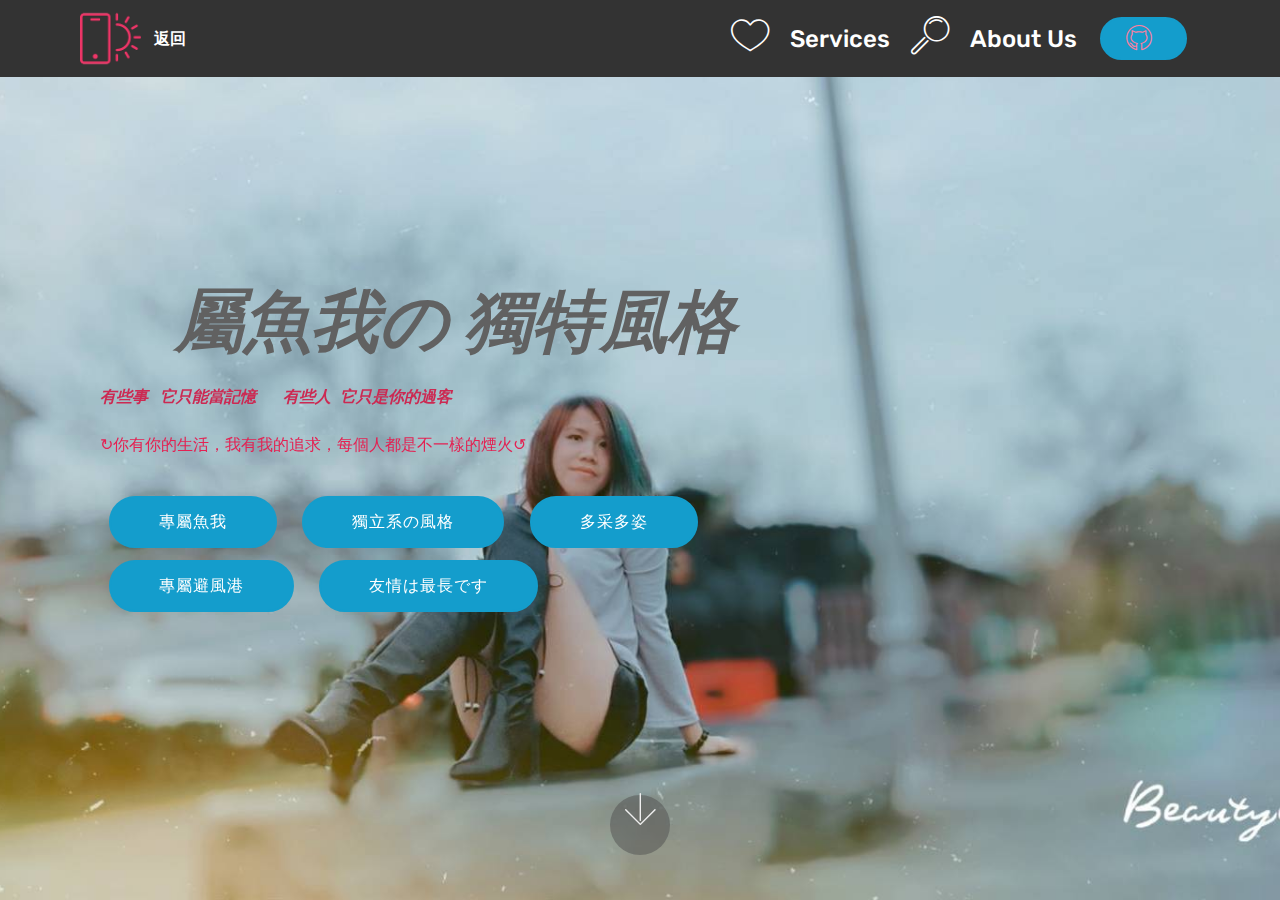
<file: index.html>
<!DOCTYPE html>
<html>
<head>
  <!-- Site made with Mobirise Website Builder v4.3.4, https://mobirise.com -->
  <meta charset="UTF-8">
  <meta http-equiv="X-UA-Compatible" content="IE=edge">
  <meta name="generator" content="Mobirise v4.3.4, mobirise.com">
  <meta name="viewport" content="width=device-width, initial-scale=1">
  <link rel="shortcut icon" href="assets/images/logo2.png" type="image/x-icon">
  <meta name="description" content="">
  <title>首頁</title>
  <link rel="stylesheet" href="assets/web/assets/mobirise-icons/mobirise-icons.css">
  <link rel="stylesheet" href="assets/tether/tether.min.css">
  <link rel="stylesheet" href="assets/bootstrap/css/bootstrap.min.css">
  <link rel="stylesheet" href="assets/bootstrap/css/bootstrap-grid.min.css">
  <link rel="stylesheet" href="assets/bootstrap/css/bootstrap-reboot.min.css">
  <link rel="stylesheet" href="assets/dropdown/css/style.css">
  <link rel="stylesheet" href="assets/theme/css/style.css">
  <link rel="stylesheet" href="assets/mobirise/css/mbr-additional.css" type="text/css">
  
  
  
</head>
<body>
<section class="menu cid-qy0fvGqxqy" once="menu" id="menu1-e" data-rv-view="8658">

    

    <nav class="navbar navbar-expand beta-menu navbar-dropdown align-items-center navbar-fixed-top navbar-toggleable-sm">
        <button class="navbar-toggler navbar-toggler-right" type="button" data-toggle="collapse" data-target="#navbarSupportedContent" aria-controls="navbarSupportedContent" aria-expanded="false" aria-label="Toggle navigation">
            <div class="hamburger">
                <span></span>
                <span></span>
                <span></span>
                <span></span>
            </div>
        </button>
        <div class="menu-logo">
            <div class="navbar-brand">
                <span class="navbar-logo">
                    <a href="https://mobirise.com">
                         <img src="assets/images/logo2.png" alt="Mobirise" media-simple="true" style="height: 3.8rem;">
                    </a>
                </span>
                <span class="navbar-caption-wrap"><a class="navbar-caption text-white display-4" href="index.html">返回</a></span>
            </div>
        </div>
        <div class="collapse navbar-collapse" id="navbarSupportedContent">
            <ul class="navbar-nav nav-dropdown" data-app-modern-menu="true"><li class="nav-item"><a class="nav-link link text-white display-5" href="https://mobirise.com"><span class="mbri-hearth mbr-iconfont mbr-iconfont-btn"></span>
                        
                        Services
                    </a></li>
                <li class="nav-item">
                    <a class="nav-link link text-white display-5" href="https://mobirise.com">
                        <span class="mbri-search mbr-iconfont mbr-iconfont-btn"></span>
                        About Us
                    </a>
                </li></ul>
            <div class="navbar-buttons mbr-section-btn"><a class="btn btn-sm btn-primary display-4" href="https://mobirise.com"><span class="mbri-github mbr-iconfont mbr-iconfont-btn" style="color: rgb(255, 127, 159);"></span></a></div>
        </div>
    </nav>
</section>

<section class="engine"><a href="https://mobirise.co/j">design your own website</a></section><section class="header9 cid-qy0g4F9bXE mbr-fullscreen mbr-parallax-background" id="header9-i" data-rv-view="8660">

    

    

    <div class="container">
        <div class="media-container-column mbr-white col-md-8">
            <h1 class="mbr-section-title align-left mbr-bold pb-3 mbr-fonts-style display-1"><em>
                屬</em><em>魚</em><em>我の&nbsp;獨特風格</em></h1>
            <h3 class="mbr-section-subtitle align-left mbr-light pb-3 mbr-fonts-style display-7"><strong>有些事 &nbsp; &nbsp;它只能當記憶 &nbsp; &nbsp; &nbsp; &nbsp; 有些人 &nbsp; 它只是你的過客</strong></h3>
            <p class="mbr-text align-left pb-3 mbr-fonts-style display-7">↻你有你的生活，我有我的追求，每個人都是不一樣的煙火↺&nbsp;<br></p>
            <div class="mbr-section-btn align-left"><a class="btn btn-md btn-primary display-4" href="page1.html">專屬魚我</a> <a class="btn btn-md btn-primary display-4" href="page4.html">獨立系の風格</a> <a class="btn btn-md btn-primary display-4" href="page2.html">多采多姿</a> 
                 <a class="btn btn-md btn-primary display-4" href="page3.html">專屬避風港</a>  <a class="btn btn-md btn-primary display-4" href="page5.html">友情は最長です</a></div>
        </div>
    </div>

    <div class="mbr-arrow hidden-sm-down" aria-hidden="true">
        <a href="#next">
            <i class="mbri-down mbr-iconfont"></i>
        </a>
    </div>
</section>


  <script src="assets/web/assets/jquery/jquery.min.js"></script>
  <script src="assets/popper/popper.min.js"></script>
  <script src="assets/tether/tether.min.js"></script>
  <script src="assets/bootstrap/js/bootstrap.min.js"></script>
  <script src="assets/smooth-scroll/smooth-scroll.js"></script>
  <script src="assets/dropdown/js/script.min.js"></script>
  <script src="assets/touch-swipe/jquery.touch-swipe.min.js"></script>
  <script src="assets/jarallax/jarallax.min.js"></script>
  <script src="assets/theme/js/script.js"></script>
  
  
</body>
</html>
</file>
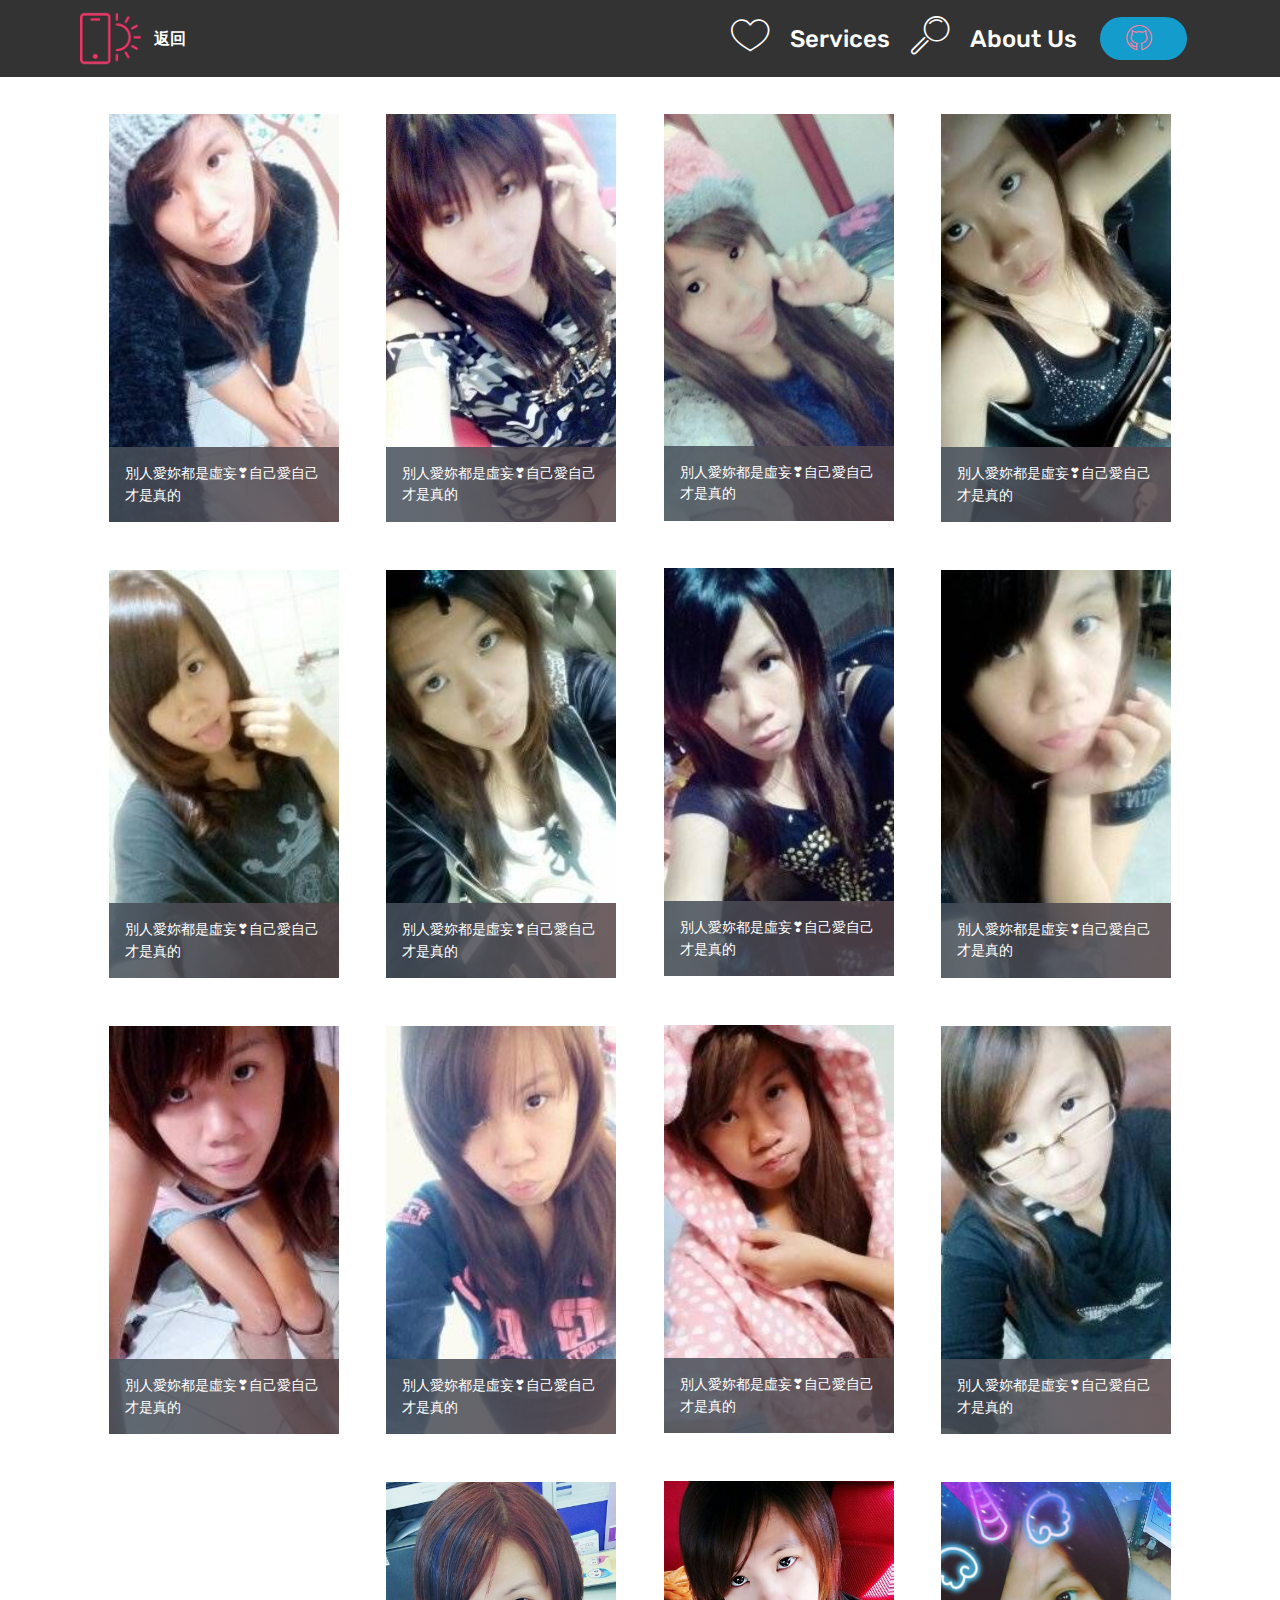
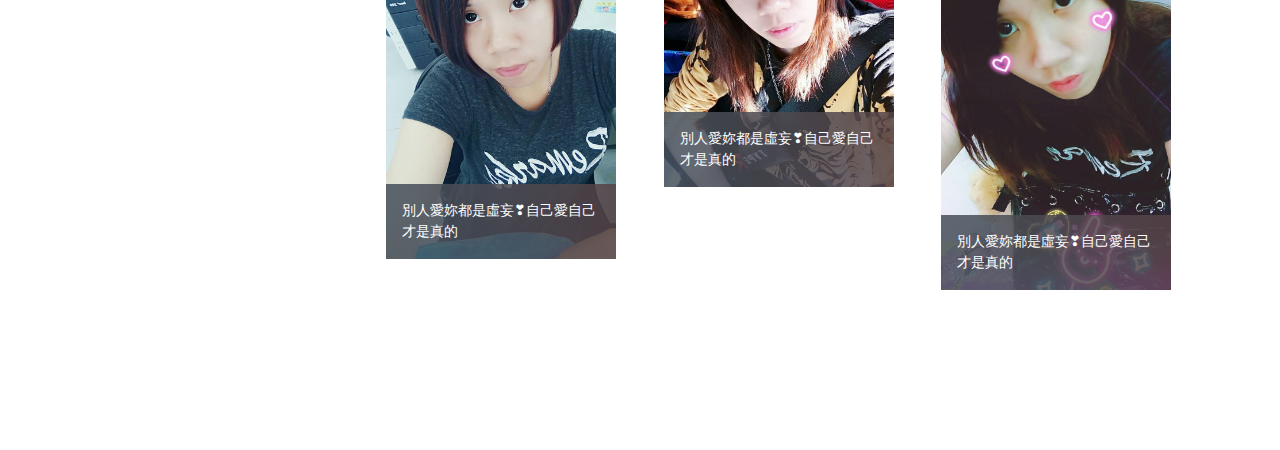
<file: page1.html>
<!DOCTYPE html>
<html>
<head>
  <!-- Site made with Mobirise Website Builder v4.3.4, https://mobirise.com -->
  <meta charset="UTF-8">
  <meta http-equiv="X-UA-Compatible" content="IE=edge">
  <meta name="generator" content="Mobirise v4.3.4, mobirise.com">
  <meta name="viewport" content="width=device-width, initial-scale=1">
  <link rel="shortcut icon" href="assets/images/logo2.png" type="image/x-icon">
  <meta name="description" content="Web Page Generator Description">
  <title>專屬於我</title>
  <link rel="stylesheet" href="assets/web/assets/mobirise-icons/mobirise-icons.css">
  <link rel="stylesheet" href="assets/tether/tether.min.css">
  <link rel="stylesheet" href="assets/bootstrap/css/bootstrap.min.css">
  <link rel="stylesheet" href="assets/bootstrap/css/bootstrap-grid.min.css">
  <link rel="stylesheet" href="assets/bootstrap/css/bootstrap-reboot.min.css">
  <link rel="stylesheet" href="assets/dropdown/css/style.css">
  <link rel="stylesheet" href="assets/theme/css/style.css">
  <link rel="stylesheet" href="assets/mobirise-gallery/style.css">
  <link rel="stylesheet" href="assets/mobirise/css/mbr-additional.css" type="text/css">
  
  
  
</head>
<body>
<section class="menu cid-qy0fvGqxqy" once="menu" id="menu1-j" data-rv-view="8663">

    

    <nav class="navbar navbar-expand beta-menu navbar-dropdown align-items-center navbar-fixed-top navbar-toggleable-sm">
        <button class="navbar-toggler navbar-toggler-right" type="button" data-toggle="collapse" data-target="#navbarSupportedContent" aria-controls="navbarSupportedContent" aria-expanded="false" aria-label="Toggle navigation">
            <div class="hamburger">
                <span></span>
                <span></span>
                <span></span>
                <span></span>
            </div>
        </button>
        <div class="menu-logo">
            <div class="navbar-brand">
                <span class="navbar-logo">
                    <a href="https://mobirise.com">
                         <img src="assets/images/logo2.png" alt="Mobirise" media-simple="true" style="height: 3.8rem;">
                    </a>
                </span>
                <span class="navbar-caption-wrap"><a class="navbar-caption text-white display-4" href="index.html">返回</a></span>
            </div>
        </div>
        <div class="collapse navbar-collapse" id="navbarSupportedContent">
            <ul class="navbar-nav nav-dropdown" data-app-modern-menu="true"><li class="nav-item"><a class="nav-link link text-white display-5" href="https://mobirise.com"><span class="mbri-hearth mbr-iconfont mbr-iconfont-btn"></span>
                        
                        Services
                    </a></li>
                <li class="nav-item">
                    <a class="nav-link link text-white display-5" href="https://mobirise.com">
                        <span class="mbri-search mbr-iconfont mbr-iconfont-btn"></span>
                        About Us
                    </a>
                </li></ul>
            <div class="navbar-buttons mbr-section-btn"><a class="btn btn-sm btn-primary display-4" href="https://mobirise.com"><span class="mbri-github mbr-iconfont mbr-iconfont-btn" style="color: rgb(255, 127, 159);"></span></a></div>
        </div>
    </nav>
</section>

<section class="engine"><a href="https://mobirise.co/g">how to create a website</a></section><section class="mbr-gallery mbr-slider-carousel cid-qy0lieXoDs" id="gallery1-k" data-rv-view="8665">

    

    <div class="container">
        <div><!-- Filter --><!-- Gallery --><div class="mbr-gallery-row"><div class="mbr-gallery-layout-default"><div><div><div class="mbr-gallery-item mbr-gallery-item--p3" data-video-url="false" data-tags="Awesome"><div href="#lb-gallery1-k" data-slide-to="0" data-toggle="modal"><img src="assets/images/1440999002846-190x338-190x338.jpg" alt=""><span class="icon-focus"></span><span class="mbr-gallery-title mbr-fonts-style display-7">別人愛妳都是虛妄❣自己愛自己才是真的</span></div></div><div class="mbr-gallery-item mbr-gallery-item--p3" data-video-url="false" data-tags="Responsive"><div href="#lb-gallery1-k" data-slide-to="1" data-toggle="modal"><img src="assets/images/1440691811039-270x480-270x480.jpg" alt=""><span class="icon-focus"></span><span class="mbr-gallery-title mbr-fonts-style display-7">別人愛妳都是虛妄❣自己愛自己才是真的</span></div></div><div class="mbr-gallery-item mbr-gallery-item--p3" data-video-url="false" data-tags="Creative"><div href="#lb-gallery1-k" data-slide-to="2" data-toggle="modal"><img src="assets/images/1440691809880-264x468-264x468.jpg" alt=""><span class="icon-focus"></span><span class="mbr-gallery-title mbr-fonts-style display-7">別人愛妳都是虛妄❣自己愛自己才是真的</span></div></div><div class="mbr-gallery-item mbr-gallery-item--p3" data-video-url="false" data-tags="Animated"><div href="#lb-gallery1-k" data-slide-to="3" data-toggle="modal"><img src="assets/images/1440695324089-190x338-190x338.jpg" alt=""><span class="icon-focus"></span><span class="mbr-gallery-title mbr-fonts-style display-7">別人愛妳都是虛妄❣自己愛自己才是真的</span></div></div><div class="mbr-gallery-item mbr-gallery-item--p3" data-video-url="false" data-tags="Awesome"><div href="#lb-gallery1-k" data-slide-to="4" data-toggle="modal"><img src="assets/images/1440695323217-190x338-190x338.jpg" alt=""><span class="icon-focus"></span><span class="mbr-gallery-title mbr-fonts-style display-7">別人愛妳都是虛妄❣自己愛自己才是真的</span></div></div><div class="mbr-gallery-item mbr-gallery-item--p3" data-video-url="false" data-tags="Awesome"><div href="#lb-gallery1-k" data-slide-to="5" data-toggle="modal"><img src="assets/images/1440998999613-190x338-190x338.jpg" alt=""><span class="icon-focus"></span><span class="mbr-gallery-title mbr-fonts-style display-7">別人愛妳都是虛妄❣自己愛自己才是真的</span></div></div><div class="mbr-gallery-item mbr-gallery-item--p3" data-video-url="false" data-tags="Responsive"><div href="#lb-gallery1-k" data-slide-to="6" data-toggle="modal"><img src="assets/images/1440999004271-190x338-190x338.jpg" alt=""><span class="icon-focus"></span><span class="mbr-gallery-title mbr-fonts-style display-7">別人愛妳都是虛妄❣自己愛自己才是真的</span></div></div><div class="mbr-gallery-item mbr-gallery-item--p3" data-video-url="false" data-tags="Animated"><div href="#lb-gallery1-k" data-slide-to="7" data-toggle="modal"><img src="assets/images/1440691809692-180x320-180x320.jpg" alt=""><span class="icon-focus"></span><span class="mbr-gallery-title mbr-fonts-style display-7">別人愛妳都是虛妄❣自己愛自己才是真的</span></div></div><div class="mbr-gallery-item mbr-gallery-item--p3" data-video-url="false" data-tags="Animated"><div href="#lb-gallery1-k" data-slide-to="8" data-toggle="modal"><img src="assets/images/1440999001781-190x338-190x338.jpg" alt=""><span class="icon-focus"></span><span class="mbr-gallery-title mbr-fonts-style display-7">別人愛妳都是虛妄❣自己愛自己才是真的</span></div></div><div class="mbr-gallery-item mbr-gallery-item--p3" data-video-url="false" data-tags="Animated"><div href="#lb-gallery1-k" data-slide-to="9" data-toggle="modal"><img src="assets/images/1440999003725-190x338-190x338.jpg" alt=""><span class="icon-focus"></span><span class="mbr-gallery-title mbr-fonts-style display-7">別人愛妳都是虛妄❣自己愛自己才是真的</span></div></div><div class="mbr-gallery-item mbr-gallery-item--p3" data-video-url="false" data-tags="Animated"><div href="#lb-gallery1-k" data-slide-to="10" data-toggle="modal"><img src="assets/images/1440999055152-190x338-190x338.jpg" alt=""><span class="icon-focus"></span><span class="mbr-gallery-title mbr-fonts-style display-7">別人愛妳都是虛妄❣自己愛自己才是真的</span></div></div><div class="mbr-gallery-item mbr-gallery-item--p3" data-video-url="false" data-tags="Animated"><div href="#lb-gallery1-k" data-slide-to="11" data-toggle="modal"><img src="assets/images/1440999002222-190x338-190x338.jpg" alt=""><span class="icon-focus"></span><span class="mbr-gallery-title mbr-fonts-style display-7">別人愛妳都是虛妄❣自己愛自己才是真的</span></div></div><div class="mbr-gallery-item mbr-gallery-item--p3" data-video-url="false" data-tags="Animated"><div href="#lb-gallery1-k" data-slide-to="12" data-toggle="modal"><img src="assets/images/6839534006365-960x1280-800x1066.jpg" alt=""><span class="icon-focus"></span><span class="mbr-gallery-title mbr-fonts-style display-7">別人愛妳都是虛妄❣自己愛自己才是真的</span></div></div><div class="mbr-gallery-item mbr-gallery-item--p3" data-video-url="false" data-tags="Animated"><div href="#lb-gallery1-k" data-slide-to="13" data-toggle="modal"><img src="assets/images/6839533742158-779x1280-779x1280.jpg" alt=""><span class="icon-focus"></span><span class="mbr-gallery-title mbr-fonts-style display-7">別人愛妳都是虛妄❣自己愛自己才是真的</span></div></div><div class="mbr-gallery-item mbr-gallery-item--p3" data-video-url="false" data-tags="Animated"><div href="#lb-gallery1-k" data-slide-to="14" data-toggle="modal"><img src="assets/images/6839533781814-720x1280-720x1280.jpg" alt=""><span class="icon-focus"></span><span class="mbr-gallery-title mbr-fonts-style display-7">別人愛妳都是虛妄❣自己愛自己才是真的</span></div></div></div></div><div class="clearfix"></div></div></div><!-- Lightbox --><div data-app-prevent-settings="" class="mbr-slider modal fade carousel slide" tabindex="-1" data-keyboard="true" data-interval="false" id="lb-gallery1-k"><div class="modal-dialog"><div class="modal-content"><div class="modal-body"><ol class="carousel-indicators"><li data-app-prevent-settings="" data-target="#lb-gallery1-k" data-slide-to="0"></li><li data-app-prevent-settings="" data-target="#lb-gallery1-k" data-slide-to="1"></li><li data-app-prevent-settings="" data-target="#lb-gallery1-k" data-slide-to="2"></li><li data-app-prevent-settings="" data-target="#lb-gallery1-k" data-slide-to="3"></li><li data-app-prevent-settings="" data-target="#lb-gallery1-k" data-slide-to="4"></li><li data-app-prevent-settings="" data-target="#lb-gallery1-k" data-slide-to="5"></li><li data-app-prevent-settings="" data-target="#lb-gallery1-k" data-slide-to="6"></li><li data-app-prevent-settings="" data-target="#lb-gallery1-k" data-slide-to="7"></li><li data-app-prevent-settings="" data-target="#lb-gallery1-k" data-slide-to="8"></li><li data-app-prevent-settings="" data-target="#lb-gallery1-k" data-slide-to="9"></li><li data-app-prevent-settings="" data-target="#lb-gallery1-k" data-slide-to="10"></li><li data-app-prevent-settings="" data-target="#lb-gallery1-k" data-slide-to="11"></li><li data-app-prevent-settings="" data-target="#lb-gallery1-k" data-slide-to="12"></li><li data-app-prevent-settings="" data-target="#lb-gallery1-k" data-slide-to="13"></li><li data-app-prevent-settings="" data-target="#lb-gallery1-k" class=" active" data-slide-to="14"></li></ol><div class="carousel-inner"><div class="carousel-item"><img src="assets/images/1440999002846-190x338.jpg" alt=""></div><div class="carousel-item"><img src="assets/images/1440691811039-270x480.jpg" alt=""></div><div class="carousel-item"><img src="assets/images/1440691809880-264x468.jpg" alt=""></div><div class="carousel-item"><img src="assets/images/1440695324089-190x338.jpg" alt=""></div><div class="carousel-item"><img src="assets/images/1440695323217-190x338.jpg" alt=""></div><div class="carousel-item"><img src="assets/images/1440998999613-190x338.jpg" alt=""></div><div class="carousel-item"><img src="assets/images/1440999004271-190x338.jpg" alt=""></div><div class="carousel-item"><img src="assets/images/1440691809692-180x320.jpg" alt=""></div><div class="carousel-item"><img src="assets/images/1440999001781-190x338.jpg" alt=""></div><div class="carousel-item"><img src="assets/images/1440999003725-190x338.jpg" alt=""></div><div class="carousel-item"><img src="assets/images/1440999055152-190x338.jpg" alt=""></div><div class="carousel-item"><img src="assets/images/1440999002222-190x338.jpg" alt=""></div><div class="carousel-item"><img src="assets/images/6839534006365-960x1280.jpg" alt=""></div><div class="carousel-item"><img src="assets/images/6839533742158-779x1280.jpg" alt=""></div><div class="carousel-item active"><img src="assets/images/6839533781814-720x1280.jpg" alt=""></div></div><a class="carousel-control carousel-control-prev" role="button" data-slide="prev" href="#lb-gallery1-k"><span class="mbri-left mbr-iconfont" aria-hidden="true"></span><span class="sr-only">Previous</span></a><a class="carousel-control carousel-control-next" role="button" data-slide="next" href="#lb-gallery1-k"><span class="mbri-right mbr-iconfont" aria-hidden="true"></span><span class="sr-only">Next</span></a><a class="close" href="#" role="button" data-dismiss="modal"><span class="sr-only">Close</span></a></div></div></div></div></div>
    </div>

</section>


  <script src="assets/web/assets/jquery/jquery.min.js"></script>
  <script src="assets/popper/popper.min.js"></script>
  <script src="assets/tether/tether.min.js"></script>
  <script src="assets/bootstrap/js/bootstrap.min.js"></script>
  <script src="assets/smooth-scroll/smooth-scroll.js"></script>
  <script src="assets/dropdown/js/script.min.js"></script>
  <script src="assets/touch-swipe/jquery.touch-swipe.min.js"></script>
  <script src="assets/jquery-mb-vimeo_player/jquery.mb.vimeo_player.js"></script>
  <script src="assets/bootstrap-carousel-swipe/bootstrap-carousel-swipe.js"></script>
  <script src="assets/masonry/masonry.pkgd.min.js"></script>
  <script src="assets/imagesloaded/imagesloaded.pkgd.min.js"></script>
  <script src="assets/theme/js/script.js"></script>
  <script src="assets/mobirise-gallery/player.min.js"></script>
  <script src="assets/mobirise-gallery/script.js"></script>
  <script src="assets/mobirise-slider-video/script.js"></script>
  
  
</body>
</html>
</file>
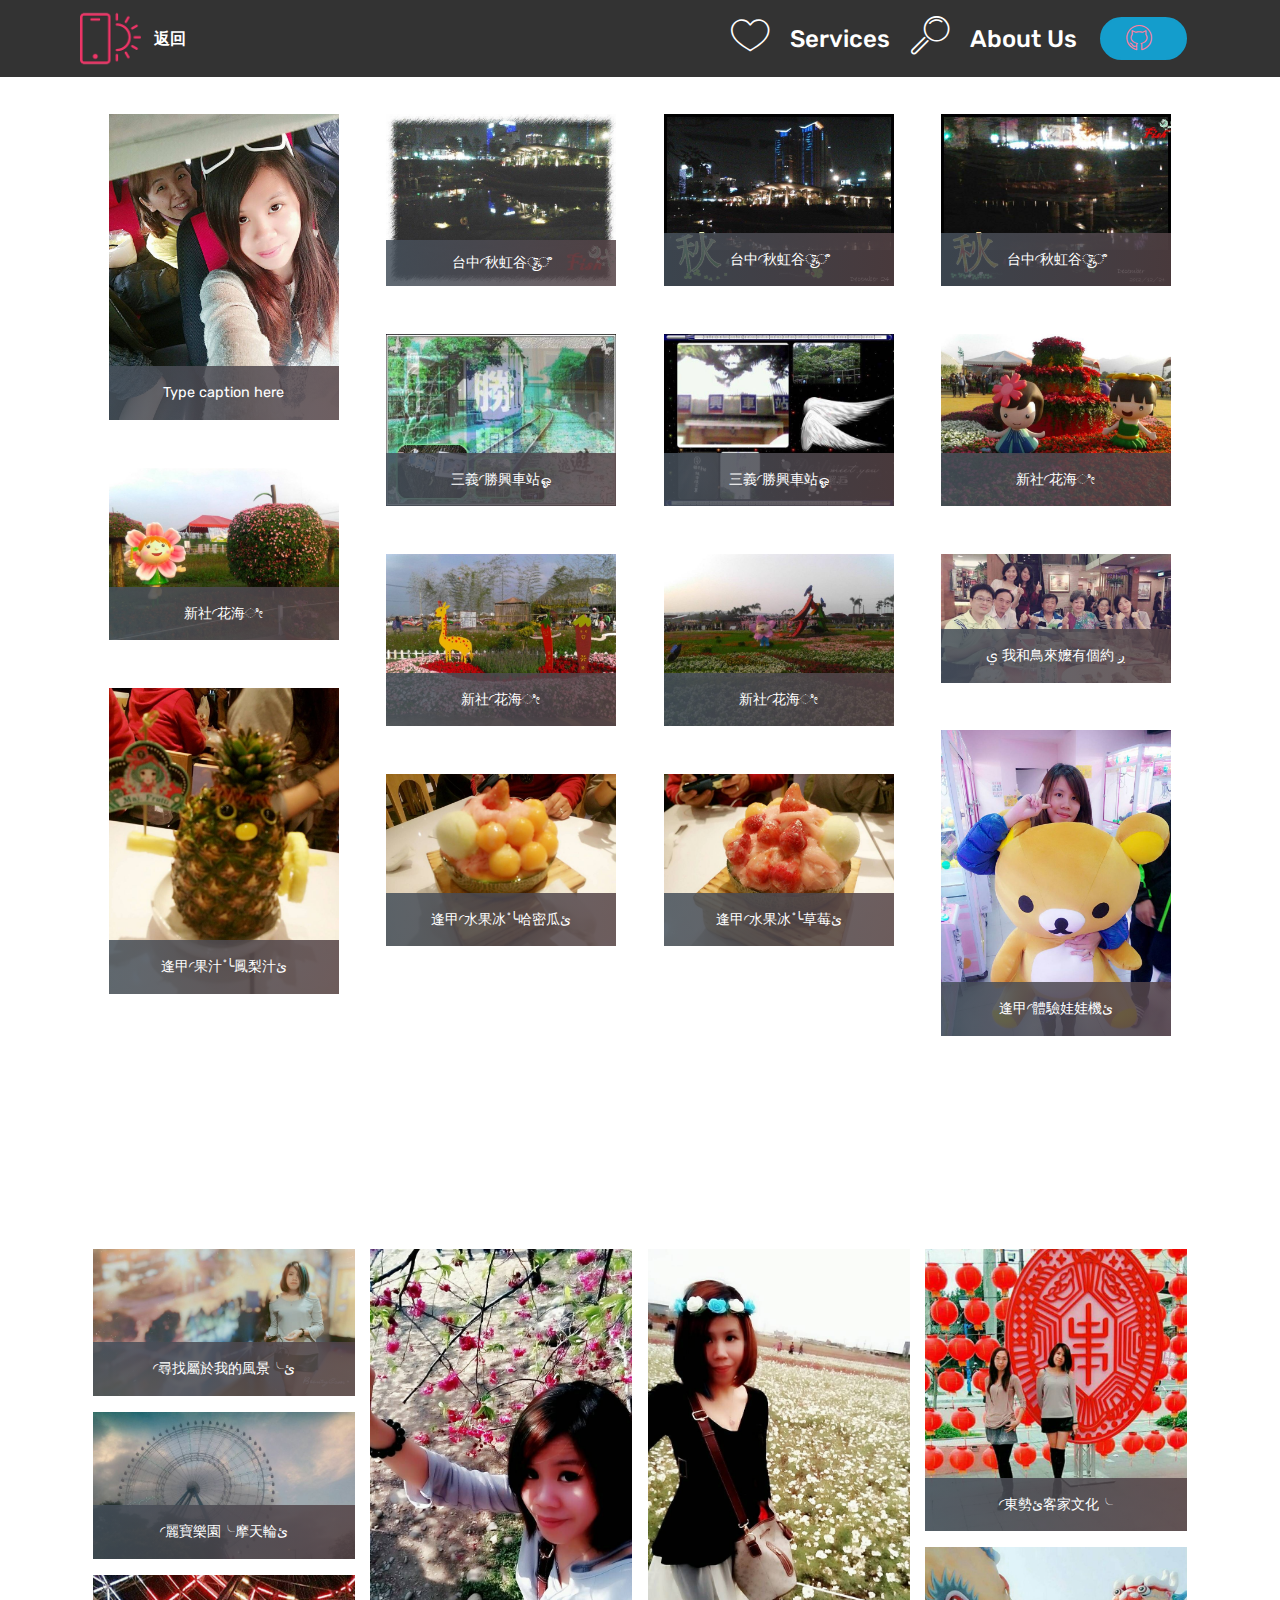
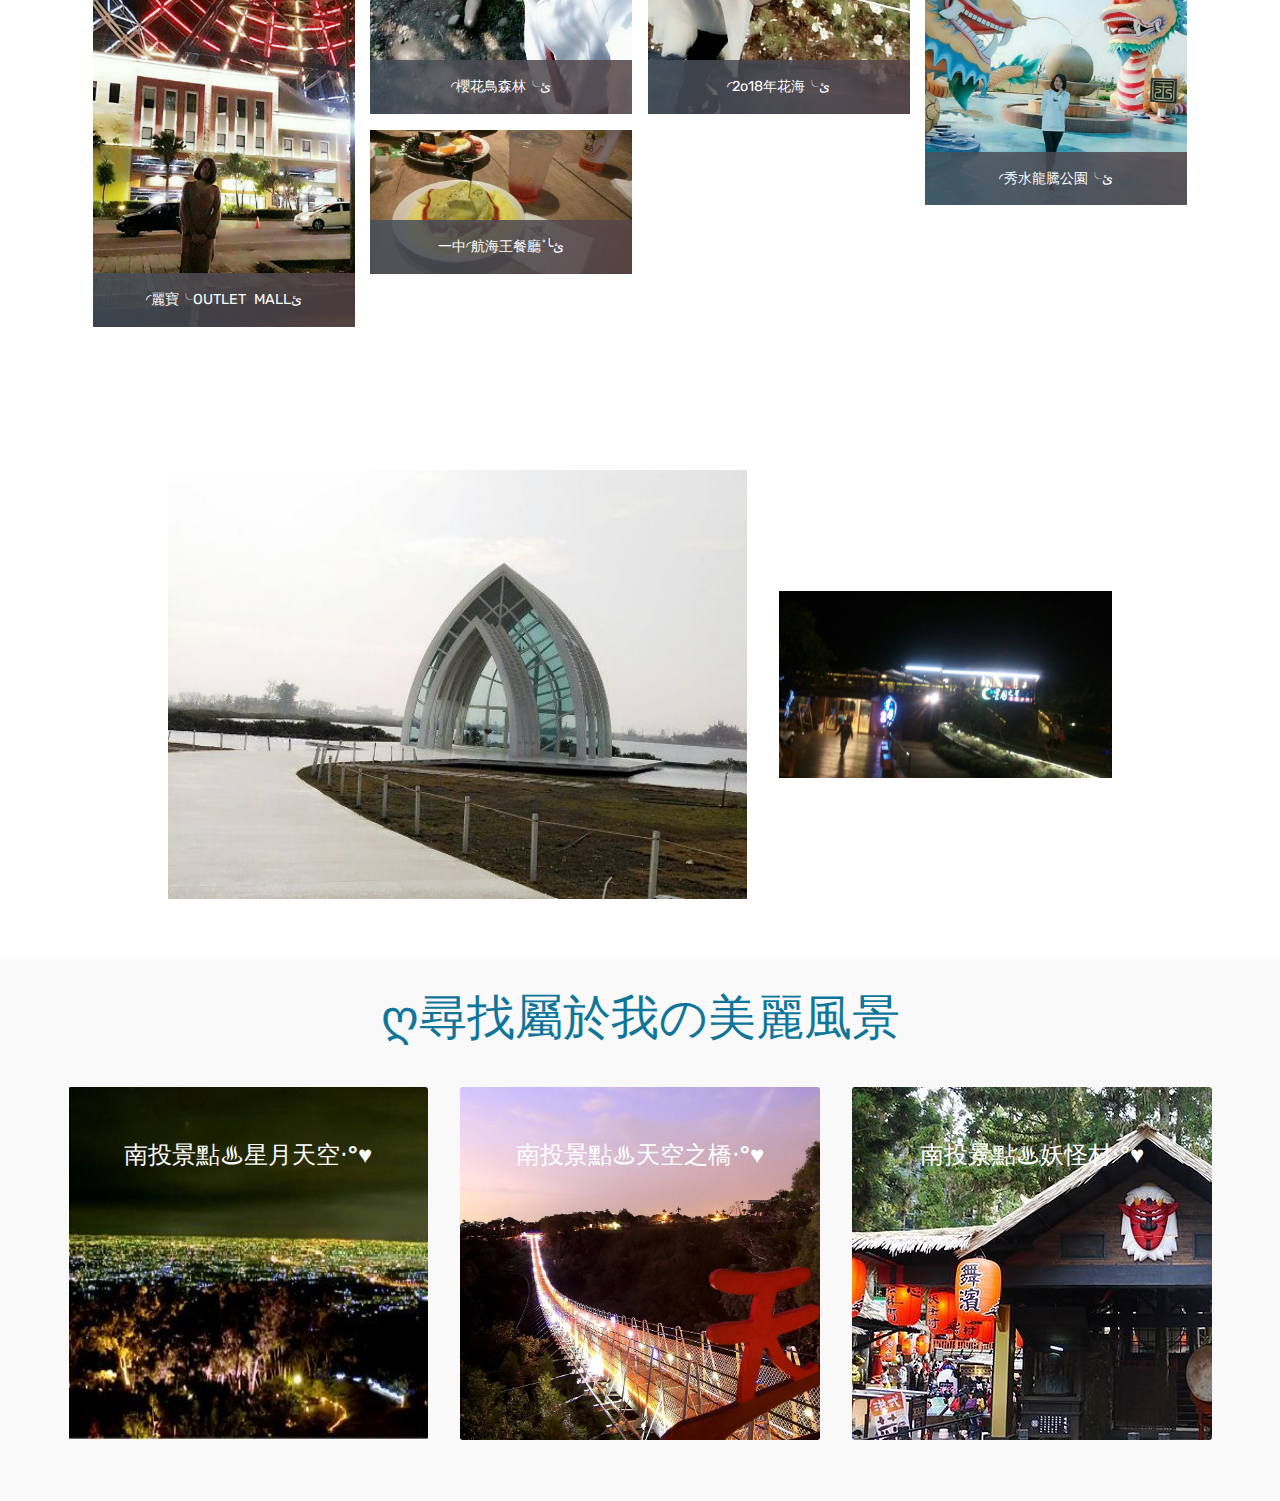
<file: page2.html>
<!DOCTYPE html>
<html>
<head>
  <!-- Site made with Mobirise Website Builder v4.3.4, https://mobirise.com -->
  <meta charset="UTF-8">
  <meta http-equiv="X-UA-Compatible" content="IE=edge">
  <meta name="generator" content="Mobirise v4.3.4, mobirise.com">
  <meta name="viewport" content="width=device-width, initial-scale=1">
  <link rel="shortcut icon" href="assets/images/logo2.png" type="image/x-icon">
  <meta name="description" content="Web Page Generator Description">
  <title>多采多姿</title>
  <link rel="stylesheet" href="assets/web/assets/mobirise-icons/mobirise-icons.css">
  <link rel="stylesheet" href="assets/tether/tether.min.css">
  <link rel="stylesheet" href="assets/bootstrap/css/bootstrap.min.css">
  <link rel="stylesheet" href="assets/bootstrap/css/bootstrap-grid.min.css">
  <link rel="stylesheet" href="assets/bootstrap/css/bootstrap-reboot.min.css">
  <link rel="stylesheet" href="assets/dropdown/css/style.css">
  <link rel="stylesheet" href="assets/theme/css/style.css">
  <link rel="stylesheet" href="assets/mobirise-gallery/style.css">
  <link rel="stylesheet" href="assets/mobirise/css/mbr-additional.css" type="text/css">
  
  
  
</head>
<body>
<section class="menu cid-qy0fvGqxqy" once="menu" id="menu1-l" data-rv-view="8728">

    

    <nav class="navbar navbar-expand beta-menu navbar-dropdown align-items-center navbar-fixed-top navbar-toggleable-sm">
        <button class="navbar-toggler navbar-toggler-right" type="button" data-toggle="collapse" data-target="#navbarSupportedContent" aria-controls="navbarSupportedContent" aria-expanded="false" aria-label="Toggle navigation">
            <div class="hamburger">
                <span></span>
                <span></span>
                <span></span>
                <span></span>
            </div>
        </button>
        <div class="menu-logo">
            <div class="navbar-brand">
                <span class="navbar-logo">
                    <a href="https://mobirise.com">
                         <img src="assets/images/logo2.png" alt="Mobirise" media-simple="true" style="height: 3.8rem;">
                    </a>
                </span>
                <span class="navbar-caption-wrap"><a class="navbar-caption text-white display-4" href="index.html">返回</a></span>
            </div>
        </div>
        <div class="collapse navbar-collapse" id="navbarSupportedContent">
            <ul class="navbar-nav nav-dropdown" data-app-modern-menu="true"><li class="nav-item"><a class="nav-link link text-white display-5" href="https://mobirise.com"><span class="mbri-hearth mbr-iconfont mbr-iconfont-btn"></span>
                        
                        Services
                    </a></li>
                <li class="nav-item">
                    <a class="nav-link link text-white display-5" href="https://mobirise.com">
                        <span class="mbri-search mbr-iconfont mbr-iconfont-btn"></span>
                        About Us
                    </a>
                </li></ul>
            <div class="navbar-buttons mbr-section-btn"><a class="btn btn-sm btn-primary display-4" href="https://mobirise.com"><span class="mbri-github mbr-iconfont mbr-iconfont-btn" style="color: rgb(255, 127, 159);"></span></a></div>
        </div>
    </nav>
</section>

<section class="engine"><a href="https://mobirise.co/m">bootstrap table</a></section><section class="mbr-gallery mbr-slider-carousel cid-qy0pvQ41TI" id="gallery2-n" data-rv-view="8730">

    

    <div class="container">
        <div><!-- Filter --><!-- Gallery --><div class="mbr-gallery-row"><div class="mbr-gallery-layout-default"><div><div><div class="mbr-gallery-item mbr-gallery-item--p3" data-video-url="false" data-tags="Awesome"><div href="#lb-gallery2-n" data-slide-to="0" data-toggle="modal"><img src="assets/images/6e56479bc04c93faa3ab54cf11f8b34b-960x1281-800x1067.jpg" alt=""><span class="icon-focus"></span><span class="mbr-gallery-title mbr-fonts-style display-7">Type caption here</span></div></div><div class="mbr-gallery-item mbr-gallery-item--p3" data-video-url="false" data-tags="Responsive"><div href="#lb-gallery2-n" data-slide-to="1" data-toggle="modal"><img src="assets/images/12197-320327424746604-1076785338-n-800x600-800x600.jpg" alt=""><span class="icon-focus"></span><span class="mbr-gallery-title mbr-fonts-style display-1">台中◜秋虹谷ூౄீ</span></div></div><div class="mbr-gallery-item mbr-gallery-item--p3" data-video-url="false" data-tags="Creative"><div href="#lb-gallery2-n" data-slide-to="2" data-toggle="modal"><img src="assets/images/380738-320327371413276-2068826130-n-800x600-800x600.jpg" alt=""><span class="icon-focus"></span><span class="mbr-gallery-title mbr-fonts-style display-7">台中◜秋虹谷ூౄீ</span></div></div><div class="mbr-gallery-item mbr-gallery-item--p3" data-video-url="false" data-tags="Animated"><div href="#lb-gallery2-n" data-slide-to="3" data-toggle="modal"><img src="assets/images/68973-320327368079943-1137620622-n-800x600-800x600.jpg" alt=""><span class="icon-focus"></span><span class="mbr-gallery-title mbr-fonts-style display-7">台中◜秋虹谷ூౄீ</span></div></div><div class="mbr-gallery-item mbr-gallery-item--p3" data-video-url="false" data-tags="Awesome"><div href="#lb-gallery2-n" data-slide-to="4" data-toggle="modal"><img src="assets/images/292642-221883457924335-1174833888-n-640x480-640x480.jpg" alt=""><span class="icon-focus"></span><span class="mbr-gallery-title mbr-fonts-style display-7">三義◜勝興車站ஓ</span></div></div><div class="mbr-gallery-item mbr-gallery-item--p3" data-video-url="false" data-tags="Awesome"><div href="#lb-gallery2-n" data-slide-to="5" data-toggle="modal"><img src="assets/images/522585-221883211257693-195332847-n-640x480-640x480.jpg" alt=""><span class="icon-focus"></span><span class="mbr-gallery-title mbr-fonts-style display-7">三義◜勝興車站ஓ</span></div></div><div class="mbr-gallery-item mbr-gallery-item--p3" data-video-url="false" data-tags="Responsive"><div href="#lb-gallery2-n" data-slide-to="6" data-toggle="modal"><img src="assets/images/196212-316279938484686-1137946036-n-960x720-800x600.jpg" alt=""><span class="icon-focus"></span><span class="mbr-gallery-title mbr-fonts-style display-7">新社◜花海ೀ</span></div></div><div class="mbr-gallery-item mbr-gallery-item--p3" data-video-url="false" data-tags="Animated"><div href="#lb-gallery2-n" data-slide-to="7" data-toggle="modal"><img src="assets/images/397132-316280471817966-2126018105-n-960x720-800x600.jpg" alt=""><span class="icon-focus"></span><span class="mbr-gallery-title mbr-fonts-style display-7">新社◜花海ೀ</span></div></div><div class="mbr-gallery-item mbr-gallery-item--p3" data-video-url="false" data-tags="Animated"><div href="#lb-gallery2-n" data-slide-to="8" data-toggle="modal"><img src="assets/images/563578-316279951818018-1292350340-n-960x720-800x600.jpg" alt=""><span class="icon-focus"></span><span class="mbr-gallery-title mbr-fonts-style display-7">新社◜花海ೀ</span></div></div><div class="mbr-gallery-item mbr-gallery-item--p3" data-video-url="false" data-tags="Animated"><div href="#lb-gallery2-n" data-slide-to="9" data-toggle="modal"><img src="assets/images/282506-316280421817971-78835877-n-960x720-800x600.jpg" alt=""><span class="icon-focus"></span><span class="mbr-gallery-title mbr-fonts-style display-7">新社◜花海ೀ</span></div></div><div class="mbr-gallery-item mbr-gallery-item--p3" data-video-url="false" data-tags="Animated"><div href="#lb-gallery2-n" data-slide-to="10" data-toggle="modal"><img src="assets/images/11053709-807973652648643-7974774475966355291-o-1080x605-800x448.jpg" alt=""><span class="icon-focus"></span><span class="mbr-gallery-title mbr-fonts-style display-7">ي 我和鳥來嬤有個約 ږ <br></span></div></div><div class="mbr-gallery-item mbr-gallery-item--p3" data-video-url="false" data-tags="Animated"><div href="#lb-gallery2-n" data-slide-to="11" data-toggle="modal"><img src="assets/images/6839534182717-960x1280-800x1066.jpg" alt=""><span class="icon-focus"></span><span class="mbr-gallery-title mbr-fonts-style display-7">逢甲◜果汁 ْ╰鳳梨汁ﺉ</span></div></div><div class="mbr-gallery-item mbr-gallery-item--p3" data-video-url="false" data-tags="Animated"><div href="#lb-gallery2-n" data-slide-to="12" data-toggle="modal"><img src="assets/images/6839534057572-960x1280-800x1066.jpg" alt=""><span class="icon-focus"></span><span class="mbr-gallery-title mbr-fonts-style display-7">逢甲◜體驗娃娃機ﺉ</span></div></div><div class="mbr-gallery-item mbr-gallery-item--p3" data-video-url="false" data-tags="Animated"><div href="#lb-gallery2-n" data-slide-to="13" data-toggle="modal"><img src="assets/images/6839534114232-1280x960-800x600.jpg" alt=""><span class="icon-focus"></span><span class="mbr-gallery-title mbr-fonts-style display-7">逢甲◜水果冰 ْ╰哈密瓜ﺉ<br></span></div></div><div class="mbr-gallery-item mbr-gallery-item--p3" data-video-url="false" data-tags="Animated"><div href="#lb-gallery2-n" data-slide-to="14" data-toggle="modal"><img src="assets/images/6839534154055-1280x960-800x600.jpg" alt=""><span class="icon-focus"></span><span class="mbr-gallery-title mbr-fonts-style display-7">逢甲◜水果冰 ْ╰草莓ﺉ<br></span></div></div></div></div><div class="clearfix"></div></div></div><!-- Lightbox --><div data-app-prevent-settings="" class="mbr-slider modal fade carousel slide" tabindex="-1" data-keyboard="true" data-interval="false" id="lb-gallery2-n"><div class="modal-dialog"><div class="modal-content"><div class="modal-body"><ol class="carousel-indicators"><li data-app-prevent-settings="" data-target="#lb-gallery2-n" data-slide-to="0"></li><li data-app-prevent-settings="" data-target="#lb-gallery2-n" data-slide-to="1"></li><li data-app-prevent-settings="" data-target="#lb-gallery2-n" data-slide-to="2"></li><li data-app-prevent-settings="" data-target="#lb-gallery2-n" data-slide-to="3"></li><li data-app-prevent-settings="" data-target="#lb-gallery2-n" data-slide-to="4"></li><li data-app-prevent-settings="" data-target="#lb-gallery2-n" data-slide-to="5"></li><li data-app-prevent-settings="" data-target="#lb-gallery2-n" data-slide-to="6"></li><li data-app-prevent-settings="" data-target="#lb-gallery2-n" data-slide-to="7"></li><li data-app-prevent-settings="" data-target="#lb-gallery2-n" data-slide-to="8"></li><li data-app-prevent-settings="" data-target="#lb-gallery2-n" data-slide-to="9"></li><li data-app-prevent-settings="" data-target="#lb-gallery2-n" data-slide-to="10"></li><li data-app-prevent-settings="" data-target="#lb-gallery2-n" class=" active" data-slide-to="11"></li><li data-app-prevent-settings="" data-target="#lb-gallery2-n" data-slide-to="12"></li><li data-app-prevent-settings="" data-target="#lb-gallery2-n" data-slide-to="13"></li><li data-app-prevent-settings="" data-target="#lb-gallery2-n" data-slide-to="14"></li></ol><div class="carousel-inner"><div class="carousel-item"><img src="assets/images/6e56479bc04c93faa3ab54cf11f8b34b-960x1281.jpg" alt=""></div><div class="carousel-item"><img src="assets/images/12197-320327424746604-1076785338-n-800x600.jpg" alt=""></div><div class="carousel-item"><img src="assets/images/380738-320327371413276-2068826130-n-800x600.jpg" alt=""></div><div class="carousel-item"><img src="assets/images/68973-320327368079943-1137620622-n-800x600.jpg" alt=""></div><div class="carousel-item"><img src="assets/images/292642-221883457924335-1174833888-n-640x480.jpg" alt=""></div><div class="carousel-item"><img src="assets/images/522585-221883211257693-195332847-n-640x480.jpg" alt=""></div><div class="carousel-item"><img src="assets/images/196212-316279938484686-1137946036-n-960x720.jpg" alt=""></div><div class="carousel-item"><img src="assets/images/397132-316280471817966-2126018105-n-960x720.jpg" alt=""></div><div class="carousel-item"><img src="assets/images/563578-316279951818018-1292350340-n-960x720.jpg" alt=""></div><div class="carousel-item"><img src="assets/images/282506-316280421817971-78835877-n-960x720.jpg" alt=""></div><div class="carousel-item"><img src="assets/images/11053709-807973652648643-7974774475966355291-o-1080x605.jpg" alt=""></div><div class="carousel-item active"><img src="assets/images/6839534182717-960x1280.jpg" alt=""></div><div class="carousel-item"><img src="assets/images/6839534057572-960x1280.jpg" alt=""></div><div class="carousel-item"><img src="assets/images/6839534114232-1280x960.jpg" alt=""></div><div class="carousel-item"><img src="assets/images/6839534154055-1280x960.jpg" alt=""></div></div><a class="carousel-control carousel-control-prev" role="button" data-slide="prev" href="#lb-gallery2-n"><span class="mbri-left mbr-iconfont" aria-hidden="true"></span><span class="sr-only">Previous</span></a><a class="carousel-control carousel-control-next" role="button" data-slide="next" href="#lb-gallery2-n"><span class="mbri-right mbr-iconfont" aria-hidden="true"></span><span class="sr-only">Next</span></a><a class="close" href="#" role="button" data-dismiss="modal"><span class="sr-only">Close</span></a></div></div></div></div></div>
    </div>

</section>

<section class="mbr-gallery mbr-slider-carousel cid-qKgy40hR9j" id="gallery1-1r" data-rv-view="8793">

    

    <div class="container">
        <div><!-- Filter --><!-- Gallery --><div class="mbr-gallery-row"><div class="mbr-gallery-layout-default"><div><div><div class="mbr-gallery-item mbr-gallery-item--p1" data-video-url="false" data-tags="Awesome"><div href="#lb-gallery1-1r" data-slide-to="0" data-toggle="modal"><img src="assets/images/2706949-1706x960-800x450.jpg" alt=""><span class="icon-focus"></span><span class="mbr-gallery-title mbr-fonts-style display-7">◜尋找屬於我的風景╰ﺉ</span></div></div><div class="mbr-gallery-item mbr-gallery-item--p1" data-video-url="false" data-tags="Responsive"><div href="#lb-gallery1-1r" data-slide-to="1" data-toggle="modal"><img src="assets/images/7509778857313-719x1280-719x1280.jpg" alt=""><span class="icon-focus"></span><span class="mbr-gallery-title mbr-fonts-style display-7">◜櫻花鳥森林╰ﺉ</span></div></div><div class="mbr-gallery-item mbr-gallery-item--p1" data-video-url="false" data-tags="Creative"><div href="#lb-gallery1-1r" data-slide-to="2" data-toggle="modal"><img src="assets/images/7509779003526-719x1280-719x1280.jpg" alt=""><span class="icon-focus"></span><span class="mbr-gallery-title mbr-fonts-style display-7">◜2o18年花海╰ﺉ</span></div></div><div class="mbr-gallery-item mbr-gallery-item--p1" data-video-url="false" data-tags="Animated"><div href="#lb-gallery1-1r" data-slide-to="3" data-toggle="modal"><img src="assets/images/7509810569411-1230x1330-800x865.jpg" alt=""><span class="icon-focus"></span><span class="mbr-gallery-title mbr-fonts-style display-7">◜東勢ﺉ客家文化╰</span></div></div><div class="mbr-gallery-item mbr-gallery-item--p1" data-video-url="false" data-tags="Awesome"><div href="#lb-gallery1-1r" data-slide-to="4" data-toggle="modal"><img src="assets/images/7509778931345-1706x960-800x450.jpg" alt=""><span class="icon-focus"></span><span class="mbr-gallery-title mbr-fonts-style display-7">◜麗寶樂園╰摩天輪ﺉ</span></div></div><div class="mbr-gallery-item mbr-gallery-item--p1" data-video-url="false" data-tags="Awesome"><div href="#lb-gallery1-1r" data-slide-to="5" data-toggle="modal"><img src="assets/images/7509810725847-1286x1272-800x791.jpg" alt=""><span class="icon-focus"></span><span class="mbr-gallery-title mbr-fonts-style display-7">◜秀水龍騰公園╰ﺉ</span></div></div><div class="mbr-gallery-item mbr-gallery-item--p1" data-video-url="false" data-tags="Responsive"><div href="#lb-gallery1-1r" data-slide-to="6" data-toggle="modal"><img src="assets/images/7509810643411-1102x1484-800x1077.jpg" alt=""><span class="icon-focus"></span><span class="mbr-gallery-title mbr-fonts-style display-7">◜麗寶╰OUTLET &nbsp;MALLﺉ</span></div></div><div class="mbr-gallery-item mbr-gallery-item--p1" data-video-url="false" data-tags="Animated"><div href="#lb-gallery1-1r" data-slide-to="7" data-toggle="modal"><img src="assets/images/7509810790542-1434x791-800x441.jpg" alt=""><span class="icon-focus"></span><span class="mbr-gallery-title mbr-fonts-style display-7">一中◜航海王餐廳 ْ╰ﺉ</span></div></div></div></div><div class="clearfix"></div></div></div><!-- Lightbox --><div data-app-prevent-settings="" class="mbr-slider modal fade carousel slide" tabindex="-1" data-keyboard="true" data-interval="false" id="lb-gallery1-1r"><div class="modal-dialog"><div class="modal-content"><div class="modal-body"><div class="carousel-inner"><div class="carousel-item"><img src="assets/images/2706949-1706x960.jpg" alt=""></div><div class="carousel-item"><img src="assets/images/7509778857313-719x1280.jpg" alt=""></div><div class="carousel-item"><img src="assets/images/7509779003526-719x1280.jpg" alt=""></div><div class="carousel-item"><img src="assets/images/7509810569411-1230x1330.jpg" alt=""></div><div class="carousel-item"><img src="assets/images/7509778931345-1706x960.jpg" alt=""></div><div class="carousel-item"><img src="assets/images/7509810725847-1286x1272.jpg" alt=""></div><div class="carousel-item"><img src="assets/images/7509810643411-1102x1484.jpg" alt=""></div><div class="carousel-item active"><img src="assets/images/7509810790542-1434x791.jpg" alt=""></div></div><a class="carousel-control carousel-control-prev" role="button" data-slide="prev" href="#lb-gallery1-1r"><span class="mbri-left mbr-iconfont" aria-hidden="true"></span><span class="sr-only">Previous</span></a><a class="carousel-control carousel-control-next" role="button" data-slide="next" href="#lb-gallery1-1r"><span class="mbri-right mbr-iconfont" aria-hidden="true"></span><span class="sr-only">Next</span></a><a class="close" href="#" role="button" data-dismiss="modal"><span class="sr-only">Close</span></a></div></div></div></div></div>
    </div>

</section>

<section class="cid-qy0pyHCjEb" id="image4-o" data-rv-view="8828">
    <!-- Block parameters controls (Blue "Gear" panel) -->
    
    <!-- End block parameters -->
    <div class="container images-container">
            <div class="media-container-row" style="width: 85%;">
                <div class="img-item item1" style="width: 177%;">
                    <img src="assets/images/1456279837844-540x401.jpg" alt="" title="" media-simple="true">
                    
                </div>
                <div class="img-item">
                    <img src="assets/images/7101863352515-1706x960.jpg" alt="" title="" media-simple="true">
                    
                </div>
            </div>
    </div>
</section>

<section class="features13 cid-qDc9pew0Or" id="features13-1d" data-rv-view="8830">

    

    
    <div class="container">
        <h2 class="mbr-section-title pb-3 mbr-fonts-style display-2">ღ尋找屬於我の美麗風景</h2>

        <div class="media-container-row container">
            <div class="card col-12 col-md-6 p-5 m-3 align-center col-lg-4">
                <div class="card-img">
                    <img src="assets/images/-635x298.jpg" alt="Mobirise" title="" media-simple="true">
                </div>
                <h4 class="card-title py-2 mbr-fonts-style display-5">南投景點♨星月天空‧°♥</h4>
                <p class="mbr-text mbr-fonts-style display-7"></p>
            </div>
            <div class="card col-12 col-md-6 p-5 m-3 align-center col-lg-4">
                <div class="card-img">
                    <img src="assets/images/16113449-1196418730454674-690965121249594503-o-1834x1223.jpg" alt="Mobirise" title="" media-simple="true">
                </div>
                <h4 class="card-title py-2 mbr-fonts-style display-5">
                    南投景點♨天空之橋‧°♥
                </h4>
                <p class="mbr-text mbr-fonts-style display-7"></p>
            </div>
            <div class="card col-12 col-md-6 p-5 m-3 align-center col-lg-4">
                <div class="card-img">
                    <img src="assets/images/b-pic-77566-20140619145402-600x451.jpg" alt="Mobirise" title="" media-simple="true">
                </div>
                <h4 class="card-title py-2 mbr-fonts-style display-5">
                    南投景點♨妖怪村‧°♥
                </h4>
                <p class="mbr-text mbr-fonts-style display-7">&nbsp;&nbsp;<br><br>&nbsp; &nbsp; &nbsp; &nbsp; &nbsp; &nbsp; &nbsp; &nbsp; &nbsp; &nbsp; &nbsp; &nbsp; &nbsp; &nbsp; &nbsp; &nbsp; &nbsp; &nbsp; &nbsp; &nbsp; &nbsp; &nbsp; &nbsp; &nbsp; &nbsp; &nbsp; &nbsp; &nbsp; &nbsp; &nbsp; &nbsp; &nbsp; &nbsp; &nbsp; &nbsp; &nbsp; &nbsp; &nbsp; &nbsp; &nbsp; &nbsp;&nbsp;<br><br><br><br>&nbsp; &nbsp; &nbsp; &nbsp; &nbsp; &nbsp; &nbsp; &nbsp; &nbsp; &nbsp; &nbsp; &nbsp; &nbsp; &nbsp; &nbsp; &nbsp; &nbsp; &nbsp; &nbsp; &nbsp; &nbsp; &nbsp; &nbsp; &nbsp; &nbsp; &nbsp; &nbsp;</p>
            </div>    
        </div>
</div></section>


  <script src="assets/web/assets/jquery/jquery.min.js"></script>
  <script src="assets/popper/popper.min.js"></script>
  <script src="assets/tether/tether.min.js"></script>
  <script src="assets/bootstrap/js/bootstrap.min.js"></script>
  <script src="assets/smooth-scroll/smooth-scroll.js"></script>
  <script src="assets/dropdown/js/script.min.js"></script>
  <script src="assets/touch-swipe/jquery.touch-swipe.min.js"></script>
  <script src="assets/jquery-mb-vimeo_player/jquery.mb.vimeo_player.js"></script>
  <script src="assets/bootstrap-carousel-swipe/bootstrap-carousel-swipe.js"></script>
  <script src="assets/masonry/masonry.pkgd.min.js"></script>
  <script src="assets/imagesloaded/imagesloaded.pkgd.min.js"></script>
  <script src="assets/theme/js/script.js"></script>
  <script src="assets/mobirise-gallery/player.min.js"></script>
  <script src="assets/mobirise-gallery/script.js"></script>
  <script src="assets/mobirise-slider-video/script.js"></script>
  
  
</body>
</html>
</file>
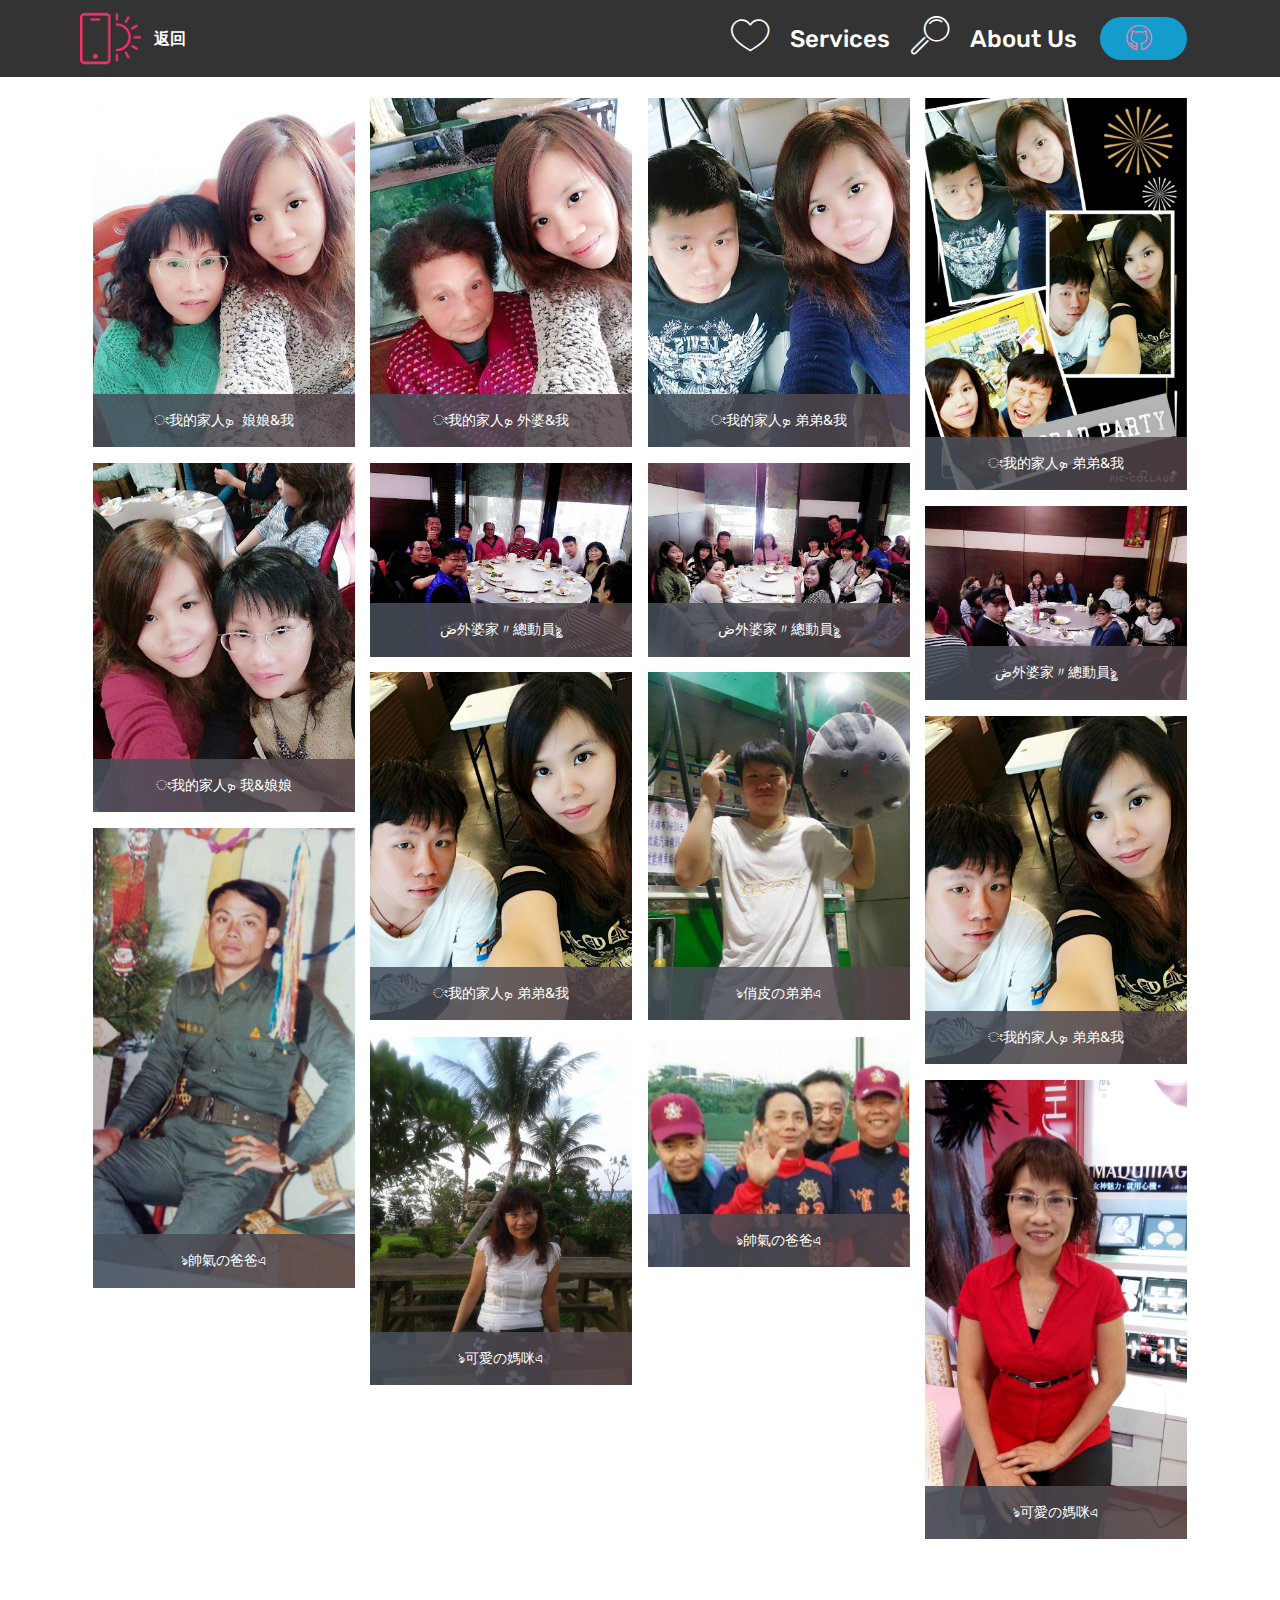
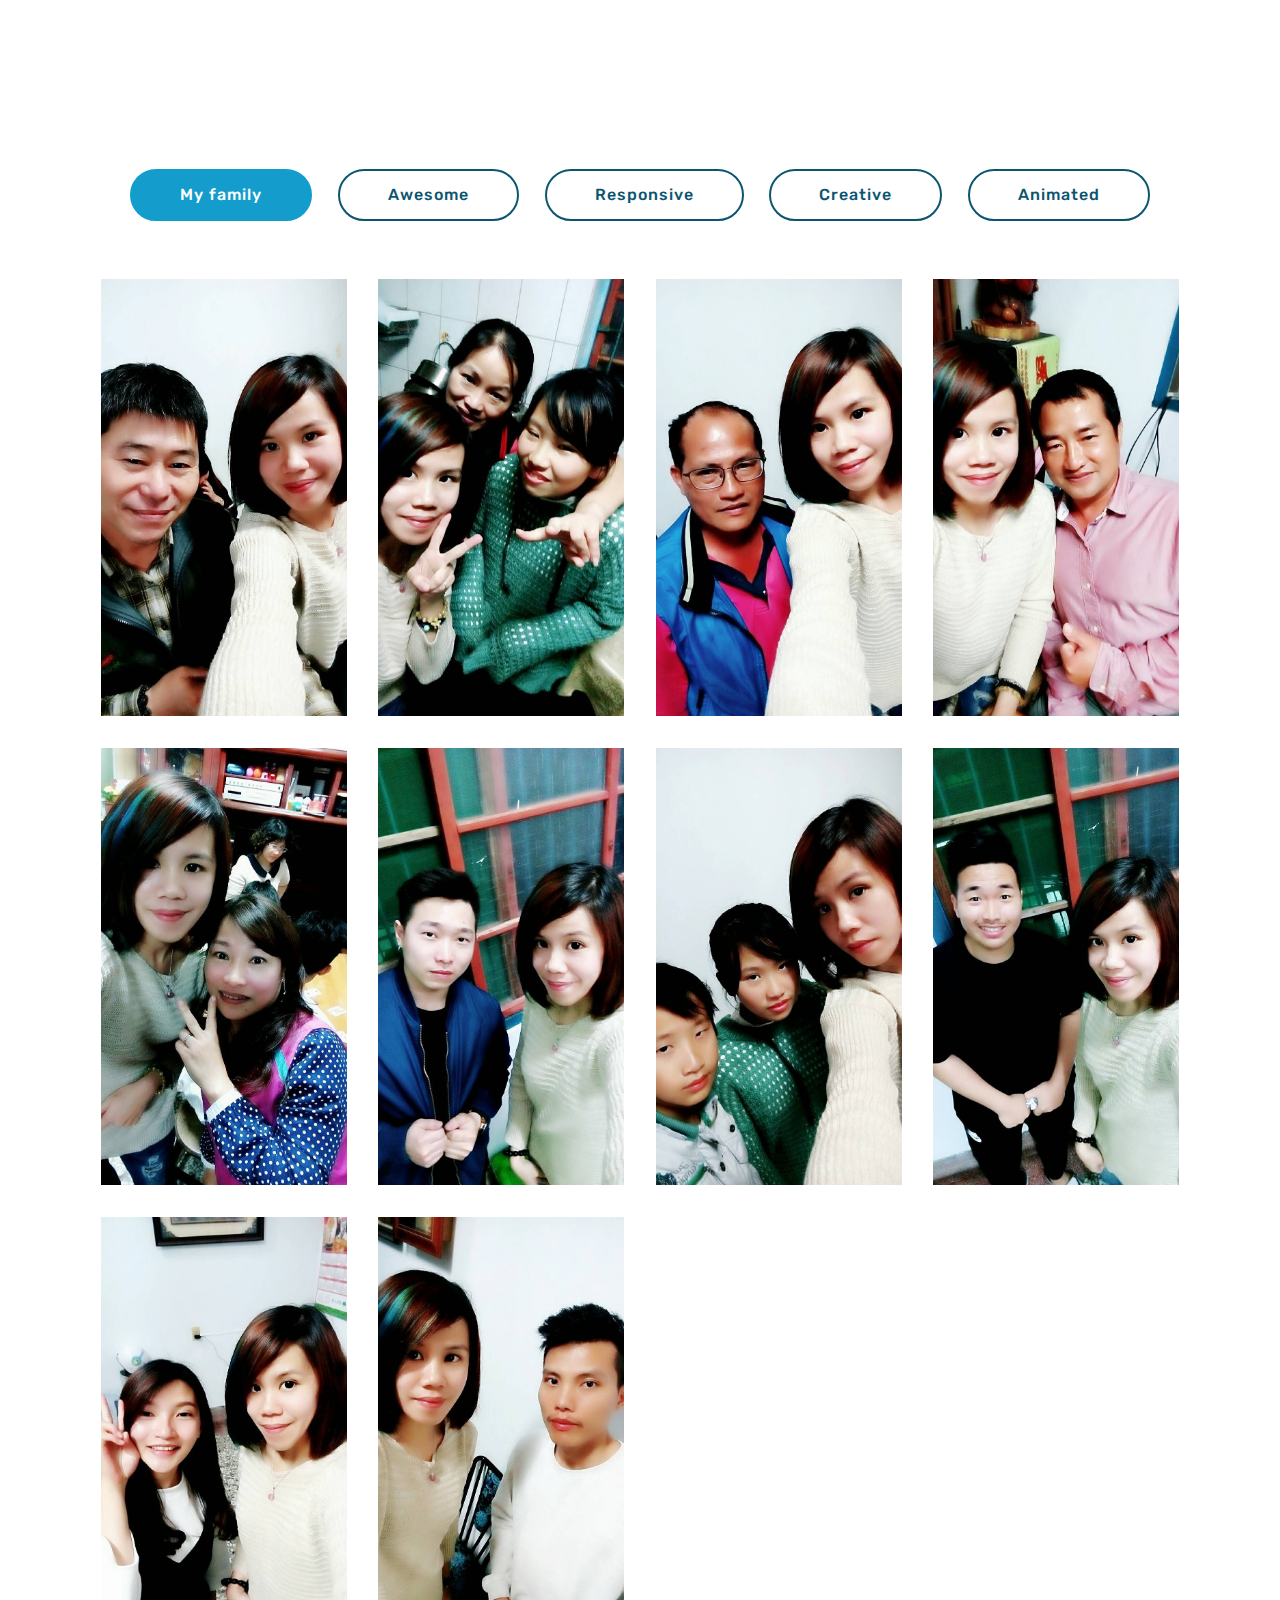
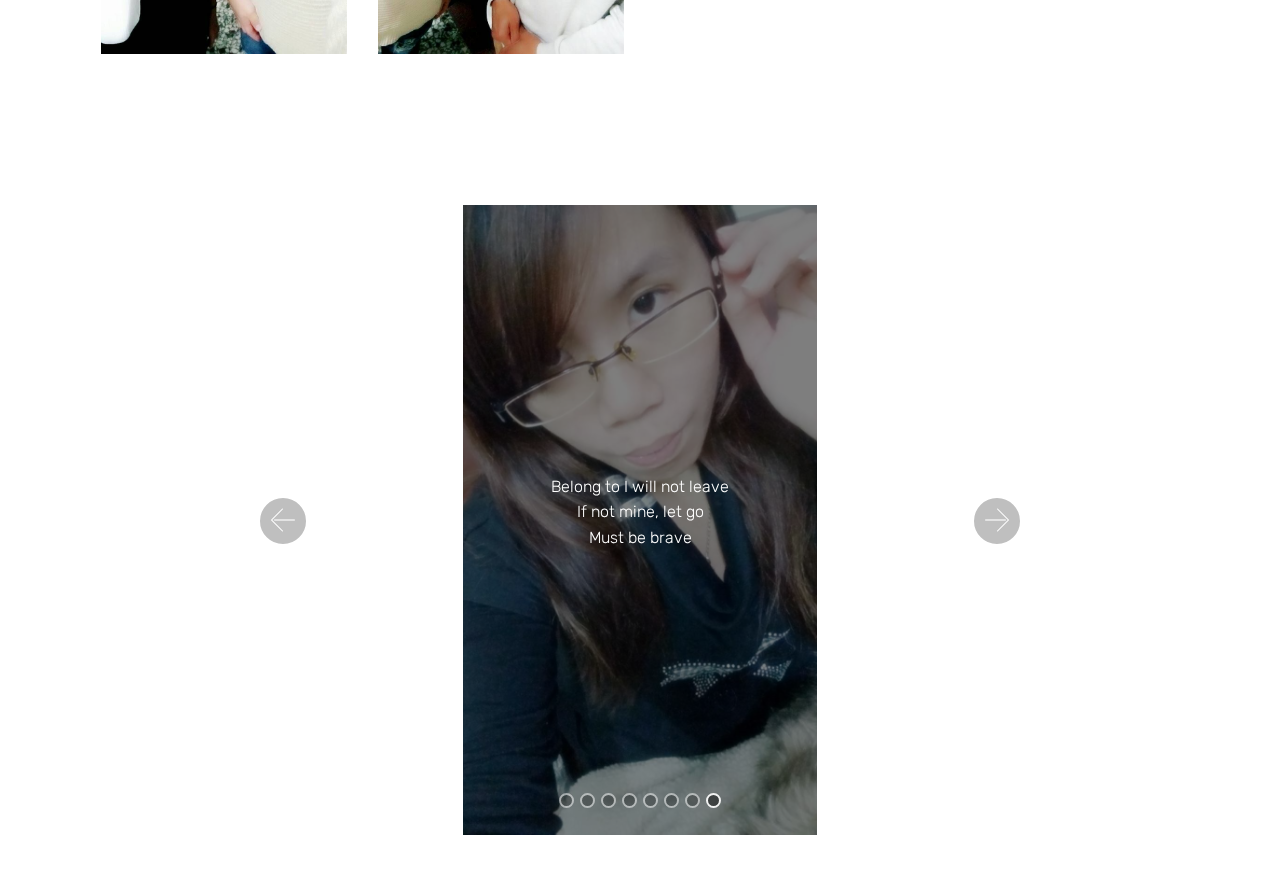
<file: page3.html>
<!DOCTYPE html>
<html>
<head>
  <!-- Site made with Mobirise Website Builder v4.3.4, https://mobirise.com -->
  <meta charset="UTF-8">
  <meta http-equiv="X-UA-Compatible" content="IE=edge">
  <meta name="generator" content="Mobirise v4.3.4, mobirise.com">
  <meta name="viewport" content="width=device-width, initial-scale=1">
  <link rel="shortcut icon" href="assets/images/logo2.png" type="image/x-icon">
  <meta name="description" content="Web Site Generator Description">
  <title>我滴避風港</title>
  <link rel="stylesheet" href="assets/web/assets/mobirise-icons/mobirise-icons.css">
  <link rel="stylesheet" href="assets/tether/tether.min.css">
  <link rel="stylesheet" href="assets/bootstrap/css/bootstrap.min.css">
  <link rel="stylesheet" href="assets/bootstrap/css/bootstrap-grid.min.css">
  <link rel="stylesheet" href="assets/bootstrap/css/bootstrap-reboot.min.css">
  <link rel="stylesheet" href="assets/dropdown/css/style.css">
  <link rel="stylesheet" href="assets/theme/css/style.css">
  <link rel="stylesheet" href="assets/mobirise-gallery/style.css">
  <link rel="stylesheet" href="assets/mobirise/css/mbr-additional.css" type="text/css">
  
  
  
</head>
<body>
<section class="menu cid-qy0fvGqxqy" once="menu" id="menu1-p" data-rv-view="8833">

    

    <nav class="navbar navbar-expand beta-menu navbar-dropdown align-items-center navbar-fixed-top navbar-toggleable-sm">
        <button class="navbar-toggler navbar-toggler-right" type="button" data-toggle="collapse" data-target="#navbarSupportedContent" aria-controls="navbarSupportedContent" aria-expanded="false" aria-label="Toggle navigation">
            <div class="hamburger">
                <span></span>
                <span></span>
                <span></span>
                <span></span>
            </div>
        </button>
        <div class="menu-logo">
            <div class="navbar-brand">
                <span class="navbar-logo">
                    <a href="https://mobirise.com">
                         <img src="assets/images/logo2.png" alt="Mobirise" media-simple="true" style="height: 3.8rem;">
                    </a>
                </span>
                <span class="navbar-caption-wrap"><a class="navbar-caption text-white display-4" href="index.html">返回</a></span>
            </div>
        </div>
        <div class="collapse navbar-collapse" id="navbarSupportedContent">
            <ul class="navbar-nav nav-dropdown" data-app-modern-menu="true"><li class="nav-item"><a class="nav-link link text-white display-5" href="https://mobirise.com"><span class="mbri-hearth mbr-iconfont mbr-iconfont-btn"></span>
                        
                        Services
                    </a></li>
                <li class="nav-item">
                    <a class="nav-link link text-white display-5" href="https://mobirise.com">
                        <span class="mbri-search mbr-iconfont mbr-iconfont-btn"></span>
                        About Us
                    </a>
                </li></ul>
            <div class="navbar-buttons mbr-section-btn"><a class="btn btn-sm btn-primary display-4" href="https://mobirise.com"><span class="mbri-github mbr-iconfont mbr-iconfont-btn" style="color: rgb(255, 127, 159);"></span></a></div>
        </div>
    </nav>
</section>

<section class="engine"><a href="https://mobirise.co/l">free bootstrap theme</a></section><section class="mbr-gallery mbr-slider-carousel cid-qy0KOtQktM" id="gallery1-s" data-rv-view="8835">

    

    <div class="container">
        <div><!-- Filter --><!-- Gallery --><div class="mbr-gallery-row"><div class="mbr-gallery-layout-default"><div><div><div class="mbr-gallery-item mbr-gallery-item--p1" data-video-url="false" data-tags="Awesome"><div href="#lb-gallery1-s" data-slide-to="0" data-toggle="modal"><img src="assets/images/12717398-887836231329051-3830399261219270836-n-719x960-719x960.jpg" alt=""><span class="icon-focus"></span><span class="mbr-gallery-title mbr-fonts-style display-7">ং我的家人ܤ &nbsp;娘娘&amp;我</span></div></div><div class="mbr-gallery-item mbr-gallery-item--p1" data-video-url="false" data-tags="Responsive"><div href="#lb-gallery1-s" data-slide-to="1" data-toggle="modal"><img src="assets/images/12688045-887836341329040-2862666537690914868-n-719x960-719x960.jpg" alt=""><span class="icon-focus"></span><span class="mbr-gallery-title mbr-fonts-style display-7">ং我的家人ܤ 外婆&amp;我</span></div></div><div class="mbr-gallery-item mbr-gallery-item--p1" data-video-url="false" data-tags="Creative"><div href="#lb-gallery1-s" data-slide-to="2" data-toggle="modal"><img src="assets/images/12662479-887423048037036-466928431581320302-n-719x960-719x960.jpg" alt=""><span class="icon-focus"></span><span class="mbr-gallery-title mbr-fonts-style display-7">ং我的家人ܤ 弟弟&amp;我</span></div></div><div class="mbr-gallery-item mbr-gallery-item--p1" data-video-url="false" data-tags="Animated"><div href="#lb-gallery1-s" data-slide-to="3" data-toggle="modal"><img src="assets/images/6839533911536-1044x1566-800x1200.jpg" alt=""><span class="icon-focus"></span><span class="mbr-gallery-title mbr-fonts-style display-7">ং我的家人ܤ 弟弟&amp;我</span></div></div><div class="mbr-gallery-item mbr-gallery-item--p1" data-video-url="false" data-tags="Awesome"><div href="#lb-gallery1-s" data-slide-to="4" data-toggle="modal"><img src="assets/images/719x960-719x960.png" alt=""><span class="icon-focus"></span><span class="mbr-gallery-title mbr-fonts-style display-7">ং我的家人ܤ 我&amp;娘娘</span></div></div><div class="mbr-gallery-item mbr-gallery-item--p1" data-video-url="false" data-tags="Awesome"><div href="#lb-gallery1-s" data-slide-to="5" data-toggle="modal"><img src="assets/images/10830809-890474344398573-815118198374038934-o-1080x801-800x593.jpg" alt=""><span class="icon-focus"></span><span class="mbr-gallery-title mbr-fonts-style display-7">ڞ外婆家〃總動員ৡৢ</span></div></div><div class="mbr-gallery-item mbr-gallery-item--p1" data-video-url="false" data-tags="Responsive"><div href="#lb-gallery1-s" data-slide-to="6" data-toggle="modal"><img src="assets/images/12657947-890474237731917-903381059986167565-o-1080x801-800x593.jpg" alt=""><span class="icon-focus"></span><span class="mbr-gallery-title mbr-fonts-style display-7">ڞ外婆家〃總動員ৡৢ</span></div></div><div class="mbr-gallery-item mbr-gallery-item--p1" data-video-url="false" data-tags="Animated"><div href="#lb-gallery1-s" data-slide-to="7" data-toggle="modal"><img src="assets/images/12698709-890474414398566-3513480082584193317-o-1080x801-800x593.jpg" alt=""><span class="icon-focus"></span><span class="mbr-gallery-title mbr-fonts-style display-7">ڞ外婆家〃總動員ৡৢ</span></div></div><div class="mbr-gallery-item mbr-gallery-item--p1" data-video-url="false" data-tags="Creative"><div href="#lb-gallery1-s" data-slide-to="8" data-toggle="modal"><img src="assets/images/6839533971407-960x1280-800x1066.jpg" alt=""><span class="icon-focus"></span><span class="mbr-gallery-title mbr-fonts-style display-7">ং我的家人ܤ 弟弟&amp;我</span></div></div><div class="mbr-gallery-item mbr-gallery-item--p1" data-video-url="false" data-tags="Creative"><div href="#lb-gallery1-s" data-slide-to="9" data-toggle="modal"><img src="assets/images/6839533868032-960x1280-800x1066.jpg" alt=""><span class="icon-focus"></span><span class="mbr-gallery-title mbr-fonts-style display-7">ঌ俏皮の弟弟এ</span></div></div><div class="mbr-gallery-item mbr-gallery-item--p1" data-video-url="false" data-tags="Creative"><div href="#lb-gallery1-s" data-slide-to="10" data-toggle="modal"><img src="assets/images/6839533971407-960x1280-800x1066.jpg" alt=""><span class="icon-focus"></span><span class="mbr-gallery-title mbr-fonts-style display-7">ং我的家人ܤ 弟弟&amp;我</span></div></div><div class="mbr-gallery-item mbr-gallery-item--p1" data-video-url="false" data-tags="Creative"><div href="#lb-gallery1-s" data-slide-to="11" data-toggle="modal"><img src="assets/images/6839748047434-965x1696-800x1406.jpg" alt=""><span class="icon-focus"></span><span class="mbr-gallery-title mbr-fonts-style display-7">ঌ帥氣の爸爸এ</span></div></div><div class="mbr-gallery-item mbr-gallery-item--p1" data-video-url="false" data-tags="Creative"><div href="#lb-gallery1-s" data-slide-to="12" data-toggle="modal"><img src="assets/images/20140627-181945-1920x2560-800x1066.jpg" alt=""><span class="icon-focus"></span><span class="mbr-gallery-title mbr-fonts-style display-7">ঌ可愛の媽咪এ</span></div></div><div class="mbr-gallery-item mbr-gallery-item--p1" data-video-url="false" data-tags="Creative"><div href="#lb-gallery1-s" data-slide-to="13" data-toggle="modal"><img src="assets/images/01-604x532-604x532.jpg" alt=""><span class="icon-focus"></span><span class="mbr-gallery-title mbr-fonts-style display-7">ঌ帥氣の爸爸এ</span></div></div><div class="mbr-gallery-item mbr-gallery-item--p1" data-video-url="false" data-tags="Creative"><div href="#lb-gallery1-s" data-slide-to="14" data-toggle="modal"><img src="assets/images/6839755588488-965x1695-800x1405.jpg" alt=""><span class="icon-focus"></span><span class="mbr-gallery-title mbr-fonts-style display-7">ঌ可愛の媽咪এ</span></div></div></div></div><div class="clearfix"></div></div></div><!-- Lightbox --><div data-app-prevent-settings="" class="mbr-slider modal fade carousel slide" tabindex="-1" data-keyboard="true" data-interval="false" id="lb-gallery1-s"><div class="modal-dialog"><div class="modal-content"><div class="modal-body"><div class="carousel-inner"><div class="carousel-item"><img src="assets/images/12717398-887836231329051-3830399261219270836-n-719x960.jpg" alt=""></div><div class="carousel-item"><img src="assets/images/12688045-887836341329040-2862666537690914868-n-719x960.jpg" alt=""></div><div class="carousel-item"><img src="assets/images/12662479-887423048037036-466928431581320302-n-719x960.jpg" alt=""></div><div class="carousel-item"><img src="assets/images/6839533911536-1044x1566.jpg" alt=""></div><div class="carousel-item"><img src="assets/images/-719x960.png" alt=""></div><div class="carousel-item"><img src="assets/images/10830809-890474344398573-815118198374038934-o-1080x801.jpg" alt=""></div><div class="carousel-item"><img src="assets/images/12657947-890474237731917-903381059986167565-o-1080x801.jpg" alt=""></div><div class="carousel-item"><img src="assets/images/12698709-890474414398566-3513480082584193317-o-1080x801.jpg" alt=""></div><div class="carousel-item"><img src="assets/images/6839533971407-960x1280.jpg" alt=""></div><div class="carousel-item"><img src="assets/images/6839533868032-960x1280.jpg" alt=""></div><div class="carousel-item active"><img src="assets/images/6839533971407-960x1280.jpg" alt=""></div><div class="carousel-item"><img src="assets/images/6839748047434-965x1696.jpg" alt=""></div><div class="carousel-item"><img src="assets/images/20140627-181945-1920x2560.jpg" alt=""></div><div class="carousel-item"><img src="assets/images/01-604x532.jpg" alt=""></div><div class="carousel-item"><img src="assets/images/6839755588488-965x1695.jpg" alt=""></div></div><a class="carousel-control carousel-control-prev" role="button" data-slide="prev" href="#lb-gallery1-s"><span class="mbri-left mbr-iconfont" aria-hidden="true"></span><span class="sr-only">Previous</span></a><a class="carousel-control carousel-control-next" role="button" data-slide="next" href="#lb-gallery1-s"><span class="mbri-right mbr-iconfont" aria-hidden="true"></span><span class="sr-only">Next</span></a><a class="close" href="#" role="button" data-dismiss="modal"><span class="sr-only">Close</span></a></div></div></div></div></div>
    </div>

</section>

<section class="mbr-gallery mbr-slider-carousel cid-qKgoGwlFNx" id="gallery2-1q" data-rv-view="8898">

    

    <div class="container">
        <div><!-- Filter --><div class="mbr-gallery-filter container gallery-filter-active"><ul buttons="0"><li class="mbr-gallery-filter-all"><a class="btn btn-md btn-primary-outline active display-4" href="">My family</a></li></ul></div><!-- Gallery --><div class="mbr-gallery-row"><div class="mbr-gallery-layout-default"><div><div><div class="mbr-gallery-item mbr-gallery-item--p2" data-video-url="false" data-tags="Awesome"><div href="#lb-gallery2-1q" data-slide-to="0" data-toggle="modal"><img src="assets/images/7509282928603-719x1280-719x1280.jpg" alt=""><span class="icon-focus"></span></div></div><div class="mbr-gallery-item mbr-gallery-item--p2" data-video-url="false" data-tags="Responsive"><div href="#lb-gallery2-1q" data-slide-to="1" data-toggle="modal"><img src="assets/images/7509283072014-719x1280-719x1280.jpg" alt=""><span class="icon-focus"></span></div></div><div class="mbr-gallery-item mbr-gallery-item--p2" data-video-url="false" data-tags="Creative"><div href="#lb-gallery2-1q" data-slide-to="2" data-toggle="modal"><img src="assets/images/7509283235045-719x1280-719x1280.jpg" alt=""><span class="icon-focus"></span></div></div><div class="mbr-gallery-item mbr-gallery-item--p2" data-video-url="false" data-tags="Animated"><div href="#lb-gallery2-1q" data-slide-to="3" data-toggle="modal"><img src="assets/images/7509283150758-719x1280-719x1280.jpg" alt=""><span class="icon-focus"></span></div></div><div class="mbr-gallery-item mbr-gallery-item--p2" data-video-url="false" data-tags="Awesome"><div href="#lb-gallery2-1q" data-slide-to="4" data-toggle="modal"><img src="assets/images/7509283002775-719x1280-719x1280.jpg" alt=""><span class="icon-focus"></span></div></div><div class="mbr-gallery-item mbr-gallery-item--p2" data-video-url="false" data-tags="Awesome"><div href="#lb-gallery2-1q" data-slide-to="5" data-toggle="modal"><img src="assets/images/7509283462311-719x1280-719x1280.jpg" alt=""><span class="icon-focus"></span></div></div><div class="mbr-gallery-item mbr-gallery-item--p2" data-video-url="false" data-tags="Responsive"><div href="#lb-gallery2-1q" data-slide-to="6" data-toggle="modal"><img src="assets/images/7509283308497-719x1280-719x1280.jpg" alt=""><span class="icon-focus"></span></div></div><div class="mbr-gallery-item mbr-gallery-item--p2" data-video-url="false" data-tags="Animated"><div href="#lb-gallery2-1q" data-slide-to="7" data-toggle="modal"><img src="assets/images/7509283540755-719x1280-719x1280.jpg" alt=""><span class="icon-focus"></span></div></div><div class="mbr-gallery-item mbr-gallery-item--p2" data-video-url="false" data-tags="Creative"><div href="#lb-gallery2-1q" data-slide-to="8" data-toggle="modal"><img src="assets/images/7509282864446-719x1280-719x1280.jpg" alt=""><span class="icon-focus"></span></div></div><div class="mbr-gallery-item mbr-gallery-item--p2" data-video-url="false" data-tags="Creative"><div href="#lb-gallery2-1q" data-slide-to="9" data-toggle="modal"><img src="assets/images/7509283376422-719x1280-719x1280.jpg" alt=""><span class="icon-focus"></span></div></div></div></div><div class="clearfix"></div></div></div><!-- Lightbox --><div data-app-prevent-settings="" class="mbr-slider modal fade carousel slide" tabindex="-1" data-keyboard="true" data-interval="false" id="lb-gallery2-1q"><div class="modal-dialog"><div class="modal-content"><div class="modal-body"><div class="carousel-inner"><div class="carousel-item"><img src="assets/images/7509282928603-719x1280.jpg" alt=""></div><div class="carousel-item"><img src="assets/images/7509283072014-719x1280.jpg" alt=""></div><div class="carousel-item"><img src="assets/images/7509283235045-719x1280.jpg" alt=""></div><div class="carousel-item"><img src="assets/images/7509283150758-719x1280.jpg" alt=""></div><div class="carousel-item"><img src="assets/images/7509283002775-719x1280.jpg" alt=""></div><div class="carousel-item"><img src="assets/images/7509283462311-719x1280.jpg" alt=""></div><div class="carousel-item"><img src="assets/images/7509283308497-719x1280.jpg" alt=""></div><div class="carousel-item active"><img src="assets/images/7509283540755-719x1280.jpg" alt=""></div><div class="carousel-item"><img src="assets/images/7509282864446-719x1280.jpg" alt=""></div><div class="carousel-item"><img src="assets/images/7509283376422-719x1280.jpg" alt=""></div></div><a class="carousel-control carousel-control-prev" role="button" data-slide="prev" href="#lb-gallery2-1q"><span class="mbri-left mbr-iconfont" aria-hidden="true"></span><span class="sr-only">Previous</span></a><a class="carousel-control carousel-control-next" role="button" data-slide="next" href="#lb-gallery2-1q"><span class="mbri-right mbr-iconfont" aria-hidden="true"></span><span class="sr-only">Next</span></a><a class="close" href="#" role="button" data-dismiss="modal"><span class="sr-only">Close</span></a></div></div></div></div></div>
    </div>

</section>

<section class="carousel slide cid-qy0KRnw8Vd" data-interval="false" id="slider2-t" data-rv-view="8941">

    
    <div class="container content-slider">
        <div class="content-slider-wrap">
            <div><div class="mbr-slider slide carousel" data-pause="true" data-keyboard="false" data-ride="false" data-interval="false"><ol class="carousel-indicators"><li data-app-prevent-settings="" data-target="#slider2-t" data-slide-to="0"></li><li data-app-prevent-settings="" data-target="#slider2-t" data-slide-to="1"></li><li data-app-prevent-settings="" data-target="#slider2-t" data-slide-to="2"></li><li data-app-prevent-settings="" data-target="#slider2-t" data-slide-to="3"></li><li data-app-prevent-settings="" data-target="#slider2-t" data-slide-to="4"></li><li data-app-prevent-settings="" data-target="#slider2-t" data-slide-to="5"></li><li data-app-prevent-settings="" data-target="#slider2-t" data-slide-to="6"></li><li data-app-prevent-settings="" data-target="#slider2-t" class=" active" data-slide-to="7"></li></ol><div class="carousel-inner" role="listbox"><div class="carousel-item slider-fullscreen-image" data-bg-video-slide="false" style="background-image: url(assets/images/myxj-20150201115622-save-759x1350.jpg);"><div class="container container-slide"><div class="image_wrapper"><div class="mbr-overlay"></div><img src="assets/images/myxj-20150201115622-save-759x1350.jpg"><div class="carousel-caption justify-content-center"><div class="col-10 align-center"><p class="lead mbr-text mbr-fonts-style display-7">Belong to I will not leave 
<br>If not mine, let go 
<br>Must be brave</p></div></div></div></div></div><div class="carousel-item slider-fullscreen-image" data-bg-video-slide="false" style="background-image: url(assets/images/myxj-20141015182447-save-800x1200.jpg);"><div class="container container-slide"><div class="image_wrapper"><div class="mbr-overlay"></div><img src="assets/images/myxj-20141015182447-save-800x1200.jpg"><div class="carousel-caption justify-content-center"><div class="col-10 align-center"><p class="lead mbr-text mbr-fonts-style display-7"></p></div></div></div></div></div><div class="carousel-item slider-fullscreen-image" data-bg-video-slide="false" style="background-image: url(assets/images/myxj-20150201135651-fast-759x1350.jpg);"><div class="container container-slide"><div class="image_wrapper"><div class="mbr-overlay"></div><img src="assets/images/myxj-20150201135651-fast-759x1350.jpg"><div class="carousel-caption justify-content-center"><div class="col-10 align-center"><p class="lead mbr-text mbr-fonts-style display-7">Belong to I will not leave 
<br>If not mine, let go 
<br>Must be brave</p></div></div></div></div></div><div class="carousel-item slider-fullscreen-image" data-bg-video-slide="false" style="background-image: url(assets/images/hbgc-20141008230322-800x1200.jpg);"><div class="container container-slide"><div class="image_wrapper"><div class="mbr-overlay"></div><img src="assets/images/hbgc-20141008230322-800x1200.jpg"><div class="carousel-caption justify-content-center"><div class="col-10 align-center"><p class="lead mbr-text mbr-fonts-style display-7"></p></div></div></div></div></div><div class="carousel-item slider-fullscreen-image" data-bg-video-slide="false" style="background-image: url(assets/images/hbgc-20141015234015-800x1200.jpg);"><div class="container container-slide"><div class="image_wrapper"><div class="mbr-overlay"></div><img src="assets/images/hbgc-20141015234015-800x1200.jpg"><div class="carousel-caption justify-content-center"><div class="col-10 align-center"><p class="lead mbr-text mbr-fonts-style display-7">Belong to I will not leave 
<br>If not mine, let go 
<br>Must be brave</p></div></div></div></div></div><div class="carousel-item slider-fullscreen-image" data-bg-video-slide="false" style="background-image: url(assets/images/hbgc-20141019013219-800x1200.jpg);"><div class="container container-slide"><div class="image_wrapper"><div class="mbr-overlay"></div><img src="assets/images/hbgc-20141019013219-800x1200.jpg"><div class="carousel-caption justify-content-center"><div class="col-10 align-center"><p class="lead mbr-text mbr-fonts-style display-7">Belong to I will not leave 
<br>If not mine, let go 
<br>Must be brave</p></div></div></div></div></div><div class="carousel-item slider-fullscreen-image" data-bg-video-slide="false" style="background-image: url(assets/images/12400747-869008983211776-6572262469729675434-n-720x960.jpg);"><div class="container container-slide"><div class="image_wrapper"><div class="mbr-overlay"></div><img src="assets/images/12400747-869008983211776-6572262469729675434-n-720x960.jpg"><div class="carousel-caption justify-content-center"><div class="col-10 align-center"><p class="lead mbr-text mbr-fonts-style display-7">Belong to I will not leave
<br>If not mine, let go
<br>Must be brave<br></p></div></div></div></div></div><div class="carousel-item slider-fullscreen-image active" data-bg-video-slide="false" style="background-image: url(assets/images/myxj-20150124214726-fast-759x1350.jpg);"><div class="container container-slide"><div class="image_wrapper"><div class="mbr-overlay"></div><img src="assets/images/myxj-20150124214726-fast-759x1350.jpg"><div class="carousel-caption justify-content-center"><div class="col-10 align-center"><p class="lead mbr-text mbr-fonts-style display-7">Belong to I will not leave 
<br>If not mine, let go 
<br>Must be brave<br></p></div></div></div></div></div></div><a data-app-prevent-settings="" class="carousel-control carousel-control-prev" role="button" data-slide="prev" href="#slider2-t"><span aria-hidden="true" class="mbri-left mbr-iconfont"></span><span class="sr-only">Previous</span></a><a data-app-prevent-settings="" class="carousel-control carousel-control-next" role="button" data-slide="next" href="#slider2-t"><span aria-hidden="true" class="mbri-right mbr-iconfont"></span><span class="sr-only">Next</span></a></div></div> 
        </div>
    </div>
</section>


  <script src="assets/web/assets/jquery/jquery.min.js"></script>
  <script src="assets/popper/popper.min.js"></script>
  <script src="assets/tether/tether.min.js"></script>
  <script src="assets/bootstrap/js/bootstrap.min.js"></script>
  <script src="assets/smooth-scroll/smooth-scroll.js"></script>
  <script src="assets/dropdown/js/script.min.js"></script>
  <script src="assets/touch-swipe/jquery.touch-swipe.min.js"></script>
  <script src="assets/jquery-mb-ytplayer/jquery.mb.ytplayer.min.js"></script>
  <script src="assets/bootstrap-carousel-swipe/bootstrap-carousel-swipe.js"></script>
  <script src="assets/jquery-mb-vimeo_player/jquery.mb.vimeo_player.js"></script>
  <script src="assets/masonry/masonry.pkgd.min.js"></script>
  <script src="assets/imagesloaded/imagesloaded.pkgd.min.js"></script>
  <script src="assets/theme/js/script.js"></script>
  <script src="assets/mobirise-gallery/player.min.js"></script>
  <script src="assets/mobirise-gallery/script.js"></script>
  <script src="assets/mobirise-slider-video/script.js"></script>
  
  
</body>
</html>
</file>
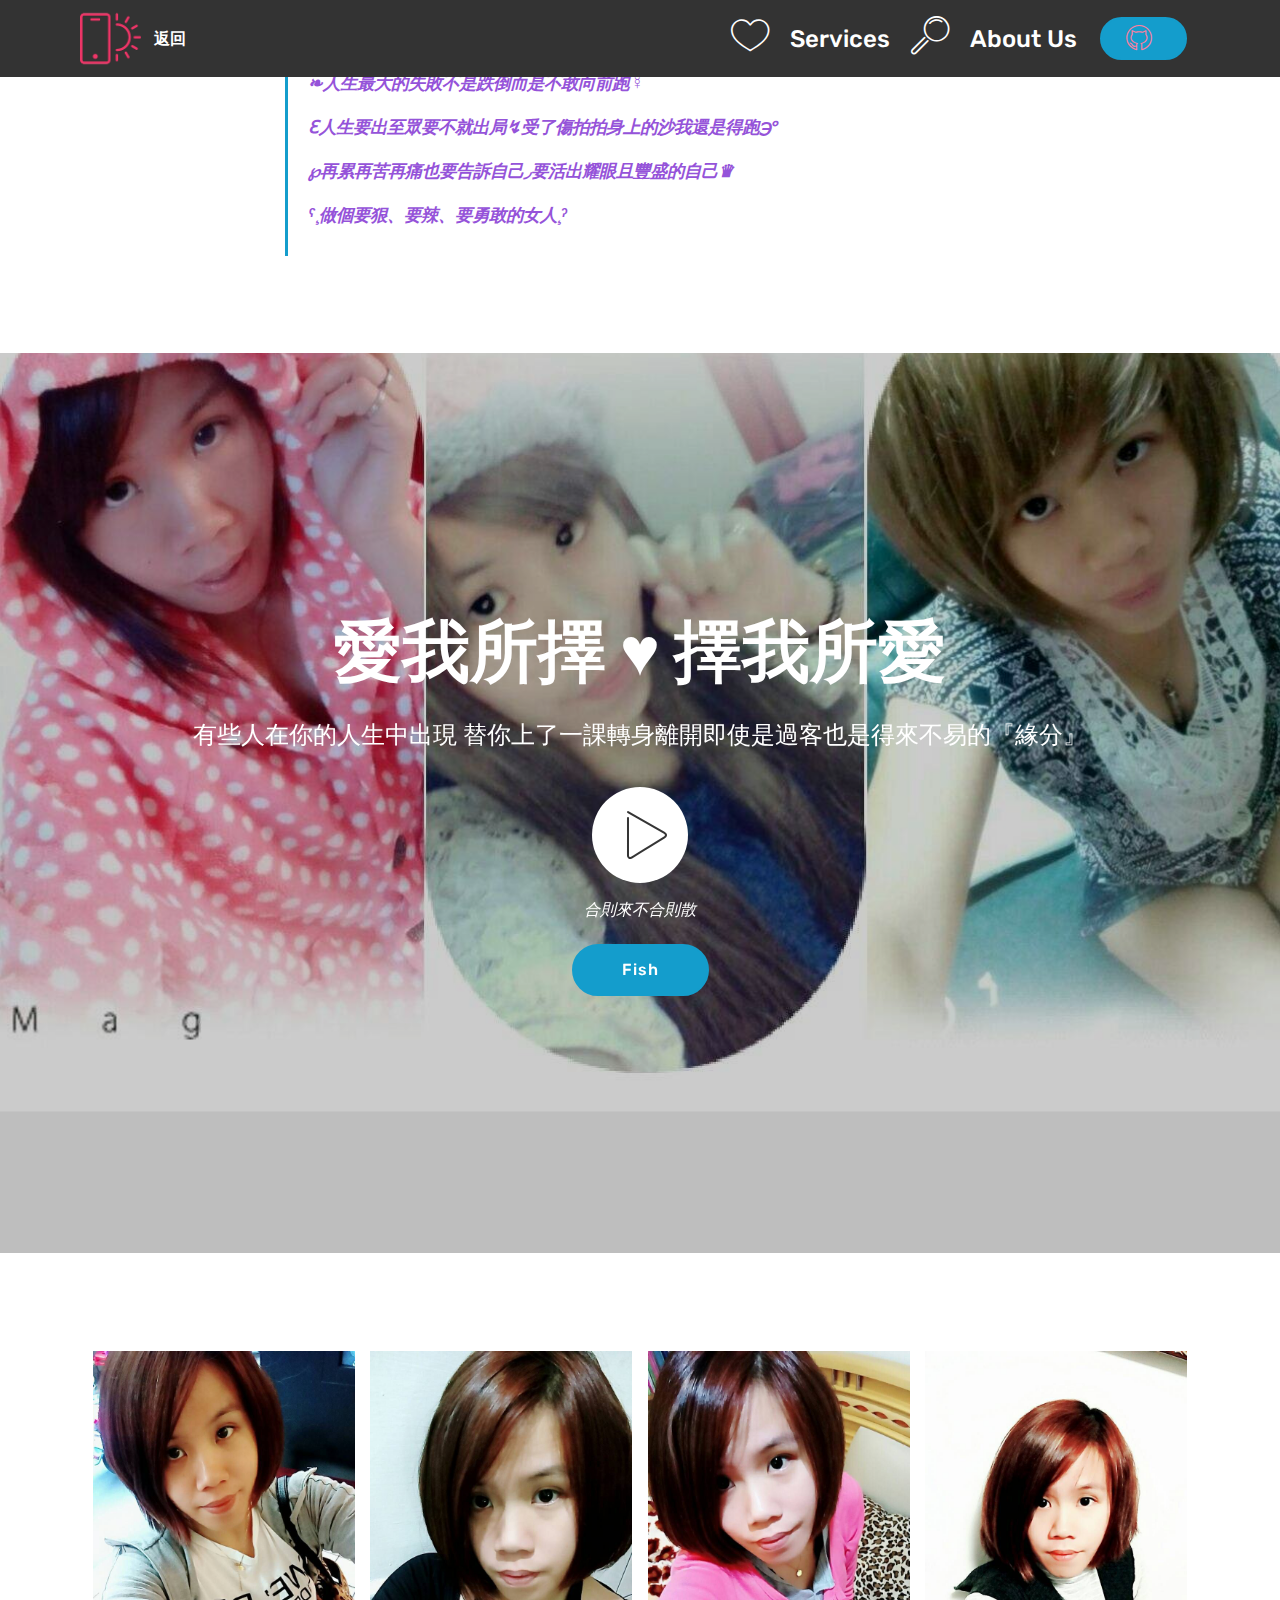
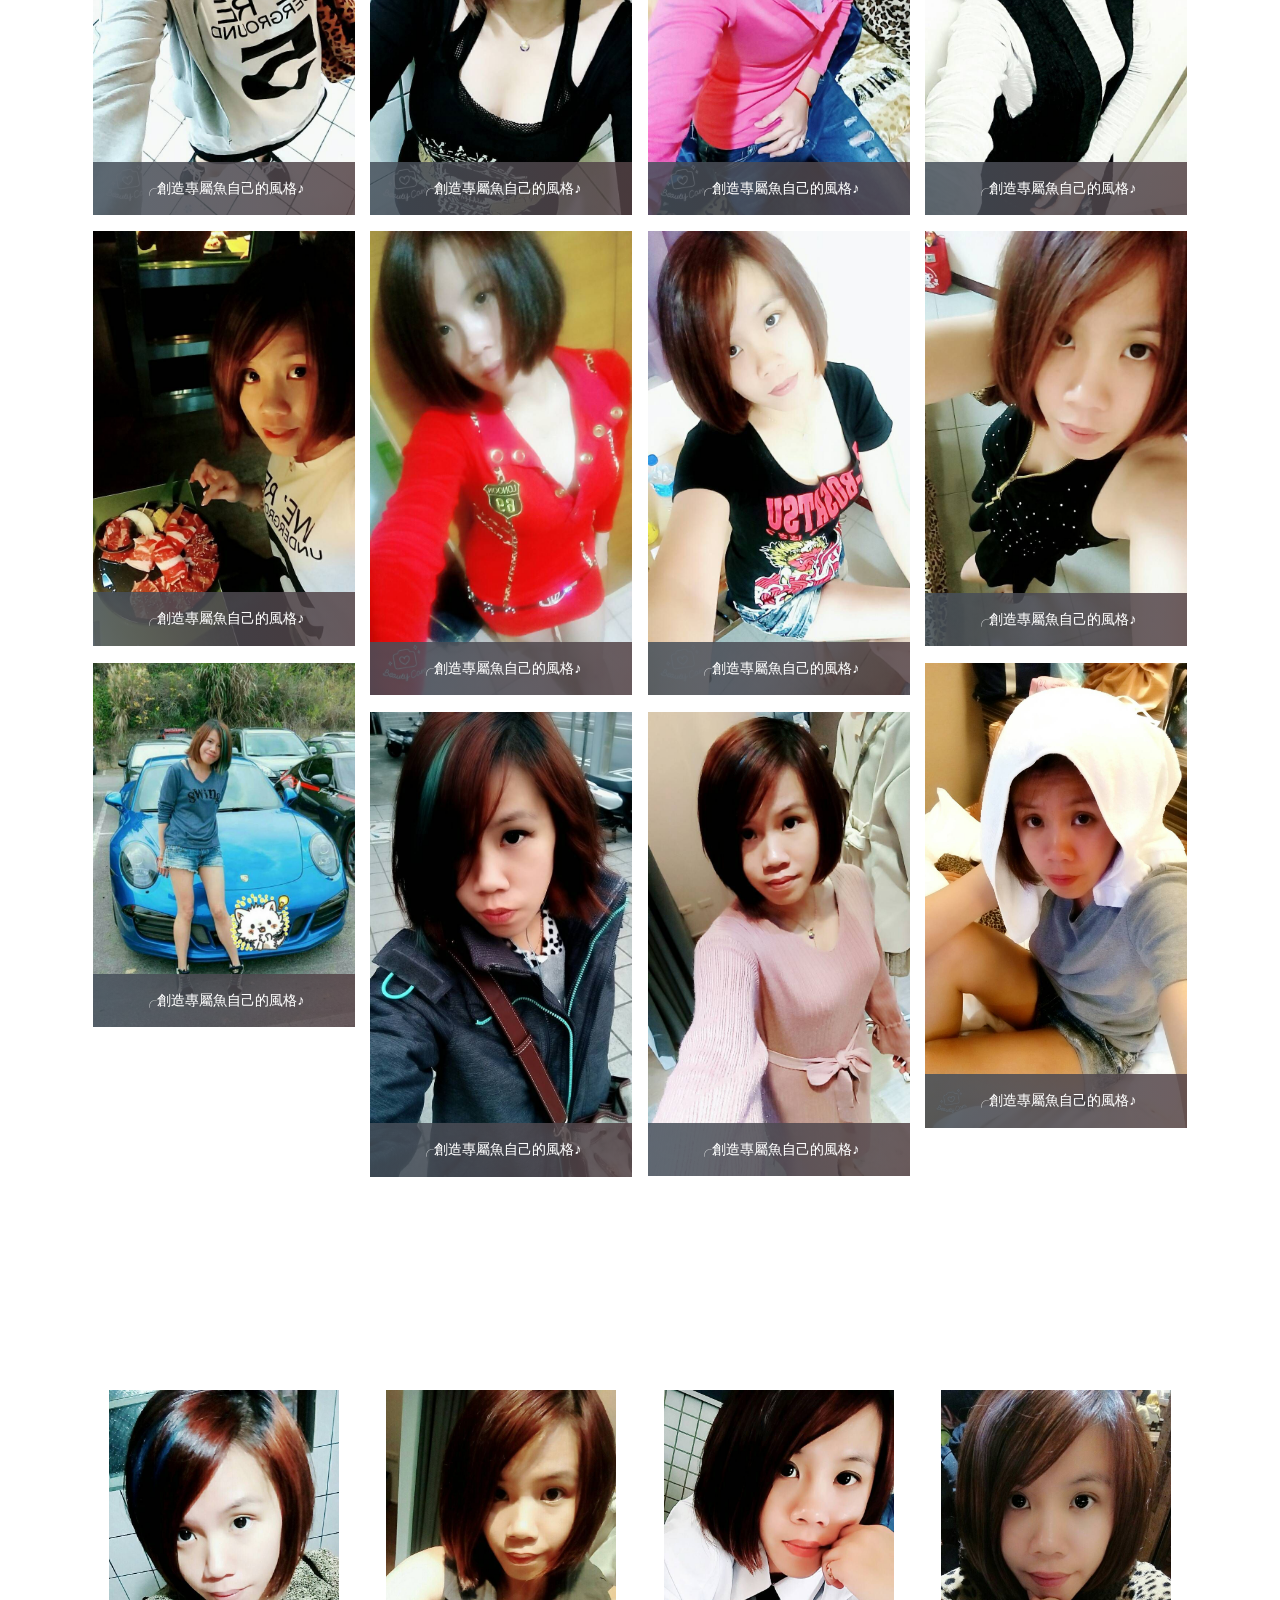
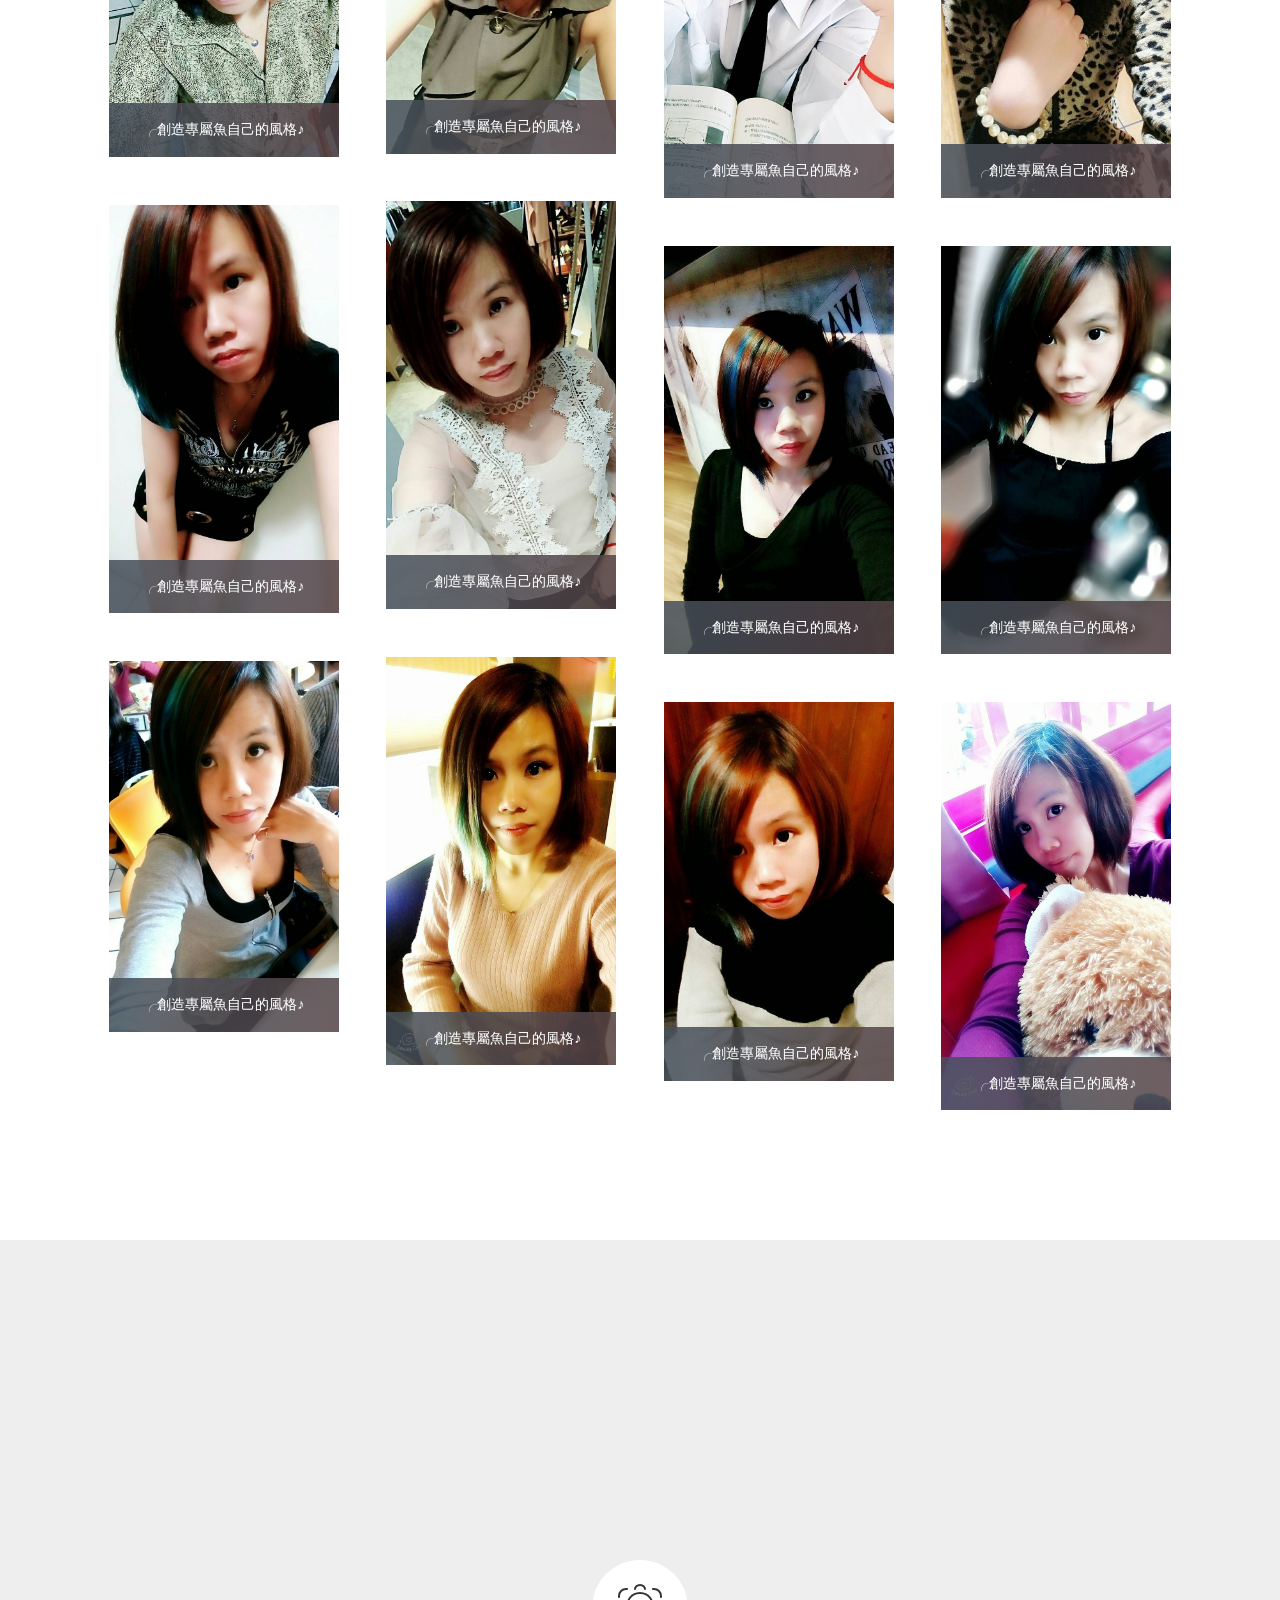
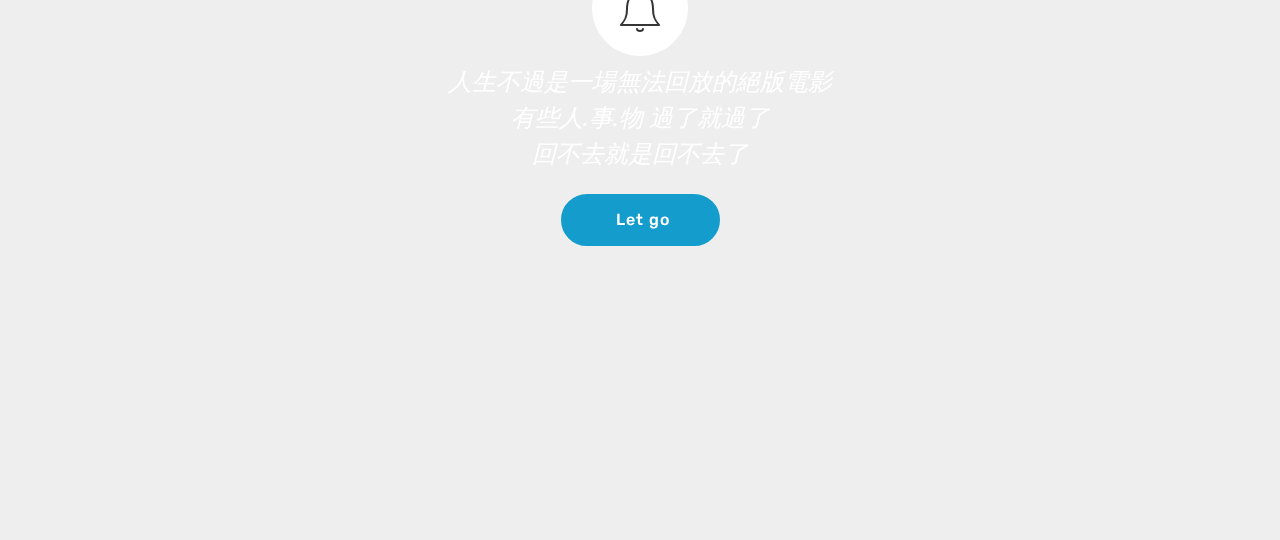
<file: page4.html>
<!DOCTYPE html>
<html>
<head>
  <!-- Site made with Mobirise Website Builder v4.3.4, https://mobirise.com -->
  <meta charset="UTF-8">
  <meta http-equiv="X-UA-Compatible" content="IE=edge">
  <meta name="generator" content="Mobirise v4.3.4, mobirise.com">
  <meta name="viewport" content="width=device-width, initial-scale=1">
  <link rel="shortcut icon" href="assets/images/logo2.png" type="image/x-icon">
  <meta name="description" content="Web Site Builder Description">
  <title>獨立系の風格</title>
  <link rel="stylesheet" href="assets/web/assets/mobirise-icons/mobirise-icons.css">
  <link rel="stylesheet" href="assets/tether/tether.min.css">
  <link rel="stylesheet" href="assets/bootstrap/css/bootstrap.min.css">
  <link rel="stylesheet" href="assets/bootstrap/css/bootstrap-grid.min.css">
  <link rel="stylesheet" href="assets/bootstrap/css/bootstrap-reboot.min.css">
  <link rel="stylesheet" href="assets/dropdown/css/style.css">
  <link rel="stylesheet" href="assets/theme/css/style.css">
  <link rel="stylesheet" href="assets/mobirise-gallery/style.css">
  <link rel="stylesheet" href="assets/mobirise/css/mbr-additional.css" type="text/css">
  
  
  
</head>
<body>
<section class="menu cid-qy0fvGqxqy" once="menu" id="menu1-u" data-rv-view="8972">

    

    <nav class="navbar navbar-expand beta-menu navbar-dropdown align-items-center navbar-fixed-top navbar-toggleable-sm">
        <button class="navbar-toggler navbar-toggler-right" type="button" data-toggle="collapse" data-target="#navbarSupportedContent" aria-controls="navbarSupportedContent" aria-expanded="false" aria-label="Toggle navigation">
            <div class="hamburger">
                <span></span>
                <span></span>
                <span></span>
                <span></span>
            </div>
        </button>
        <div class="menu-logo">
            <div class="navbar-brand">
                <span class="navbar-logo">
                    <a href="https://mobirise.com">
                         <img src="assets/images/logo2.png" alt="Mobirise" media-simple="true" style="height: 3.8rem;">
                    </a>
                </span>
                <span class="navbar-caption-wrap"><a class="navbar-caption text-white display-4" href="index.html">返回</a></span>
            </div>
        </div>
        <div class="collapse navbar-collapse" id="navbarSupportedContent">
            <ul class="navbar-nav nav-dropdown" data-app-modern-menu="true"><li class="nav-item"><a class="nav-link link text-white display-5" href="https://mobirise.com"><span class="mbri-hearth mbr-iconfont mbr-iconfont-btn"></span>
                        
                        Services
                    </a></li>
                <li class="nav-item">
                    <a class="nav-link link text-white display-5" href="https://mobirise.com">
                        <span class="mbri-search mbr-iconfont mbr-iconfont-btn"></span>
                        About Us
                    </a>
                </li></ul>
            <div class="navbar-buttons mbr-section-btn"><a class="btn btn-sm btn-primary display-4" href="https://mobirise.com"><span class="mbri-github mbr-iconfont mbr-iconfont-btn" style="color: rgb(255, 127, 159);"></span></a></div>
        </div>
    </nav>
</section>

<section class="engine"><a href="https://mobirise.co/d">web page software</a></section><section class="mbr-section article content1 cid-qInDWoGN9a" id="content2-1g" data-rv-view="8968">

     

    <div class="container">
        <div class="media-container-row">
            <div class="mbr-text col-12 col-md-8 mbr-fonts-style display-4">
                <blockquote><p><strong>❧人生最大的失敗不是跌倒而是不敢向前跑☿ </strong></p><p><strong>ℇ人生要出至眾要不就出局↯受了傷拍拍身上的沙我還是得跑℈° </strong></p><p><strong>℘再累再苦再痛也要告訴自己◞要活出耀眼且豐盛的自己♛ </strong></p><p><strong>ˁ¸做個要狠、要辣、要勇敢的女人¸ˀ</strong></p></blockquote>
            </div>
        </div>
    </div>
</section>

<section class="header8 cid-qD2q2ihJdk mbr-fullscreen mbr-parallax-background" id="header8-16" data-rv-view="8969">

    

    <div class="mbr-overlay" style="opacity: 0.2; background-color: rgb(0, 0, 0);">
    </div>

    <div class="container align-center">
        <div class="row justify-content-md-center">
            <div class="mbr-white col-md-10">
                <h1 class="mbr-section-title align-center py-2 mbr-bold mbr-fonts-style display-1">愛我所擇 ♥ 擇我所愛</h1>
                <p class="mbr-text align-center py-2 mbr-fonts-style display-5">
                        有些人在你的人生中出現 替你上了一課轉身離開即使是過客也是得來不易的『緣分』</p>
                <div class="mbr-media show-modal align-center py-2" data-modal=".modalWindow">
                         <span class="mbri-play mbr-iconfont" media-simple="true"></span>
                </div>
                <div class="icon-description align-center font-italic pb-3 mbr-fonts-style display-7">
                        合則來不合則散</div>
                <div class="mbr-section-btn text-center"><a class="btn btn-md btn-primary display-4" href="https://mobirise.com">Fish</a></div>
            </div>
        </div>
    </div>
    <div>
        <div class="modalWindow" style="display: none;">
            <div class="modalWindow-container">
                <div class="modalWindow-video-container">
                    <div class="modalWindow-video">
                        <iframe width="100%" height="100%" frameborder="0" allowfullscreen="1" data-src="<iframe width=&quot;560&quot; height=&quot;315&quot; src=&quot;https://www.youtube.com/embed/4LvbA1LJTy4&quot; frameborder=&quot;0&quot; gesture=&quot;media&quot; allow=&quot;encrypted-media&quot; allowfullscreen></iframe>"></iframe>
                    </div>
                    <a class="close" role="button" data-dismiss="modal">
                        <span aria-hidden="true" class="mbri-close mbr-iconfont closeModal"></span>
                        <span class="sr-only">Close</span>
                    </a>
                </div>
            </div>
        </div>
    </div>
</section>

<section class="mbr-gallery mbr-slider-carousel cid-qD2hQ9gams" id="gallery1-12" data-rv-view="8974">

    

    <div class="container">
        <div><!-- Filter --><!-- Gallery --><div class="mbr-gallery-row"><div class="mbr-gallery-layout-default"><div><div><div class="mbr-gallery-item mbr-gallery-item--p1" data-video-url="false" data-tags="Awesome"><div href="#lb-gallery1-12" data-slide-to="0" data-toggle="modal"><img src="assets/images/7088963303072-720x1280-720x1280.jpg" alt=""><span class="icon-focus"></span><span class="mbr-gallery-title mbr-fonts-style display-7">╭創造專屬魚自己的風格♪</span></div></div><div class="mbr-gallery-item mbr-gallery-item--p1" data-video-url="false" data-tags="Responsive"><div href="#lb-gallery1-12" data-slide-to="1" data-toggle="modal"><img src="assets/images/7101717504520-720x1280-720x1280.jpg" alt=""><span class="icon-focus"></span><span class="mbr-gallery-title mbr-fonts-style display-7">╭創造專屬魚自己的風格♪</span></div></div><div class="mbr-gallery-item mbr-gallery-item--p1" data-video-url="false" data-tags="Creative"><div href="#lb-gallery1-12" data-slide-to="2" data-toggle="modal"><img src="assets/images/7101717582581-720x1280-720x1280.jpg" alt=""><span class="icon-focus"></span><span class="mbr-gallery-title mbr-fonts-style display-7">╭創造專屬魚自己的風格♪</span></div></div><div class="mbr-gallery-item mbr-gallery-item--p1" data-video-url="false" data-tags="Animated"><div href="#lb-gallery1-12" data-slide-to="3" data-toggle="modal"><img src="assets/images/7101717728334-720x1280-720x1280.jpg" alt=""><span class="icon-focus"></span><span class="mbr-gallery-title mbr-fonts-style display-7">╭創造專屬魚自己的風格♪</span></div></div><div class="mbr-gallery-item mbr-gallery-item--p1" data-video-url="false" data-tags="Awesome"><div href="#lb-gallery1-12" data-slide-to="4" data-toggle="modal"><img src="assets/images/7101717867845-720x1144-720x1144.jpg" alt=""><span class="icon-focus"></span><span class="mbr-gallery-title mbr-fonts-style display-7">╭創造專屬魚自己的風格♪</span></div></div><div class="mbr-gallery-item mbr-gallery-item--p1" data-video-url="false" data-tags="Awesome"><div href="#lb-gallery1-12" data-slide-to="5" data-toggle="modal"><img src="assets/images/7101717789335-720x1280-720x1280.jpg" alt=""><span class="icon-focus"></span><span class="mbr-gallery-title mbr-fonts-style display-7">╭創造專屬魚自己的風格♪</span></div></div><div class="mbr-gallery-item mbr-gallery-item--p1" data-video-url="false" data-tags="Responsive"><div href="#lb-gallery1-12" data-slide-to="6" data-toggle="modal"><img src="assets/images/7101718006566-720x1280-720x1280.jpg" alt=""><span class="icon-focus"></span><span class="mbr-gallery-title mbr-fonts-style display-7">╭創造專屬魚自己的風格♪</span></div></div><div class="mbr-gallery-item mbr-gallery-item--p1" data-video-url="false" data-tags="Animated"><div href="#lb-gallery1-12" data-slide-to="7" data-toggle="modal"><img src="assets/images/7101718086849-720x1145-720x1145.jpg" alt=""><span class="icon-focus"></span><span class="mbr-gallery-title mbr-fonts-style display-7">╭創造專屬魚自己的風格♪</span></div></div><div class="mbr-gallery-item mbr-gallery-item--p1" data-video-url="false" data-tags="Responsive"><div href="#lb-gallery1-12" data-slide-to="8" data-toggle="modal"><img src="assets/images/2690234-1083x1512-800x1116.jpg" alt=""><span class="icon-focus"></span><span class="mbr-gallery-title mbr-fonts-style display-7">╭創造專屬魚自己的風格♪</span></div></div><div class="mbr-gallery-item mbr-gallery-item--p1" data-video-url="false"><div href="#lb-gallery1-12" data-slide-to="9" data-toggle="modal"><img src="assets/images/7403772067315-959x1706.jpg" alt=""><span class="icon-focus"></span><span class="mbr-gallery-title mbr-fonts-style">╭創造專屬魚自己的風格♪</span></div></div><div class="mbr-gallery-item mbr-gallery-item--p1" data-video-url="false" data-tags="Responsive"><div href="#lb-gallery1-12" data-slide-to="10" data-toggle="modal"><img src="assets/images/2690252-719x1280-719x1280.jpg" alt=""><span class="icon-focus"></span><span class="mbr-gallery-title mbr-fonts-style display-7">╭創造專屬魚自己的風格♪</span></div></div><div class="mbr-gallery-item mbr-gallery-item--p1" data-video-url="false" data-tags="Responsive"><div href="#lb-gallery1-12" data-slide-to="11" data-toggle="modal"><img src="assets/images/2690282-720x1280-720x1280.jpg" alt=""><span class="icon-focus"></span><span class="mbr-gallery-title mbr-fonts-style display-7">╭創造專屬魚自己的風格♪</span></div></div></div></div><div class="clearfix"></div></div></div><!-- Lightbox --><div data-app-prevent-settings="" class="mbr-slider modal fade carousel slide" tabindex="-1" data-keyboard="true" data-interval="false" id="lb-gallery1-12"><div class="modal-dialog"><div class="modal-content"><div class="modal-body"><div class="carousel-inner"><div class="carousel-item"><img src="assets/images/7088963303072-720x1280.jpg" alt=""></div><div class="carousel-item"><img src="assets/images/7101717504520-720x1280.jpg" alt=""></div><div class="carousel-item"><img src="assets/images/7101717582581-720x1280.jpg" alt=""></div><div class="carousel-item"><img src="assets/images/7101717728334-720x1280.jpg" alt=""></div><div class="carousel-item"><img src="assets/images/7101717867845-720x1144.jpg" alt=""></div><div class="carousel-item"><img src="assets/images/7101717789335-720x1280.jpg" alt=""></div><div class="carousel-item"><img src="assets/images/7101718006566-720x1280.jpg" alt=""></div><div class="carousel-item"><img src="assets/images/7101718086849-720x1145.jpg" alt=""></div><div class="carousel-item"><img src="assets/images/2690234-1083x1512.jpg" alt=""></div><div class="carousel-item"><img src="assets/images/7403772067315-959x1706.jpg" alt=""></div><div class="carousel-item"><img src="assets/images/2690252-719x1280.jpg" alt=""></div><div class="carousel-item active"><img src="assets/images/2690282-720x1280.jpg" alt=""></div></div><a class="carousel-control carousel-control-prev" role="button" data-slide="prev" href="#lb-gallery1-12"><span class="mbri-left mbr-iconfont" aria-hidden="true"></span><span class="sr-only">Previous</span></a><a class="carousel-control carousel-control-next" role="button" data-slide="next" href="#lb-gallery1-12"><span class="mbri-right mbr-iconfont" aria-hidden="true"></span><span class="sr-only">Next</span></a><a class="close" href="#" role="button" data-dismiss="modal"><span class="sr-only">Close</span></a></div></div></div></div></div>
    </div>

</section>

<section class="mbr-gallery mbr-slider-carousel cid-qDQu82lR3D" id="gallery1-1e" data-rv-view="9025">

    

    <div class="container">
        <div><!-- Filter --><!-- Gallery --><div class="mbr-gallery-row"><div class="mbr-gallery-layout-default"><div><div><div class="mbr-gallery-item mbr-gallery-item--p3" data-video-url="false" data-tags="Awesome"><div href="#lb-gallery1-1e" data-slide-to="0" data-toggle="modal"><img src="assets/images/7145774933630-718x1149-718x1149.jpg" alt=""><span class="icon-focus"></span><span class="mbr-gallery-title mbr-fonts-style display-7">╭創造專屬魚自己的風格♪</span></div></div><div class="mbr-gallery-item mbr-gallery-item--p3" data-video-url="false" data-tags="Awesome"><div href="#lb-gallery1-1e" data-slide-to="1" data-toggle="modal"><img src="assets/images/7145775010583-716x1135-716x1135.jpg" alt=""><span class="icon-focus"></span><span class="mbr-gallery-title mbr-fonts-style display-7">╭創造專屬魚自己的風格♪</span></div></div><div class="mbr-gallery-item mbr-gallery-item--p3" data-video-url="false" data-tags="Awesome"><div href="#lb-gallery1-1e" data-slide-to="2" data-toggle="modal"><img src="assets/images/7145775073259-720x1280-720x1280.jpg" alt=""><span class="icon-focus"></span><span class="mbr-gallery-title mbr-fonts-style display-7">╭創造專屬魚自己的風格♪</span></div></div><div class="mbr-gallery-item mbr-gallery-item--p3" data-video-url="false" data-tags="Responsive"><div href="#lb-gallery1-1e" data-slide-to="3" data-toggle="modal"><img src="assets/images/7145791581058-720x1280-720x1280.jpg" alt=""><span class="icon-focus"></span><span class="mbr-gallery-title mbr-fonts-style display-7">╭創造專屬魚自己的風格♪</span></div></div><div class="mbr-gallery-item mbr-gallery-item--p3" data-video-url="false" data-tags="Animated"><div href="#lb-gallery1-1e" data-slide-to="4" data-toggle="modal"><img src="assets/images/7145791511863-720x1280-720x1280.jpg" alt=""><span class="icon-focus"></span><span class="mbr-gallery-title mbr-fonts-style display-7">╭創造專屬魚自己的風格♪</span></div></div><div class="mbr-gallery-item mbr-gallery-item--p3" data-video-url="false" data-tags="Animated"><div href="#lb-gallery1-1e" data-slide-to="5" data-toggle="modal"><img src="assets/images/2690226-719x1280-719x1280.jpg" alt=""><span class="icon-focus"></span><span class="mbr-gallery-title mbr-fonts-style display-7">╭創造專屬魚自己的風格♪</span></div></div><div class="mbr-gallery-item mbr-gallery-item--p3" data-video-url="false" data-tags="Animated"><div href="#lb-gallery1-1e" data-slide-to="6" data-toggle="modal"><img src="assets/images/2690228-719x1280-719x1280.jpg" alt=""><span class="icon-focus"></span><span class="mbr-gallery-title mbr-fonts-style display-7">╭創造專屬魚自己的風格♪</span></div></div><div class="mbr-gallery-item mbr-gallery-item--p3" data-video-url="false" data-tags="Animated"><div href="#lb-gallery1-1e" data-slide-to="7" data-toggle="modal"><img src="assets/images/2690231-719x1280-719x1280.jpg" alt=""><span class="icon-focus"></span><span class="mbr-gallery-title mbr-fonts-style display-7">╭創造專屬魚自己的風格♪</span></div></div><div class="mbr-gallery-item mbr-gallery-item--p3" data-video-url="false" data-tags="Animated"><div href="#lb-gallery1-1e" data-slide-to="8" data-toggle="modal"><img src="assets/images/2690236-719x1280-719x1280.jpg" alt=""><span class="icon-focus"></span><span class="mbr-gallery-title mbr-fonts-style display-7">╭創造專屬魚自己的風格♪</span></div></div><div class="mbr-gallery-item mbr-gallery-item--p3" data-video-url="false" data-tags="Animated"><div href="#lb-gallery1-1e" data-slide-to="9" data-toggle="modal"><img src="assets/images/7403604833242-1006x1628-800x1294.jpg" alt=""><span class="icon-focus"></span><span class="mbr-gallery-title mbr-fonts-style display-7">╭創造專屬魚自己的風格♪</span></div></div><div class="mbr-gallery-item mbr-gallery-item--p3" data-video-url="false" data-tags="Animated"><div href="#lb-gallery1-1e" data-slide-to="10" data-toggle="modal"><img src="assets/images/2690244-710x1173-710x1173.jpg" alt=""><span class="icon-focus"></span><span class="mbr-gallery-title mbr-fonts-style display-7">╭創造專屬魚自己的風格♪</span></div></div><div class="mbr-gallery-item mbr-gallery-item--p3" data-video-url="false" data-tags="Animated"><div href="#lb-gallery1-1e" data-slide-to="11" data-toggle="modal"><img src="assets/images/2690242-719x1280-719x1280.jpg" alt=""><span class="icon-focus"></span><span class="mbr-gallery-title mbr-fonts-style display-7">╭創造專屬魚自己的風格♪</span></div></div></div></div><div class="clearfix"></div></div></div><!-- Lightbox --><div data-app-prevent-settings="" class="mbr-slider modal fade carousel slide" tabindex="-1" data-keyboard="true" data-interval="false" id="lb-gallery1-1e"><div class="modal-dialog"><div class="modal-content"><div class="modal-body"><div class="carousel-inner"><div class="carousel-item"><img src="assets/images/7145774933630-718x1149.jpg" alt=""></div><div class="carousel-item"><img src="assets/images/7145775010583-716x1135.jpg" alt=""></div><div class="carousel-item"><img src="assets/images/7145775073259-720x1280.jpg" alt=""></div><div class="carousel-item"><img src="assets/images/7145791581058-720x1280.jpg" alt=""></div><div class="carousel-item"><img src="assets/images/7145791511863-720x1280.jpg" alt=""></div><div class="carousel-item"><img src="assets/images/2690226-719x1280.jpg" alt=""></div><div class="carousel-item"><img src="assets/images/2690228-719x1280.jpg" alt=""></div><div class="carousel-item"><img src="assets/images/2690231-719x1280.jpg" alt=""></div><div class="carousel-item"><img src="assets/images/2690236-719x1280.jpg" alt=""></div><div class="carousel-item"><img src="assets/images/7403604833242-1006x1628.jpg" alt=""></div><div class="carousel-item"><img src="assets/images/2690244-710x1173.jpg" alt=""></div><div class="carousel-item active"><img src="assets/images/2690242-719x1280.jpg" alt=""></div></div><a class="carousel-control carousel-control-prev" role="button" data-slide="prev" href="#lb-gallery1-1e"><span class="mbri-left mbr-iconfont" aria-hidden="true"></span><span class="sr-only">Previous</span></a><a class="carousel-control carousel-control-next" role="button" data-slide="next" href="#lb-gallery1-1e"><span class="mbri-right mbr-iconfont" aria-hidden="true"></span><span class="sr-only">Next</span></a><a class="close" href="#" role="button" data-dismiss="modal"><span class="sr-only">Close</span></a></div></div></div></div></div>
    </div>

</section>

<section class="header8 cid-qJ8HEXuJv9 mbr-fullscreen mbr-parallax-background" id="header8-1m" data-rv-view="9076">

    

    

    <div class="container align-center">
        <div class="row justify-content-md-center">
            <div class="mbr-white col-md-10">
                <h1 class="mbr-section-title align-center py-2 mbr-bold mbr-fonts-style display-1"></h1>
                
                <div class="mbr-media show-modal align-center py-2" data-modal=".modalWindow">
                         <span class="mbr-iconfont mbri-alert" media-simple="true"></span>
                </div>
                <div class="icon-description align-center font-italic pb-3 mbr-fonts-style display-5">
                        人生不過是一場無法回放的絕版電影<br>有些人.事.物 過了就過了<br>回不去就是回不去了</div>
                <div class="mbr-section-btn text-center"><a class="btn btn-md btn-primary display-4" href="https://mobirise.com">&nbsp;Let go</a></div>
            </div>
        </div>
    </div>
    <div>
        <div class="modalWindow" style="display: none;">
            <div class="modalWindow-container">
                <div class="modalWindow-video-container">
                    <div class="modalWindow-video">
                        <iframe width="100%" height="100%" frameborder="0" allowfullscreen="1" data-src="https://www.youtube.com/watch?v=WkxFvIwUbzc&amp;feature=youtu.be"></iframe>
                    </div>
                    <a class="close" role="button" data-dismiss="modal">
                        <span aria-hidden="true" class="mbri-close mbr-iconfont closeModal"></span>
                        <span class="sr-only">Close</span>
                    </a>
                </div>
            </div>
        </div>
    </div>
</section>


  <script src="assets/web/assets/jquery/jquery.min.js"></script>
  <script src="assets/popper/popper.min.js"></script>
  <script src="assets/tether/tether.min.js"></script>
  <script src="assets/bootstrap/js/bootstrap.min.js"></script>
  <script src="assets/smooth-scroll/smooth-scroll.js"></script>
  <script src="assets/vimeo_player/vimeo_player.js"></script>
  <script src="assets/jarallax/jarallax.min.js"></script>
  <script src="assets/dropdown/js/script.min.js"></script>
  <script src="assets/jquery-mb-vimeo_player/jquery.mb.vimeo_player.js"></script>
  <script src="assets/masonry/masonry.pkgd.min.js"></script>
  <script src="assets/imagesloaded/imagesloaded.pkgd.min.js"></script>
  <script src="assets/bootstrap-carousel-swipe/bootstrap-carousel-swipe.js"></script>
  <script src="assets/touch-swipe/jquery.touch-swipe.min.js"></script>
  <script src="assets/theme/js/script.js"></script>
  <script src="assets/mobirise-gallery/player.min.js"></script>
  <script src="assets/mobirise-gallery/script.js"></script>
  <script src="assets/mobirise-slider-video/script.js"></script>
  
  
</body>
</html>
</file>
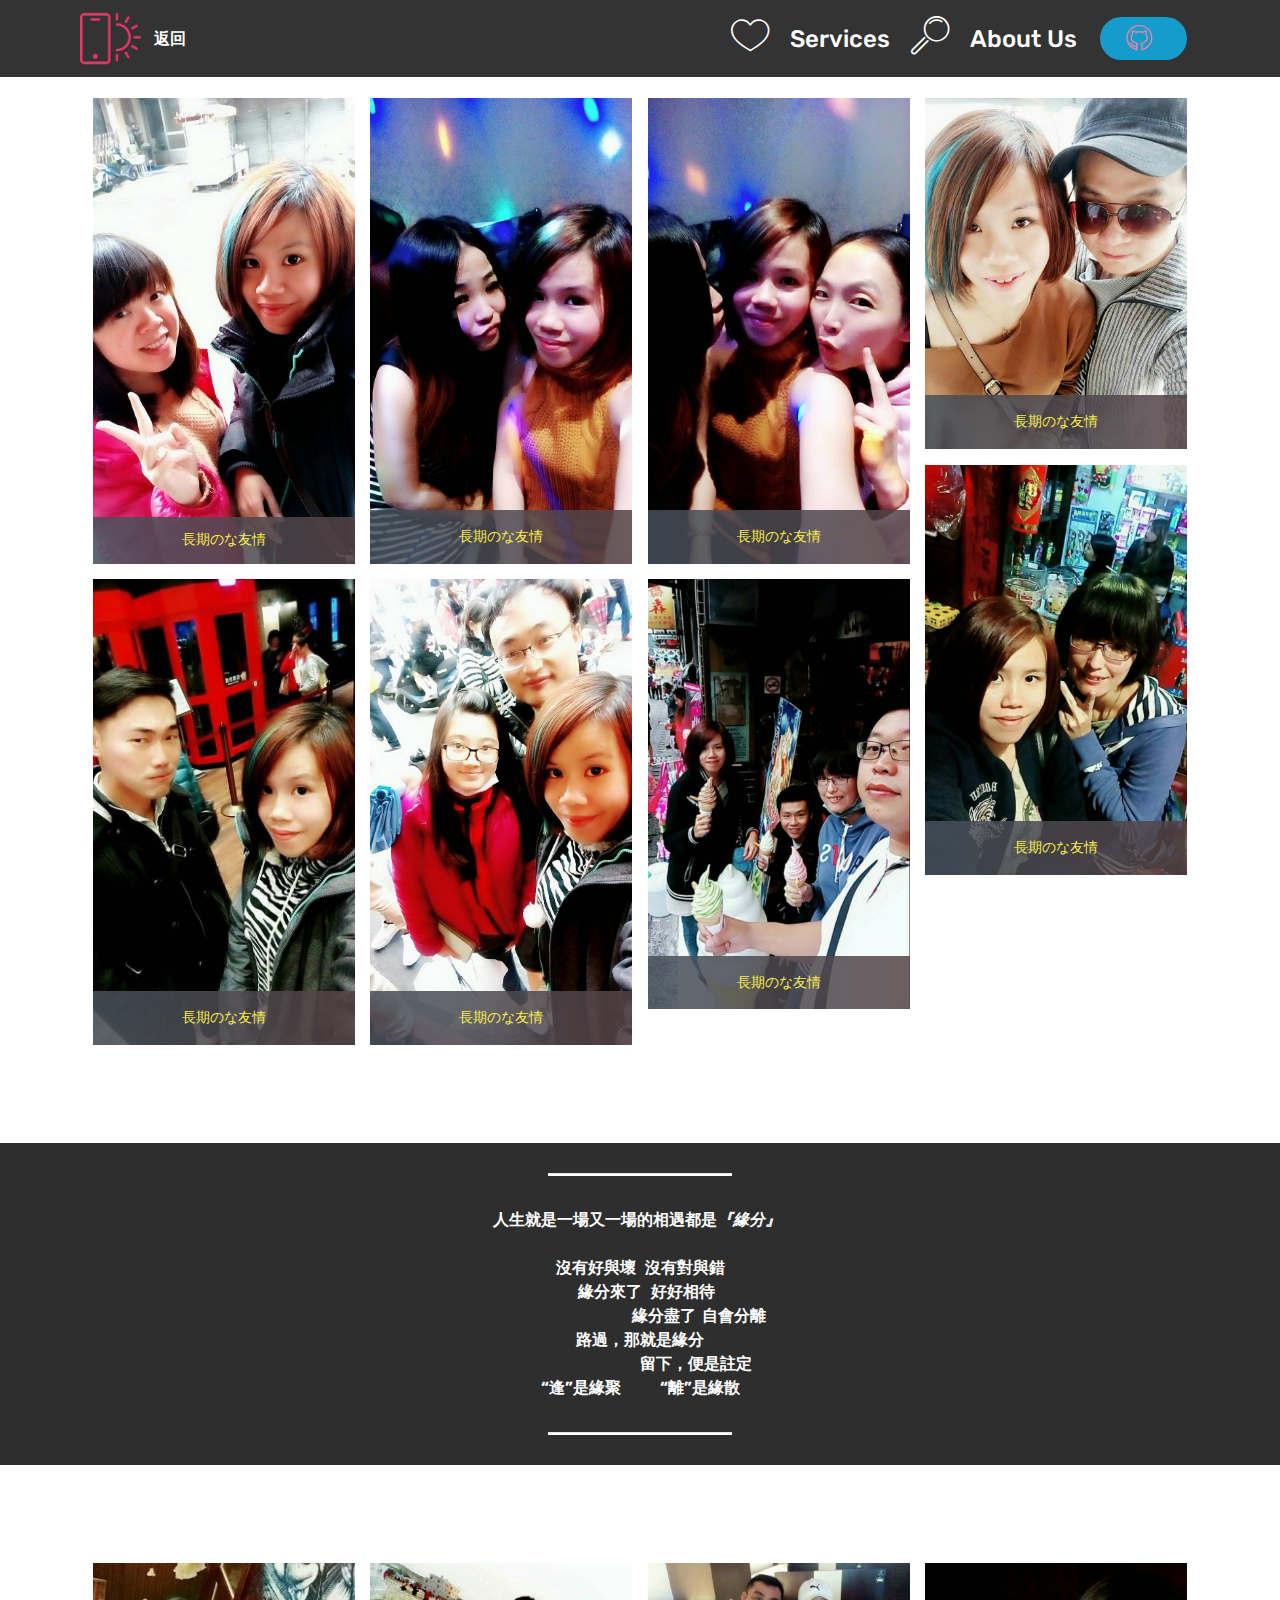
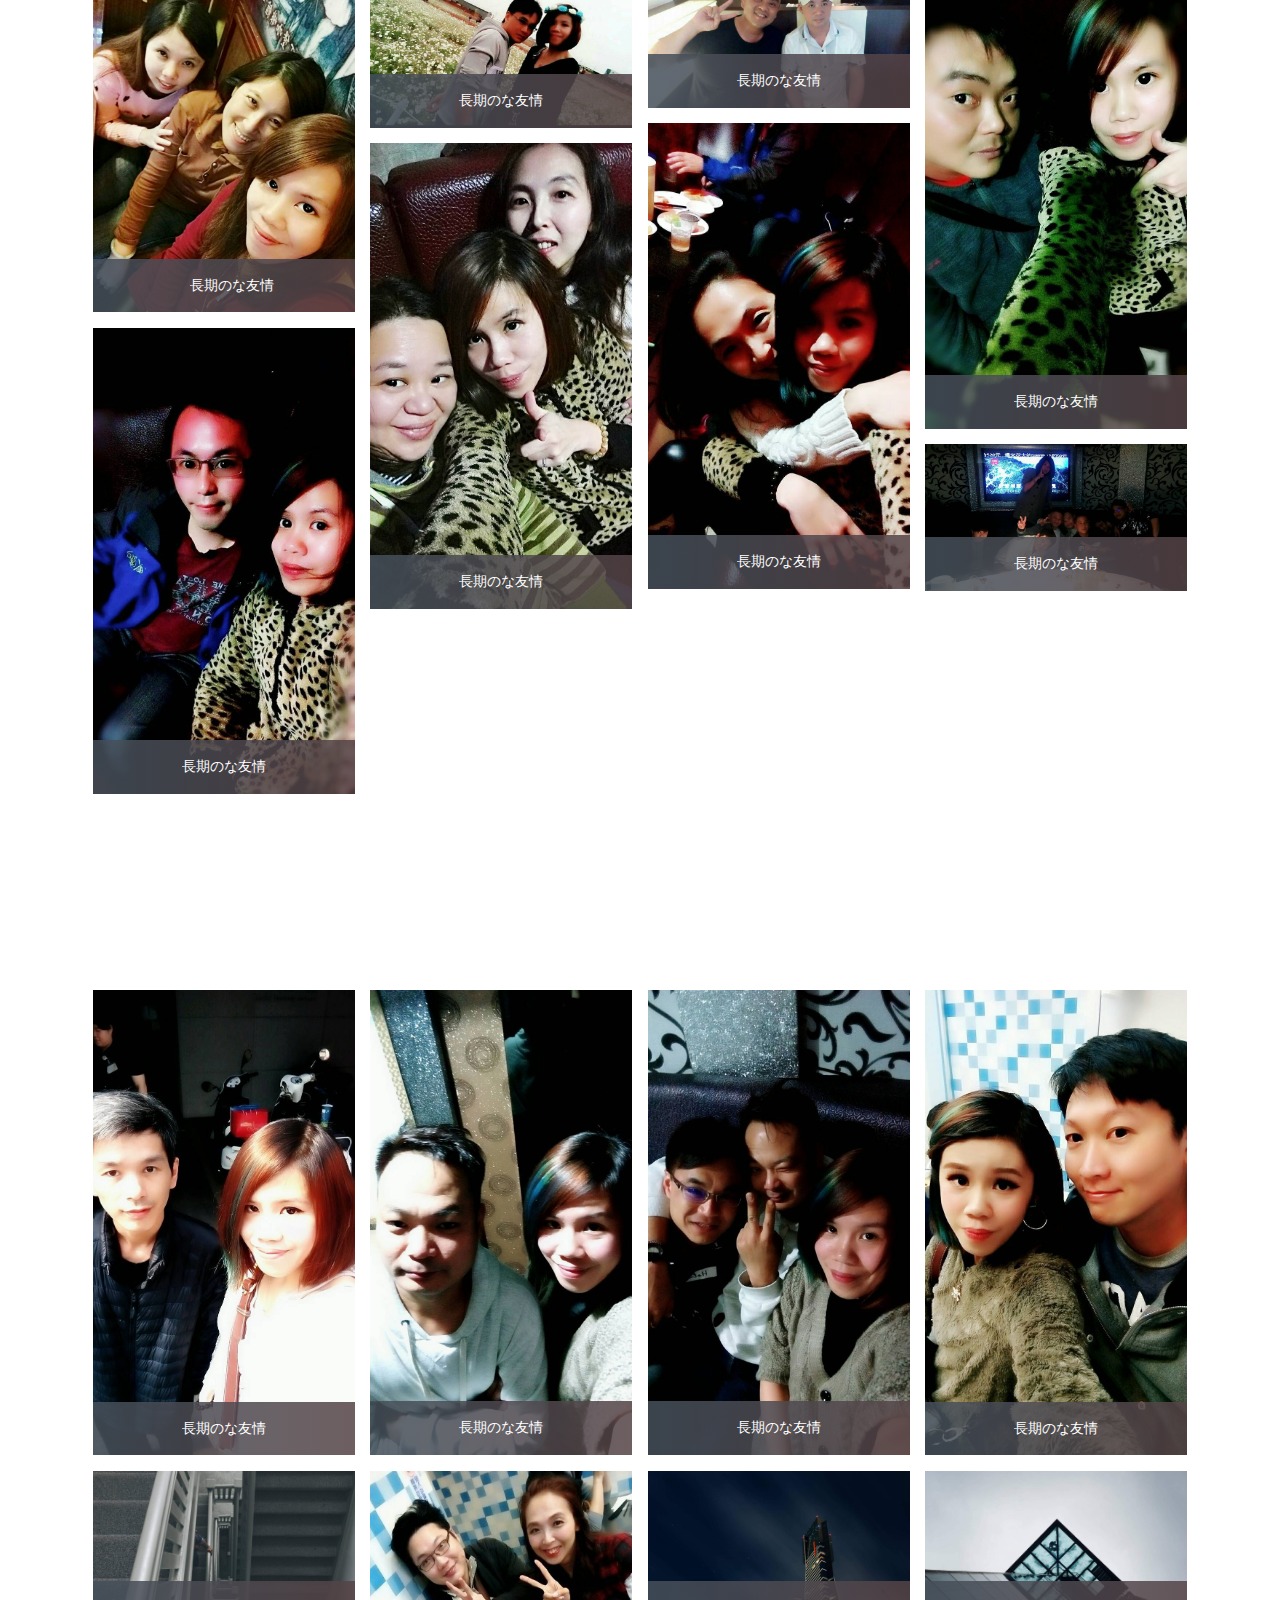
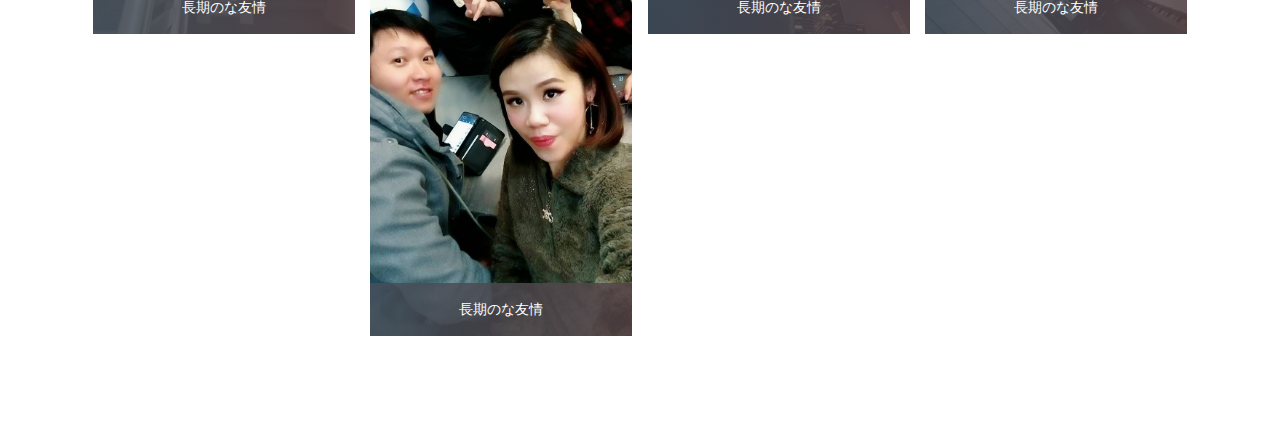
<file: page5.html>
<!DOCTYPE html>
<html>
<head>
  <!-- Site made with Mobirise Website Builder v4.3.4, https://mobirise.com -->
  <meta charset="UTF-8">
  <meta http-equiv="X-UA-Compatible" content="IE=edge">
  <meta name="generator" content="Mobirise v4.3.4, mobirise.com">
  <meta name="viewport" content="width=device-width, initial-scale=1">
  <link rel="shortcut icon" href="assets/images/logo2.png" type="image/x-icon">
  <meta name="description" content="Web Site Builder Description">
  <title>友情は最長です</title>
  <link rel="stylesheet" href="assets/web/assets/mobirise-icons/mobirise-icons.css">
  <link rel="stylesheet" href="assets/tether/tether.min.css">
  <link rel="stylesheet" href="assets/bootstrap/css/bootstrap.min.css">
  <link rel="stylesheet" href="assets/bootstrap/css/bootstrap-grid.min.css">
  <link rel="stylesheet" href="assets/bootstrap/css/bootstrap-reboot.min.css">
  <link rel="stylesheet" href="assets/dropdown/css/style.css">
  <link rel="stylesheet" href="assets/theme/css/style.css">
  <link rel="stylesheet" href="assets/mobirise-gallery/style.css">
  <link rel="stylesheet" href="assets/mobirise/css/mbr-additional.css" type="text/css">
  
  
  
</head>
<body>
<section class="menu cid-qy0fvGqxqy" once="menu" id="menu1-17" data-rv-view="9079">

    

    <nav class="navbar navbar-expand beta-menu navbar-dropdown align-items-center navbar-fixed-top navbar-toggleable-sm">
        <button class="navbar-toggler navbar-toggler-right" type="button" data-toggle="collapse" data-target="#navbarSupportedContent" aria-controls="navbarSupportedContent" aria-expanded="false" aria-label="Toggle navigation">
            <div class="hamburger">
                <span></span>
                <span></span>
                <span></span>
                <span></span>
            </div>
        </button>
        <div class="menu-logo">
            <div class="navbar-brand">
                <span class="navbar-logo">
                    <a href="https://mobirise.com">
                         <img src="assets/images/logo2.png" alt="Mobirise" media-simple="true" style="height: 3.8rem;">
                    </a>
                </span>
                <span class="navbar-caption-wrap"><a class="navbar-caption text-white display-4" href="index.html">返回</a></span>
            </div>
        </div>
        <div class="collapse navbar-collapse" id="navbarSupportedContent">
            <ul class="navbar-nav nav-dropdown" data-app-modern-menu="true"><li class="nav-item"><a class="nav-link link text-white display-5" href="https://mobirise.com"><span class="mbri-hearth mbr-iconfont mbr-iconfont-btn"></span>
                        
                        Services
                    </a></li>
                <li class="nav-item">
                    <a class="nav-link link text-white display-5" href="https://mobirise.com">
                        <span class="mbri-search mbr-iconfont mbr-iconfont-btn"></span>
                        About Us
                    </a>
                </li></ul>
            <div class="navbar-buttons mbr-section-btn"><a class="btn btn-sm btn-primary display-4" href="https://mobirise.com"><span class="mbri-github mbr-iconfont mbr-iconfont-btn" style="color: rgb(255, 127, 159);"></span></a></div>
        </div>
    </nav>
</section>

<section class="engine"><a href="https://mobirise.co/g">create a website for free</a></section><section class="mbr-gallery mbr-slider-carousel cid-qD5DgH89AV" id="gallery1-18" data-rv-view="9081">

    

    <div class="container">
        <div><!-- Filter --><!-- Gallery --><div class="mbr-gallery-row"><div class="mbr-gallery-layout-default"><div><div><div class="mbr-gallery-item mbr-gallery-item--p1" data-video-url="false" data-tags="Awesome"><div href="#lb-gallery1-18" data-slide-to="0" data-toggle="modal"><img src="assets/images/2690260-719x1280-719x1280.jpg" alt=""><span class="icon-focus"></span><span class="mbr-gallery-title mbr-fonts-style display-2">長期のな友情</span></div></div><div class="mbr-gallery-item mbr-gallery-item--p1" data-video-url="false" data-tags="Responsive"><div href="#lb-gallery1-18" data-slide-to="1" data-toggle="modal"><img src="assets/images/2690262-719x1280-719x1280.jpg" alt=""><span class="icon-focus"></span><span class="mbr-gallery-title mbr-fonts-style display-7">長期のな友情</span></div></div><div class="mbr-gallery-item mbr-gallery-item--p1" data-video-url="false" data-tags="Creative"><div href="#lb-gallery1-18" data-slide-to="2" data-toggle="modal"><img src="assets/images/2690264-719x1280-719x1280.jpg" alt=""><span class="icon-focus"></span><span class="mbr-gallery-title mbr-fonts-style display-7">長期のな友情</span></div></div><div class="mbr-gallery-item mbr-gallery-item--p1" data-video-url="false" data-tags="Animated"><div href="#lb-gallery1-18" data-slide-to="3" data-toggle="modal"><img src="assets/images/7403875225063-1104x1483-800x1074.jpg" alt=""><span class="icon-focus"></span><span class="mbr-gallery-title mbr-fonts-style display-7">長期のな友情</span></div></div><div class="mbr-gallery-item mbr-gallery-item--p1" data-video-url="false" data-tags="Awesome"><div href="#lb-gallery1-18" data-slide-to="4" data-toggle="modal"><img src="assets/images/7403875367489-1022x1601-800x1253.jpg" alt=""><span class="icon-focus"></span><span class="mbr-gallery-title mbr-fonts-style display-7">長期のな友情</span></div></div><div class="mbr-gallery-item mbr-gallery-item--p1" data-video-url="false" data-tags="Awesome"><div href="#lb-gallery1-18" data-slide-to="5" data-toggle="modal"><img src="assets/images/7403875438562-539x960-539x960.jpg" alt=""><span class="icon-focus"></span><span class="mbr-gallery-title mbr-fonts-style display-7">長期のな友情</span></div></div><div class="mbr-gallery-item mbr-gallery-item--p1" data-video-url="false" data-tags="Responsive"><div href="#lb-gallery1-18" data-slide-to="6" data-toggle="modal"><img src="assets/images/7403892333334-719x1280-719x1280.jpg" alt=""><span class="icon-focus"></span><span class="mbr-gallery-title mbr-fonts-style display-7">長期のな友情</span></div></div><div class="mbr-gallery-item mbr-gallery-item--p1" data-video-url="false" data-tags="Animated"><div href="#lb-gallery1-18" data-slide-to="7" data-toggle="modal"><img src="assets/images/7403924888839-997x1641-800x1316.jpg" alt=""><span class="icon-focus"></span><span class="mbr-gallery-title mbr-fonts-style display-7">長期のな友情</span></div></div></div></div><div class="clearfix"></div></div></div><!-- Lightbox --><div data-app-prevent-settings="" class="mbr-slider modal fade carousel slide" tabindex="-1" data-keyboard="true" data-interval="false" id="lb-gallery1-18"><div class="modal-dialog"><div class="modal-content"><div class="modal-body"><div class="carousel-inner"><div class="carousel-item"><img src="assets/images/2690260-719x1280.jpg" alt=""></div><div class="carousel-item"><img src="assets/images/2690262-719x1280.jpg" alt=""></div><div class="carousel-item"><img src="assets/images/2690264-719x1280.jpg" alt=""></div><div class="carousel-item"><img src="assets/images/7403875225063-1104x1483.jpg" alt=""></div><div class="carousel-item"><img src="assets/images/7403875367489-1022x1601.jpg" alt=""></div><div class="carousel-item"><img src="assets/images/7403875438562-539x960.jpg" alt=""></div><div class="carousel-item"><img src="assets/images/7403892333334-719x1280.jpg" alt=""></div><div class="carousel-item active"><img src="assets/images/7403924888839-997x1641.jpg" alt=""></div></div><a class="carousel-control carousel-control-prev" role="button" data-slide="prev" href="#lb-gallery1-18"><span class="mbri-left mbr-iconfont" aria-hidden="true"></span><span class="sr-only">Previous</span></a><a class="carousel-control carousel-control-next" role="button" data-slide="next" href="#lb-gallery1-18"><span class="mbri-right mbr-iconfont" aria-hidden="true"></span><span class="sr-only">Next</span></a><a class="close" href="#" role="button" data-dismiss="modal"><span class="sr-only">Close</span></a></div></div></div></div></div>
    </div>

</section>

<section class="mbr-section article content10 cid-qKg5V2ncjZ" id="content10-1n" data-rv-view="9116">
    
     

    <div class="container">
        <div class="inner-container" style="width: 66%;">
            <hr class="line" style="width: 25%;">
            <div class="section-text align-center mbr-white mbr-fonts-style display-7"><strong>
                    人生就是一場又一場的相遇都是<em>『緣分』 &nbsp;</em></strong><br><strong><em><br></em>沒有好與壞 &nbsp; 沒有對與錯<br>&nbsp; &nbsp; 緣分來了 &nbsp; 好好相待<br>&nbsp; &nbsp; &nbsp; &nbsp; &nbsp; &nbsp; &nbsp; &nbsp; &nbsp; &nbsp; &nbsp; &nbsp; &nbsp; &nbsp; &nbsp; &nbsp; &nbsp; &nbsp; &nbsp; &nbsp;緣分盡了 &nbsp;自會分離</strong><br><strong>路過，那就是緣分</strong><br><strong>&nbsp; &nbsp; &nbsp; &nbsp; &nbsp; &nbsp; &nbsp; &nbsp; &nbsp; &nbsp; &nbsp; &nbsp; &nbsp; &nbsp; &nbsp; &nbsp; &nbsp; &nbsp; &nbsp;留下，便是註定<br></strong><strong>“逢”是緣聚 &nbsp; &nbsp; &nbsp; &nbsp; &nbsp;&nbsp;</strong><strong>&nbsp; “離”是緣散</strong></div>
            <hr class="line" style="width: 25%;">
        </div>
    </div>
</section>

<section class="mbr-gallery mbr-slider-carousel cid-qD5Dh5b4nP" id="gallery1-19" data-rv-view="9118">

    

    <div class="container">
        <div><!-- Filter --><!-- Gallery --><div class="mbr-gallery-row"><div class="mbr-gallery-layout-default"><div><div><div class="mbr-gallery-item mbr-gallery-item--p1" data-video-url="false" data-tags="Awesome"><div href="#lb-gallery1-19" data-slide-to="0" data-toggle="modal"><img src="assets/images/7403924957125-1107x1479-800x1068.jpg" alt=""><span class="icon-focus"></span><span class="mbr-gallery-title mbr-fonts-style display-7">&nbsp; &nbsp; 長期のな友情</span></div></div><div class="mbr-gallery-item mbr-gallery-item--p1" data-video-url="false" data-tags="Responsive"><div href="#lb-gallery1-19" data-slide-to="1" data-toggle="modal"><img src="assets/images/7403924825976-1266x796-800x503.jpg" alt=""><span class="icon-focus"></span><span class="mbr-gallery-title mbr-fonts-style display-7">長期のな友情</span></div></div><div class="mbr-gallery-item mbr-gallery-item--p1" data-video-url="false" data-tags="Creative"><div href="#lb-gallery1-19" data-slide-to="2" data-toggle="modal"><img src="assets/images/7403925037930-1402x778-800x443.jpg" alt=""><span class="icon-focus"></span><span class="mbr-gallery-title mbr-fonts-style display-7">長期のな友情</span></div></div><div class="mbr-gallery-item mbr-gallery-item--p1" data-video-url="false" data-tags="Animated"><div href="#lb-gallery1-19" data-slide-to="3" data-toggle="modal"><img src="assets/images/7438029724545-719x1280-719x1280.jpg" alt=""><span class="icon-focus"></span><span class="mbr-gallery-title mbr-fonts-style display-7">長期のな友情</span></div></div><div class="mbr-gallery-item mbr-gallery-item--p1" data-video-url="false" data-tags="Awesome"><div href="#lb-gallery1-19" data-slide-to="4" data-toggle="modal"><img src="assets/images/7438029841186-719x1280-719x1280.jpg" alt=""><span class="icon-focus"></span><span class="mbr-gallery-title mbr-fonts-style display-7">長期のな友情</span></div></div><div class="mbr-gallery-item mbr-gallery-item--p1" data-video-url="false" data-tags="Awesome"><div href="#lb-gallery1-19" data-slide-to="5" data-toggle="modal"><img src="assets/images/7438029933258-719x1280-719x1280.jpg" alt=""><span class="icon-focus"></span><span class="mbr-gallery-title mbr-fonts-style display-7">長期のな友情</span></div></div><div class="mbr-gallery-item mbr-gallery-item--p1" data-video-url="false" data-tags="Responsive"><div href="#lb-gallery1-19" data-slide-to="6" data-toggle="modal"><img src="assets/images/7438028927511-719x1280-719x1280.jpg" alt=""><span class="icon-focus"></span><span class="mbr-gallery-title mbr-fonts-style display-7">長期のな友情</span></div></div><div class="mbr-gallery-item mbr-gallery-item--p1" data-video-url="false" data-tags="Animated"><div href="#lb-gallery1-19" data-slide-to="7" data-toggle="modal"><img src="assets/images/7509283807322-1706x959-800x449.jpg" alt=""><span class="icon-focus"></span><span class="mbr-gallery-title mbr-fonts-style display-7">長期のな友情</span></div></div></div></div><div class="clearfix"></div></div></div><!-- Lightbox --><div data-app-prevent-settings="" class="mbr-slider modal fade carousel slide" tabindex="-1" data-keyboard="true" data-interval="false" id="lb-gallery1-19"><div class="modal-dialog"><div class="modal-content"><div class="modal-body"><div class="carousel-inner"><div class="carousel-item"><img src="assets/images/7403924957125-1107x1479.jpg" alt=""></div><div class="carousel-item"><img src="assets/images/7403924825976-1266x796.jpg" alt=""></div><div class="carousel-item"><img src="assets/images/7403925037930-1402x778.jpg" alt=""></div><div class="carousel-item"><img src="assets/images/7438029724545-719x1280.jpg" alt=""></div><div class="carousel-item"><img src="assets/images/7438029841186-719x1280.jpg" alt=""></div><div class="carousel-item"><img src="assets/images/7438029933258-719x1280.jpg" alt=""></div><div class="carousel-item"><img src="assets/images/7438028927511-719x1280.jpg" alt=""></div><div class="carousel-item active"><img src="assets/images/7509283807322-1706x959.jpg" alt=""></div></div><a class="carousel-control carousel-control-prev" role="button" data-slide="prev" href="#lb-gallery1-19"><span class="mbri-left mbr-iconfont" aria-hidden="true"></span><span class="sr-only">Previous</span></a><a class="carousel-control carousel-control-next" role="button" data-slide="next" href="#lb-gallery1-19"><span class="mbri-right mbr-iconfont" aria-hidden="true"></span><span class="sr-only">Next</span></a><a class="close" href="#" role="button" data-dismiss="modal"><span class="sr-only">Close</span></a></div></div></div></div></div>
    </div>

</section>

<section class="mbr-gallery mbr-slider-carousel cid-qD5DhFIzh1" id="gallery1-1a" data-rv-view="9153">

    

    <div class="container">
        <div><!-- Filter --><!-- Gallery --><div class="mbr-gallery-row"><div class="mbr-gallery-layout-default"><div><div><div class="mbr-gallery-item mbr-gallery-item--p1" data-video-url="false" data-tags="Awesome"><div href="#lb-gallery1-1a" data-slide-to="0" data-toggle="modal"><img src="assets/images/7509282777509-719x1280-719x1280.jpg" alt=""><span class="icon-focus"></span><span class="mbr-gallery-title mbr-fonts-style display-7">長期のな友情</span></div></div><div class="mbr-gallery-item mbr-gallery-item--p1" data-video-url="false" data-tags="Responsive"><div href="#lb-gallery1-1a" data-slide-to="1" data-toggle="modal"><img src="assets/images/7509283615292-959x1706-800x1423.jpg" alt=""><span class="icon-focus"></span><span class="mbr-gallery-title mbr-fonts-style display-7">長期のな友情</span></div></div><div class="mbr-gallery-item mbr-gallery-item--p1" data-video-url="false" data-tags="Creative"><div href="#lb-gallery1-1a" data-slide-to="2" data-toggle="modal"><img src="assets/images/7509283694117-959x1706-800x1423.jpg" alt=""><span class="icon-focus"></span><span class="mbr-gallery-title mbr-fonts-style display-7">長期のな友情</span></div></div><div class="mbr-gallery-item mbr-gallery-item--p1" data-video-url="false" data-tags="Animated"><div href="#lb-gallery1-1a" data-slide-to="3" data-toggle="modal"><img src="assets/images/7509284044962-719x1280-719x1280.jpg" alt=""><span class="icon-focus"></span><span class="mbr-gallery-title mbr-fonts-style display-7">長期のな友情</span></div></div><div class="mbr-gallery-item mbr-gallery-item--p1" data-video-url="false" data-tags="Awesome"><div href="#lb-gallery1-1a" data-slide-to="4" data-toggle="modal"><img src="assets/images/7509284123022-719x1280-719x1280.jpg" alt=""><span class="icon-focus"></span><span class="mbr-gallery-title mbr-fonts-style display-7">長期のな友情</span></div></div><div class="mbr-gallery-item mbr-gallery-item--p1" data-video-url="false" data-tags="Responsive"><div href="#lb-gallery1-1a" data-slide-to="5" data-toggle="modal"><img src="assets/images/gallery06.jpg" alt=""><span class="icon-focus"></span><span class="mbr-gallery-title mbr-fonts-style display-7">長期のな友情</span></div></div><div class="mbr-gallery-item mbr-gallery-item--p1" data-video-url="false" data-tags="Animated"><div href="#lb-gallery1-1a" data-slide-to="6" data-toggle="modal"><img src="assets/images/gallery07.jpg" alt=""><span class="icon-focus"></span><span class="mbr-gallery-title mbr-fonts-style display-7">長期のな友情</span></div></div><div class="mbr-gallery-item mbr-gallery-item--p1" data-video-url="false" data-tags="Awesome"><div href="#lb-gallery1-1a" data-slide-to="7" data-toggle="modal"><img src="assets/images/gallery00.jpg" alt=""><span class="icon-focus"></span><span class="mbr-gallery-title mbr-fonts-style display-7">長期のな友情</span></div></div></div></div><div class="clearfix"></div></div></div><!-- Lightbox --><div data-app-prevent-settings="" class="mbr-slider modal fade carousel slide" tabindex="-1" data-keyboard="true" data-interval="false" id="lb-gallery1-1a"><div class="modal-dialog"><div class="modal-content"><div class="modal-body"><div class="carousel-inner"><div class="carousel-item"><img src="assets/images/7509282777509-719x1280.jpg" alt=""></div><div class="carousel-item"><img src="assets/images/7509283615292-959x1706.jpg" alt=""></div><div class="carousel-item"><img src="assets/images/7509283694117-959x1706.jpg" alt=""></div><div class="carousel-item"><img src="assets/images/7509284044962-719x1280.jpg" alt=""></div><div class="carousel-item active"><img src="assets/images/7509284123022-719x1280.jpg" alt=""></div><div class="carousel-item"><img src="assets/images/gallery06.jpg" alt=""></div><div class="carousel-item"><img src="assets/images/gallery07.jpg" alt=""></div><div class="carousel-item"><img src="assets/images/gallery00.jpg" alt=""></div></div><a class="carousel-control carousel-control-prev" role="button" data-slide="prev" href="#lb-gallery1-1a"><span class="mbri-left mbr-iconfont" aria-hidden="true"></span><span class="sr-only">Previous</span></a><a class="carousel-control carousel-control-next" role="button" data-slide="next" href="#lb-gallery1-1a"><span class="mbri-right mbr-iconfont" aria-hidden="true"></span><span class="sr-only">Next</span></a><a class="close" href="#" role="button" data-dismiss="modal"><span class="sr-only">Close</span></a></div></div></div></div></div>
    </div>

</section>


  <script src="assets/web/assets/jquery/jquery.min.js"></script>
  <script src="assets/popper/popper.min.js"></script>
  <script src="assets/tether/tether.min.js"></script>
  <script src="assets/bootstrap/js/bootstrap.min.js"></script>
  <script src="assets/smooth-scroll/smooth-scroll.js"></script>
  <script src="assets/dropdown/js/script.min.js"></script>
  <script src="assets/touch-swipe/jquery.touch-swipe.min.js"></script>
  <script src="assets/jquery-mb-vimeo_player/jquery.mb.vimeo_player.js"></script>
  <script src="assets/bootstrap-carousel-swipe/bootstrap-carousel-swipe.js"></script>
  <script src="assets/masonry/masonry.pkgd.min.js"></script>
  <script src="assets/imagesloaded/imagesloaded.pkgd.min.js"></script>
  <script src="assets/theme/js/script.js"></script>
  <script src="assets/mobirise-gallery/player.min.js"></script>
  <script src="assets/mobirise-gallery/script.js"></script>
  <script src="assets/mobirise-slider-video/script.js"></script>
  
  
</body>
</html>
</file>
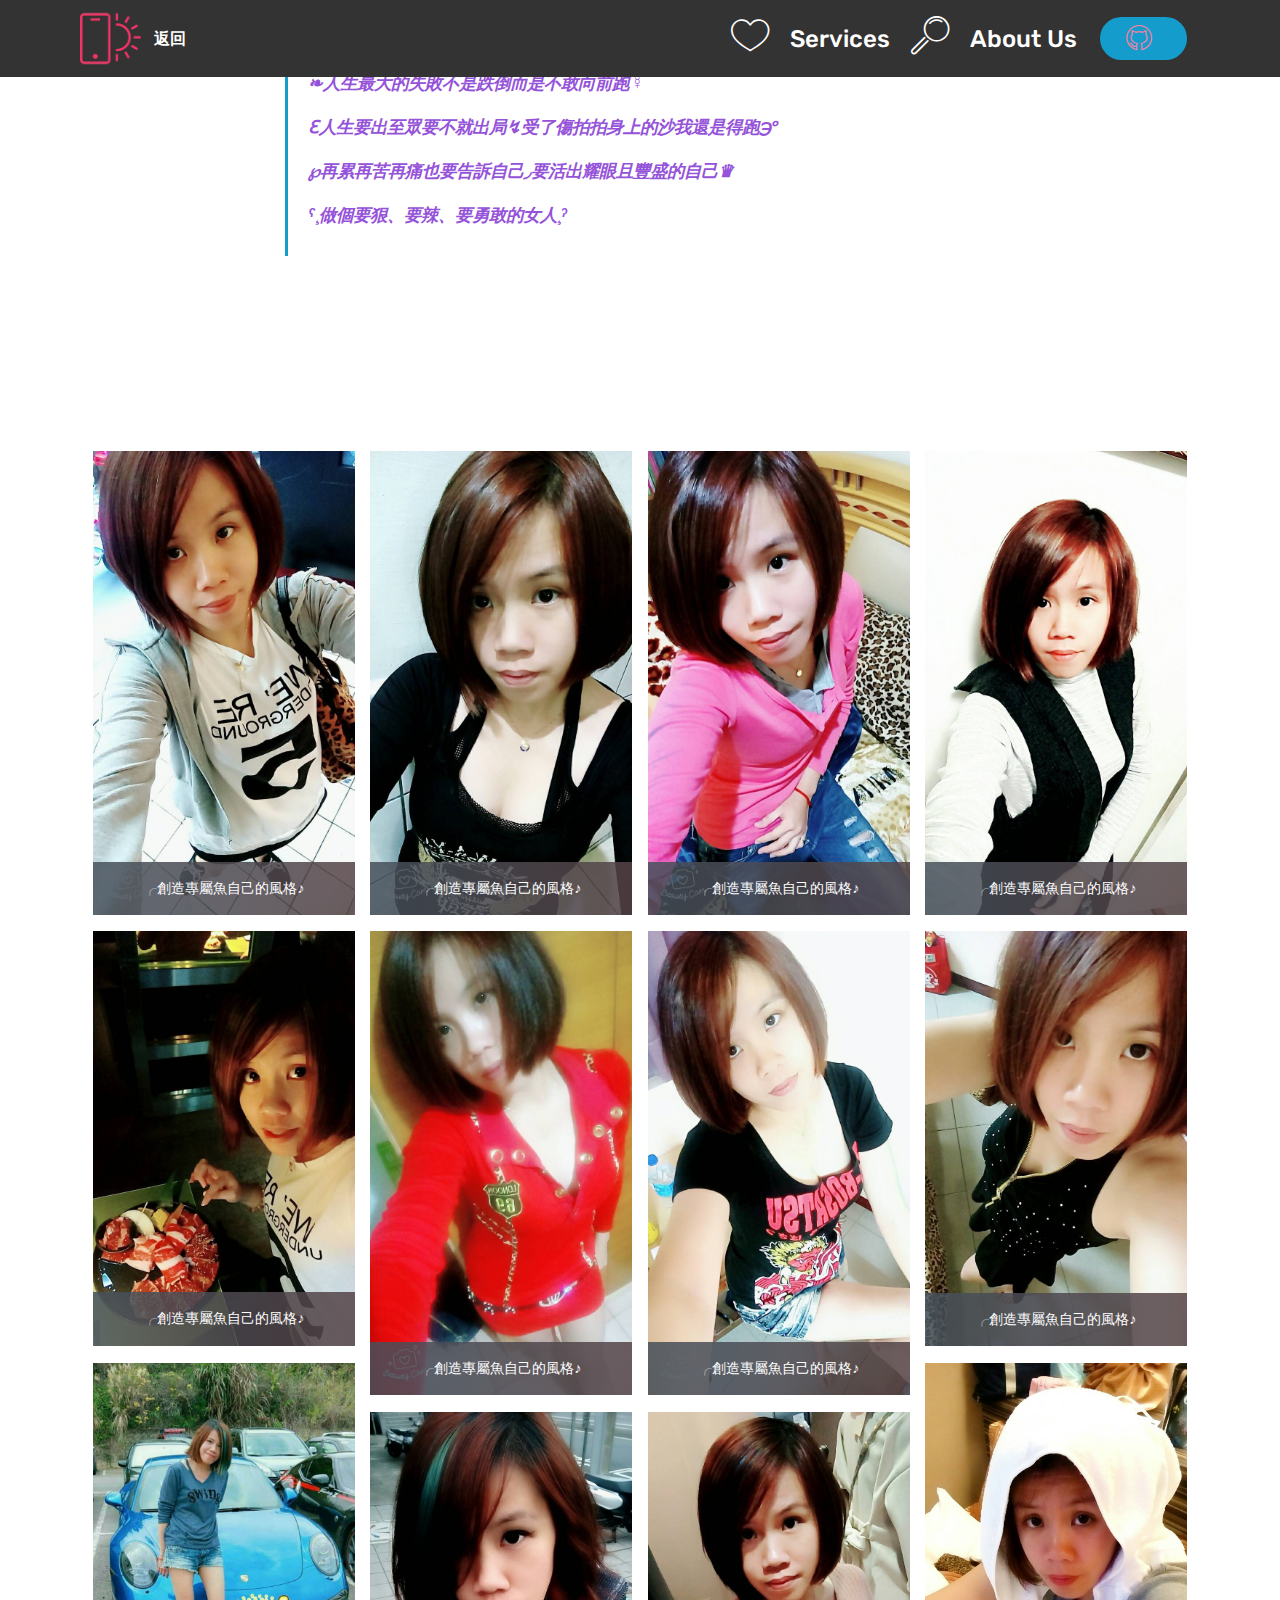
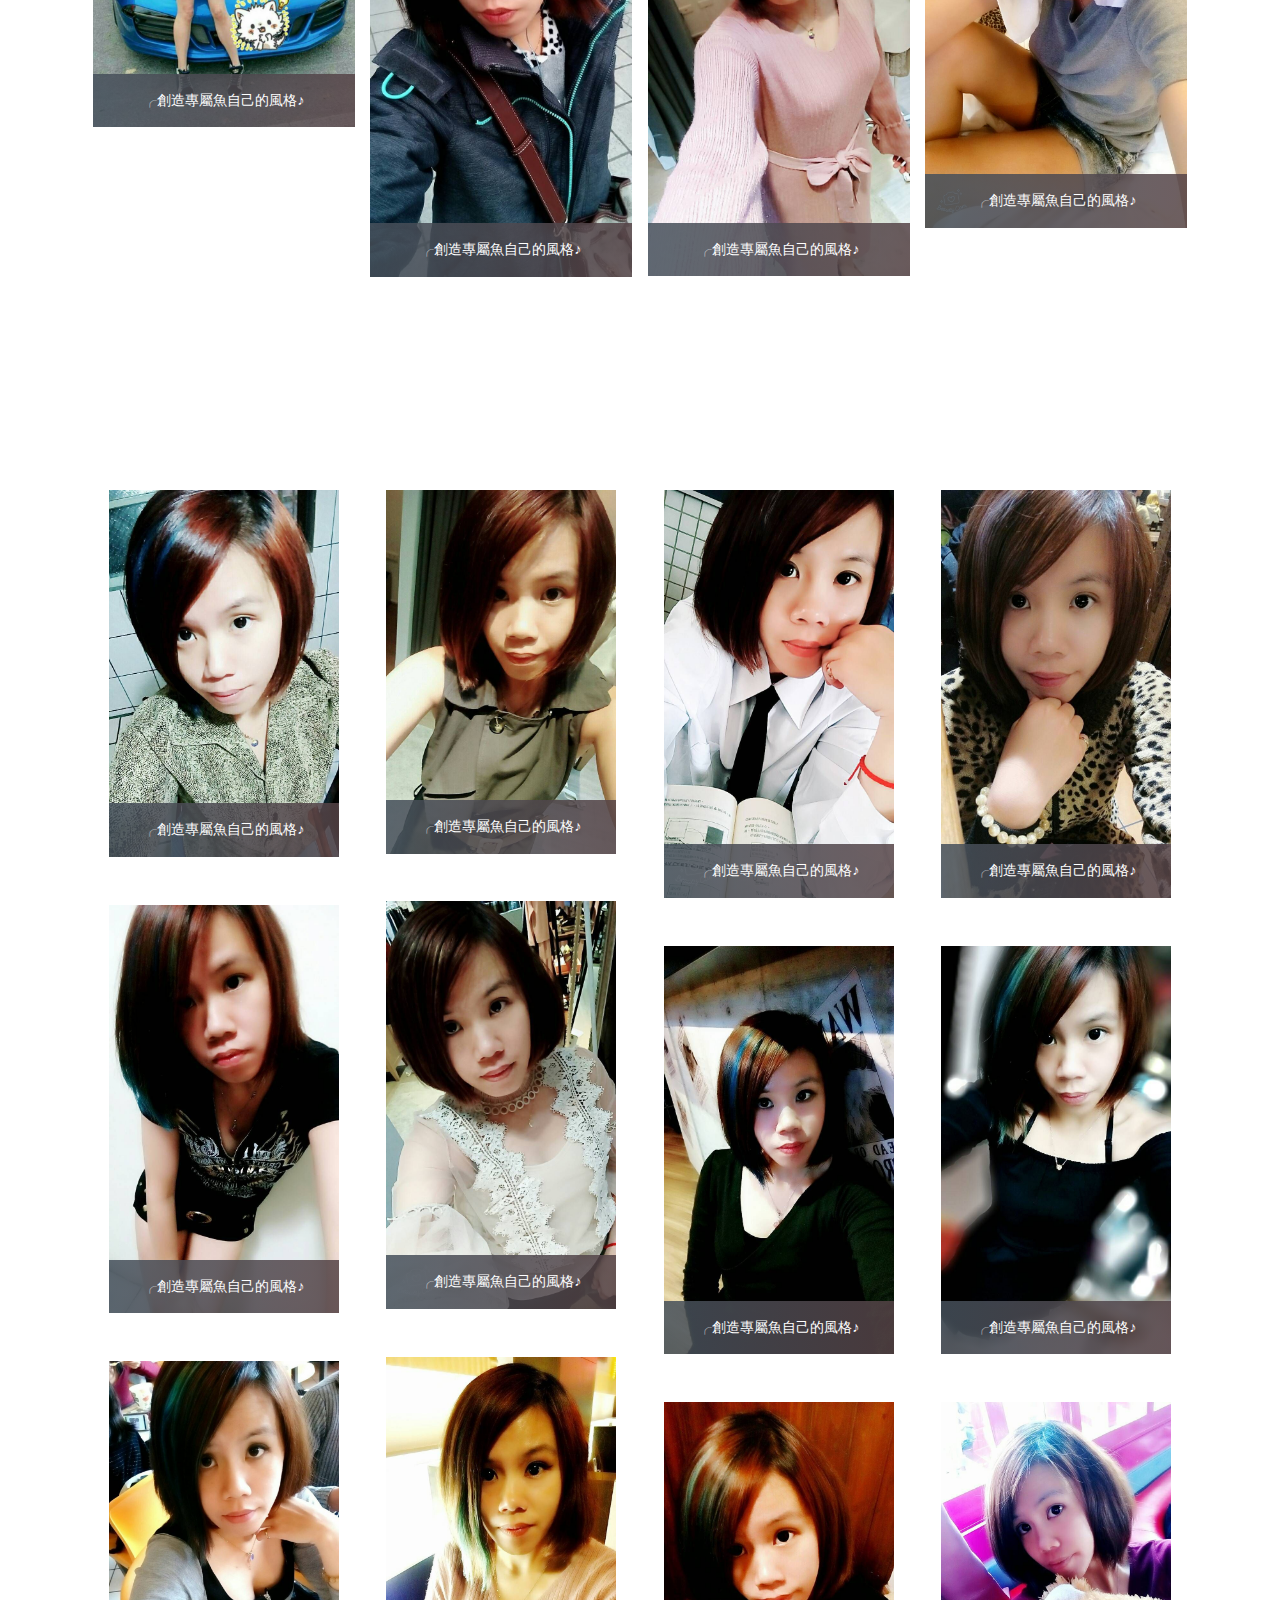
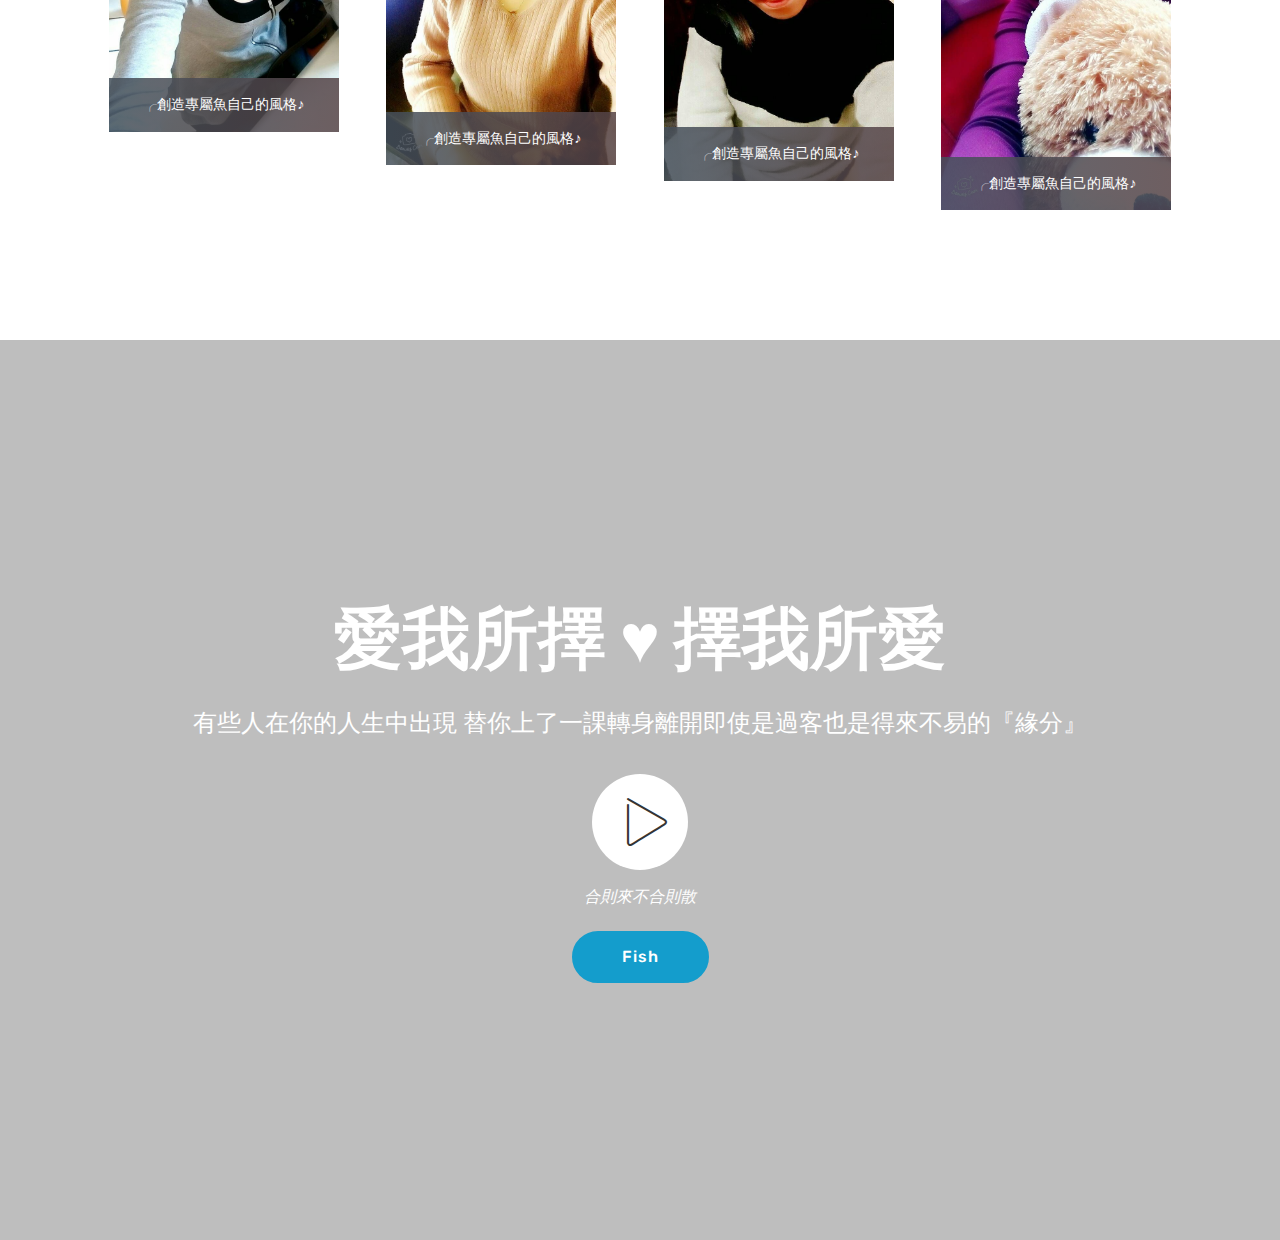
<file: page6.html>
<!DOCTYPE html>
<html>
<head>
  <!-- Site made with Mobirise Website Builder v4.3.4, https://mobirise.com -->
  <meta charset="UTF-8">
  <meta http-equiv="X-UA-Compatible" content="IE=edge">
  <meta name="generator" content="Mobirise v4.3.4, mobirise.com">
  <meta name="viewport" content="width=device-width, initial-scale=1">
  <link rel="shortcut icon" href="assets/images/logo2.png" type="image/x-icon">
  <meta name="description" content="Web Site Builder Description">
  <title>Page 6</title>
  <link rel="stylesheet" href="assets/web/assets/mobirise-icons/mobirise-icons.css">
  <link rel="stylesheet" href="assets/tether/tether.min.css">
  <link rel="stylesheet" href="assets/bootstrap/css/bootstrap.min.css">
  <link rel="stylesheet" href="assets/bootstrap/css/bootstrap-grid.min.css">
  <link rel="stylesheet" href="assets/bootstrap/css/bootstrap-reboot.min.css">
  <link rel="stylesheet" href="assets/dropdown/css/style.css">
  <link rel="stylesheet" href="assets/theme/css/style.css">
  <link rel="stylesheet" href="assets/mobirise-gallery/style.css">
  <link rel="stylesheet" href="assets/mobirise/css/mbr-additional.css" type="text/css">
  
  
  
</head>
<body>
<section class="menu cid-qy0fvGqxqy" once="menu" id="menu1-1w" data-rv-view="1743">

    

    <nav class="navbar navbar-expand beta-menu navbar-dropdown align-items-center navbar-fixed-top navbar-toggleable-sm">
        <button class="navbar-toggler navbar-toggler-right" type="button" data-toggle="collapse" data-target="#navbarSupportedContent" aria-controls="navbarSupportedContent" aria-expanded="false" aria-label="Toggle navigation">
            <div class="hamburger">
                <span></span>
                <span></span>
                <span></span>
                <span></span>
            </div>
        </button>
        <div class="menu-logo">
            <div class="navbar-brand">
                <span class="navbar-logo">
                    <a href="https://mobirise.com">
                         <img src="assets/images/logo2.png" alt="Mobirise" media-simple="true" style="height: 3.8rem;">
                    </a>
                </span>
                <span class="navbar-caption-wrap"><a class="navbar-caption text-white display-4" href="index.html">返回</a></span>
            </div>
        </div>
        <div class="collapse navbar-collapse" id="navbarSupportedContent">
            <ul class="navbar-nav nav-dropdown" data-app-modern-menu="true"><li class="nav-item"><a class="nav-link link text-white display-5" href="https://mobirise.com"><span class="mbri-hearth mbr-iconfont mbr-iconfont-btn"></span>
                        
                        Services
                    </a></li>
                <li class="nav-item">
                    <a class="nav-link link text-white display-5" href="https://mobirise.com">
                        <span class="mbri-search mbr-iconfont mbr-iconfont-btn"></span>
                        About Us
                    </a>
                </li></ul>
            <div class="navbar-buttons mbr-section-btn"><a class="btn btn-sm btn-primary display-4" href="https://mobirise.com"><span class="mbri-github mbr-iconfont mbr-iconfont-btn" style="color: rgb(255, 127, 159);"></span></a></div>
        </div>
    </nav>
</section>

<section class="engine"><a href="https://mobirise.co/o">bootstrap buttons</a></section><section class="mbr-section article content1 cid-qInDWoGN9a" id="content2-1v" data-rv-view="1742">

     

    <div class="container">
        <div class="media-container-row">
            <div class="mbr-text col-12 col-md-8 mbr-fonts-style display-4">
                <blockquote><p><strong>❧人生最大的失敗不是跌倒而是不敢向前跑☿ </strong></p><p><strong>ℇ人生要出至眾要不就出局↯受了傷拍拍身上的沙我還是得跑℈° </strong></p><p><strong>℘再累再苦再痛也要告訴自己◞要活出耀眼且豐盛的自己♛ </strong></p><p><strong>ˁ¸做個要狠、要辣、要勇敢的女人¸ˀ</strong></p></blockquote>
            </div>
        </div>
    </div>
</section>

<section class="mbr-gallery mbr-slider-carousel cid-qD2hQ9gams" id="gallery1-1x" data-rv-view="1745">

    

    <div class="container">
        <div><!-- Filter --><!-- Gallery --><div class="mbr-gallery-row"><div class="mbr-gallery-layout-default"><div><div><div class="mbr-gallery-item mbr-gallery-item--p1" data-video-url="false" data-tags="Awesome"><div href="#lb-gallery1-1x" data-slide-to="0" data-toggle="modal"><img src="assets/images/7088963303072-720x1280-720x1280.jpg" alt=""><span class="icon-focus"></span><span class="mbr-gallery-title mbr-fonts-style display-7">╭創造專屬魚自己的風格♪</span></div></div><div class="mbr-gallery-item mbr-gallery-item--p1" data-video-url="false" data-tags="Responsive"><div href="#lb-gallery1-1x" data-slide-to="1" data-toggle="modal"><img src="assets/images/7101717504520-720x1280-720x1280.jpg" alt=""><span class="icon-focus"></span><span class="mbr-gallery-title mbr-fonts-style display-7">╭創造專屬魚自己的風格♪</span></div></div><div class="mbr-gallery-item mbr-gallery-item--p1" data-video-url="false" data-tags="Creative"><div href="#lb-gallery1-1x" data-slide-to="2" data-toggle="modal"><img src="assets/images/7101717582581-720x1280-720x1280.jpg" alt=""><span class="icon-focus"></span><span class="mbr-gallery-title mbr-fonts-style display-7">╭創造專屬魚自己的風格♪</span></div></div><div class="mbr-gallery-item mbr-gallery-item--p1" data-video-url="false" data-tags="Animated"><div href="#lb-gallery1-1x" data-slide-to="3" data-toggle="modal"><img src="assets/images/7101717728334-720x1280-720x1280.jpg" alt=""><span class="icon-focus"></span><span class="mbr-gallery-title mbr-fonts-style display-7">╭創造專屬魚自己的風格♪</span></div></div><div class="mbr-gallery-item mbr-gallery-item--p1" data-video-url="false" data-tags="Awesome"><div href="#lb-gallery1-1x" data-slide-to="4" data-toggle="modal"><img src="assets/images/7101717867845-720x1144-720x1144.jpg" alt=""><span class="icon-focus"></span><span class="mbr-gallery-title mbr-fonts-style display-7">╭創造專屬魚自己的風格♪</span></div></div><div class="mbr-gallery-item mbr-gallery-item--p1" data-video-url="false" data-tags="Awesome"><div href="#lb-gallery1-1x" data-slide-to="5" data-toggle="modal"><img src="assets/images/7101717789335-720x1280-720x1280.jpg" alt=""><span class="icon-focus"></span><span class="mbr-gallery-title mbr-fonts-style display-7">╭創造專屬魚自己的風格♪</span></div></div><div class="mbr-gallery-item mbr-gallery-item--p1" data-video-url="false" data-tags="Responsive"><div href="#lb-gallery1-1x" data-slide-to="6" data-toggle="modal"><img src="assets/images/7101718006566-720x1280-720x1280.jpg" alt=""><span class="icon-focus"></span><span class="mbr-gallery-title mbr-fonts-style display-7">╭創造專屬魚自己的風格♪</span></div></div><div class="mbr-gallery-item mbr-gallery-item--p1" data-video-url="false" data-tags="Animated"><div href="#lb-gallery1-1x" data-slide-to="7" data-toggle="modal"><img src="assets/images/7101718086849-720x1145-720x1145.jpg" alt=""><span class="icon-focus"></span><span class="mbr-gallery-title mbr-fonts-style display-7">╭創造專屬魚自己的風格♪</span></div></div><div class="mbr-gallery-item mbr-gallery-item--p1" data-video-url="false" data-tags="Responsive"><div href="#lb-gallery1-1x" data-slide-to="8" data-toggle="modal"><img src="assets/images/2690234-1083x1512-800x1116.jpg" alt=""><span class="icon-focus"></span><span class="mbr-gallery-title mbr-fonts-style display-7">╭創造專屬魚自己的風格♪</span></div></div><div class="mbr-gallery-item mbr-gallery-item--p1" data-video-url="false"><div href="#lb-gallery1-1x" data-slide-to="9" data-toggle="modal"><img src="assets/images/7403772067315-959x1706.jpg" alt=""><span class="icon-focus"></span><span class="mbr-gallery-title mbr-fonts-style">╭創造專屬魚自己的風格♪</span></div></div><div class="mbr-gallery-item mbr-gallery-item--p1" data-video-url="false" data-tags="Responsive"><div href="#lb-gallery1-1x" data-slide-to="10" data-toggle="modal"><img src="assets/images/2690252-719x1280-719x1280.jpg" alt=""><span class="icon-focus"></span><span class="mbr-gallery-title mbr-fonts-style display-7">╭創造專屬魚自己的風格♪</span></div></div><div class="mbr-gallery-item mbr-gallery-item--p1" data-video-url="false" data-tags="Responsive"><div href="#lb-gallery1-1x" data-slide-to="11" data-toggle="modal"><img src="assets/images/2690282-720x1280-720x1280.jpg" alt=""><span class="icon-focus"></span><span class="mbr-gallery-title mbr-fonts-style display-7">╭創造專屬魚自己的風格♪</span></div></div></div></div><div class="clearfix"></div></div></div><!-- Lightbox --><div data-app-prevent-settings="" class="mbr-slider modal fade carousel slide" tabindex="-1" data-keyboard="true" data-interval="false" id="lb-gallery1-1x"><div class="modal-dialog"><div class="modal-content"><div class="modal-body"><div class="carousel-inner"><div class="carousel-item"><img src="assets/images/7088963303072-720x1280.jpg" alt=""></div><div class="carousel-item"><img src="assets/images/7101717504520-720x1280.jpg" alt=""></div><div class="carousel-item"><img src="assets/images/7101717582581-720x1280.jpg" alt=""></div><div class="carousel-item"><img src="assets/images/7101717728334-720x1280.jpg" alt=""></div><div class="carousel-item"><img src="assets/images/7101717867845-720x1144.jpg" alt=""></div><div class="carousel-item"><img src="assets/images/7101717789335-720x1280.jpg" alt=""></div><div class="carousel-item"><img src="assets/images/7101718006566-720x1280.jpg" alt=""></div><div class="carousel-item"><img src="assets/images/7101718086849-720x1145.jpg" alt=""></div><div class="carousel-item"><img src="assets/images/2690234-1083x1512.jpg" alt=""></div><div class="carousel-item"><img src="assets/images/7403772067315-959x1706.jpg" alt=""></div><div class="carousel-item"><img src="assets/images/2690252-719x1280.jpg" alt=""></div><div class="carousel-item active"><img src="assets/images/2690282-720x1280.jpg" alt=""></div></div><a class="carousel-control carousel-control-prev" role="button" data-slide="prev" href="#lb-gallery1-1x"><span class="mbri-left mbr-iconfont" aria-hidden="true"></span><span class="sr-only">Previous</span></a><a class="carousel-control carousel-control-next" role="button" data-slide="next" href="#lb-gallery1-1x"><span class="mbri-right mbr-iconfont" aria-hidden="true"></span><span class="sr-only">Next</span></a><a class="close" href="#" role="button" data-dismiss="modal"><span class="sr-only">Close</span></a></div></div></div></div></div>
    </div>

</section>

<section class="mbr-gallery mbr-slider-carousel cid-qDQu82lR3D" id="gallery1-1y" data-rv-view="1796">

    

    <div class="container">
        <div><!-- Filter --><!-- Gallery --><div class="mbr-gallery-row"><div class="mbr-gallery-layout-default"><div><div><div class="mbr-gallery-item mbr-gallery-item--p3" data-video-url="false" data-tags="Awesome"><div href="#lb-gallery1-1y" data-slide-to="0" data-toggle="modal"><img src="assets/images/7145774933630-718x1149-718x1149.jpg" alt=""><span class="icon-focus"></span><span class="mbr-gallery-title mbr-fonts-style display-7">╭創造專屬魚自己的風格♪</span></div></div><div class="mbr-gallery-item mbr-gallery-item--p3" data-video-url="false" data-tags="Awesome"><div href="#lb-gallery1-1y" data-slide-to="1" data-toggle="modal"><img src="assets/images/7145775010583-716x1135-716x1135.jpg" alt=""><span class="icon-focus"></span><span class="mbr-gallery-title mbr-fonts-style display-7">╭創造專屬魚自己的風格♪</span></div></div><div class="mbr-gallery-item mbr-gallery-item--p3" data-video-url="false" data-tags="Awesome"><div href="#lb-gallery1-1y" data-slide-to="2" data-toggle="modal"><img src="assets/images/7145775073259-720x1280-720x1280.jpg" alt=""><span class="icon-focus"></span><span class="mbr-gallery-title mbr-fonts-style display-7">╭創造專屬魚自己的風格♪</span></div></div><div class="mbr-gallery-item mbr-gallery-item--p3" data-video-url="false" data-tags="Responsive"><div href="#lb-gallery1-1y" data-slide-to="3" data-toggle="modal"><img src="assets/images/7145791581058-720x1280-720x1280.jpg" alt=""><span class="icon-focus"></span><span class="mbr-gallery-title mbr-fonts-style display-7">╭創造專屬魚自己的風格♪</span></div></div><div class="mbr-gallery-item mbr-gallery-item--p3" data-video-url="false" data-tags="Animated"><div href="#lb-gallery1-1y" data-slide-to="4" data-toggle="modal"><img src="assets/images/7145791511863-720x1280-720x1280.jpg" alt=""><span class="icon-focus"></span><span class="mbr-gallery-title mbr-fonts-style display-7">╭創造專屬魚自己的風格♪</span></div></div><div class="mbr-gallery-item mbr-gallery-item--p3" data-video-url="false" data-tags="Animated"><div href="#lb-gallery1-1y" data-slide-to="5" data-toggle="modal"><img src="assets/images/2690226-719x1280-719x1280.jpg" alt=""><span class="icon-focus"></span><span class="mbr-gallery-title mbr-fonts-style display-7">╭創造專屬魚自己的風格♪</span></div></div><div class="mbr-gallery-item mbr-gallery-item--p3" data-video-url="false" data-tags="Animated"><div href="#lb-gallery1-1y" data-slide-to="6" data-toggle="modal"><img src="assets/images/2690228-719x1280-719x1280.jpg" alt=""><span class="icon-focus"></span><span class="mbr-gallery-title mbr-fonts-style display-7">╭創造專屬魚自己的風格♪</span></div></div><div class="mbr-gallery-item mbr-gallery-item--p3" data-video-url="false" data-tags="Animated"><div href="#lb-gallery1-1y" data-slide-to="7" data-toggle="modal"><img src="assets/images/2690231-719x1280-719x1280.jpg" alt=""><span class="icon-focus"></span><span class="mbr-gallery-title mbr-fonts-style display-7">╭創造專屬魚自己的風格♪</span></div></div><div class="mbr-gallery-item mbr-gallery-item--p3" data-video-url="false" data-tags="Animated"><div href="#lb-gallery1-1y" data-slide-to="8" data-toggle="modal"><img src="assets/images/2690236-719x1280-719x1280.jpg" alt=""><span class="icon-focus"></span><span class="mbr-gallery-title mbr-fonts-style display-7">╭創造專屬魚自己的風格♪</span></div></div><div class="mbr-gallery-item mbr-gallery-item--p3" data-video-url="false" data-tags="Animated"><div href="#lb-gallery1-1y" data-slide-to="9" data-toggle="modal"><img src="assets/images/7403604833242-1006x1628-800x1294.jpg" alt=""><span class="icon-focus"></span><span class="mbr-gallery-title mbr-fonts-style display-7">╭創造專屬魚自己的風格♪</span></div></div><div class="mbr-gallery-item mbr-gallery-item--p3" data-video-url="false" data-tags="Animated"><div href="#lb-gallery1-1y" data-slide-to="10" data-toggle="modal"><img src="assets/images/2690244-710x1173-710x1173.jpg" alt=""><span class="icon-focus"></span><span class="mbr-gallery-title mbr-fonts-style display-7">╭創造專屬魚自己的風格♪</span></div></div><div class="mbr-gallery-item mbr-gallery-item--p3" data-video-url="false" data-tags="Animated"><div href="#lb-gallery1-1y" data-slide-to="11" data-toggle="modal"><img src="assets/images/2690242-719x1280-719x1280.jpg" alt=""><span class="icon-focus"></span><span class="mbr-gallery-title mbr-fonts-style display-7">╭創造專屬魚自己的風格♪</span></div></div></div></div><div class="clearfix"></div></div></div><!-- Lightbox --><div data-app-prevent-settings="" class="mbr-slider modal fade carousel slide" tabindex="-1" data-keyboard="true" data-interval="false" id="lb-gallery1-1y"><div class="modal-dialog"><div class="modal-content"><div class="modal-body"><div class="carousel-inner"><div class="carousel-item"><img src="assets/images/7145774933630-718x1149.jpg" alt=""></div><div class="carousel-item"><img src="assets/images/7145775010583-716x1135.jpg" alt=""></div><div class="carousel-item"><img src="assets/images/7145775073259-720x1280.jpg" alt=""></div><div class="carousel-item"><img src="assets/images/7145791581058-720x1280.jpg" alt=""></div><div class="carousel-item"><img src="assets/images/7145791511863-720x1280.jpg" alt=""></div><div class="carousel-item"><img src="assets/images/2690226-719x1280.jpg" alt=""></div><div class="carousel-item"><img src="assets/images/2690228-719x1280.jpg" alt=""></div><div class="carousel-item"><img src="assets/images/2690231-719x1280.jpg" alt=""></div><div class="carousel-item"><img src="assets/images/2690236-719x1280.jpg" alt=""></div><div class="carousel-item"><img src="assets/images/7403604833242-1006x1628.jpg" alt=""></div><div class="carousel-item"><img src="assets/images/2690244-710x1173.jpg" alt=""></div><div class="carousel-item active"><img src="assets/images/2690242-719x1280.jpg" alt=""></div></div><a class="carousel-control carousel-control-prev" role="button" data-slide="prev" href="#lb-gallery1-1y"><span class="mbri-left mbr-iconfont" aria-hidden="true"></span><span class="sr-only">Previous</span></a><a class="carousel-control carousel-control-next" role="button" data-slide="next" href="#lb-gallery1-1y"><span class="mbri-right mbr-iconfont" aria-hidden="true"></span><span class="sr-only">Next</span></a><a class="close" href="#" role="button" data-dismiss="modal"><span class="sr-only">Close</span></a></div></div></div></div></div>
    </div>

</section>

<section class="header8 cid-qD2q2ihJdk mbr-fullscreen mbr-parallax-background" id="header8-1z" data-rv-view="1847">

    

    <div class="mbr-overlay" style="opacity: 0.2; background-color: rgb(0, 0, 0);">
    </div>

    <div class="container align-center">
        <div class="row justify-content-md-center">
            <div class="mbr-white col-md-10">
                <h1 class="mbr-section-title align-center py-2 mbr-bold mbr-fonts-style display-1">愛我所擇 ♥ 擇我所愛</h1>
                <p class="mbr-text align-center py-2 mbr-fonts-style display-5">
                        有些人在你的人生中出現 替你上了一課轉身離開即使是過客也是得來不易的『緣分』</p>
                <div class="mbr-media show-modal align-center py-2" data-modal=".modalWindow">
                         <span class="mbri-play mbr-iconfont" media-simple="true"></span>
                </div>
                <div class="icon-description align-center font-italic pb-3 mbr-fonts-style display-7">
                        合則來不合則散</div>
                <div class="mbr-section-btn text-center"><a class="btn btn-md btn-primary display-4" href="https://mobirise.com">Fish</a></div>
            </div>
        </div>
    </div>
    <div>
        <div class="modalWindow" style="display: none;">
            <div class="modalWindow-container">
                <div class="modalWindow-video-container">
                    <div class="modalWindow-video">
                        <iframe width="100%" height="100%" frameborder="0" allowfullscreen="1" data-src="<iframe width=&quot;560&quot; height=&quot;315&quot; src=&quot;https://www.youtube.com/embed/4LvbA1LJTy4&quot; frameborder=&quot;0&quot; gesture=&quot;media&quot; allow=&quot;encrypted-media&quot; allowfullscreen></iframe>"></iframe>
                    </div>
                    <a class="close" role="button" data-dismiss="modal">
                        <span aria-hidden="true" class="mbri-close mbr-iconfont closeModal"></span>
                        <span class="sr-only">Close</span>
                    </a>
                </div>
            </div>
        </div>
    </div>
</section>


  <script src="assets/web/assets/jquery/jquery.min.js"></script>
  <script src="assets/popper/popper.min.js"></script>
  <script src="assets/tether/tether.min.js"></script>
  <script src="assets/bootstrap/js/bootstrap.min.js"></script>
  <script src="assets/smooth-scroll/smooth-scroll.js"></script>
  <script src="assets/dropdown/js/script.min.js"></script>
  <script src="assets/touch-swipe/jquery.touch-swipe.min.js"></script>
  <script src="assets/masonry/masonry.pkgd.min.js"></script>
  <script src="assets/imagesloaded/imagesloaded.pkgd.min.js"></script>
  <script src="assets/jarallax/jarallax.min.js"></script>
  <script src="assets/vimeo_player/vimeo_player.js"></script>
  <script src="assets/jquery-mb-vimeo_player/jquery.mb.vimeo_player.js"></script>
  <script src="assets/bootstrap-carousel-swipe/bootstrap-carousel-swipe.js"></script>
  <script src="assets/theme/js/script.js"></script>
  <script src="assets/mobirise-slider-video/script.js"></script>
  <script src="assets/mobirise-gallery/player.min.js"></script>
  <script src="assets/mobirise-gallery/script.js"></script>
  
  
</body>
</html>
</file>
<file: assets/web/assets/mobirise-icons/mobirise-icons.css>
@font-face {
  font-family: 'MobiriseIcons';
  src:  url('mobirise-icons.eot?spat4u');
  src:  url('mobirise-icons.eot?spat4u#iefix') format('embedded-opentype'),
    url('mobirise-icons.ttf?spat4u') format('truetype'),
    url('mobirise-icons.woff?spat4u') format('woff'),
    url('mobirise-icons.svg?spat4u#MobiriseIcons') format('svg');
  font-weight: normal;
  font-style: normal;
}

[class^="mbri-"], [class*=" mbri-"] {
  /* use !important to prevent issues with browser extensions that change fonts */
  font-family: MobiriseIcons !important;
  speak: none;
  font-style: normal;
  font-weight: normal;
  font-variant: normal;
  text-transform: none;
  line-height: 1;

  /* Better Font Rendering =========== */
  -webkit-font-smoothing: antialiased;
  -moz-osx-font-smoothing: grayscale;
}

.mbri-add-submenu:before {
  content: "\e900";
}
.mbri-alert:before {
  content: "\e901";
}
.mbri-align-center:before {
  content: "\e902";
}
.mbri-align-justify:before {
  content: "\e903";
}
.mbri-align-left:before {
  content: "\e904";
}
.mbri-align-right:before {
  content: "\e905";
}
.mbri-android:before {
  content: "\e906";
}
.mbri-apple:before {
  content: "\e907";
}
.mbri-arrow-down:before {
  content: "\e908";
}
.mbri-arrow-next:before {
  content: "\e909";
}
.mbri-arrow-prev:before {
  content: "\e90a";
}
.mbri-arrow-up:before {
  content: "\e90b";
}
.mbri-bold:before {
  content: "\e90c";
}
.mbri-bookmark:before {
  content: "\e90d";
}
.mbri-bootstrap:before {
  content: "\e90e";
}
.mbri-briefcase:before {
  content: "\e90f";
}
.mbri-browse:before {
  content: "\e910";
}
.mbri-bulleted-list:before {
  content: "\e911";
}
.mbri-calendar:before {
  content: "\e912";
}
.mbri-camera:before {
  content: "\e913";
}
.mbri-cart-add:before {
  content: "\e914";
}
.mbri-cart-full:before {
  content: "\e915";
}
.mbri-cash:before {
  content: "\e916";
}
.mbri-change-style:before {
  content: "\e917";
}
.mbri-chat:before {
  content: "\e918";
}
.mbri-clock:before {
  content: "\e919";
}
.mbri-close:before {
  content: "\e91a";
}
.mbri-cloud:before {
  content: "\e91b";
}
.mbri-code:before {
  content: "\e91c";
}
.mbri-contact-form:before {
  content: "\e91d";
}
.mbri-credit-card:before {
  content: "\e91e";
}
.mbri-cursor-click:before {
  content: "\e91f";
}
.mbri-cust-feedback:before {
  content: "\e920";
}
.mbri-database:before {
  content: "\e921";
}
.mbri-delivery:before {
  content: "\e922";
}
.mbri-desktop:before {
  content: "\e923";
}
.mbri-devices:before {
  content: "\e924";
}
.mbri-down:before {
  content: "\e925";
}
.mbri-download:before {
  content: "\e989";
}
.mbri-drag-n-drop:before {
  content: "\e927";
}
.mbri-drag-n-drop2:before {
  content: "\e928";
}
.mbri-edit:before {
  content: "\e929";
}
.mbri-edit2:before {
  content: "\e92a";
}
.mbri-error:before {
  content: "\e92b";
}
.mbri-extension:before {
  content: "\e92c";
}
.mbri-features:before {
  content: "\e92d";
}
.mbri-file:before {
  content: "\e92e";
}
.mbri-flag:before {
  content: "\e92f";
}
.mbri-folder:before {
  content: "\e930";
}
.mbri-gift:before {
  content: "\e931";
}
.mbri-github:before {
  content: "\e932";
}
.mbri-globe:before {
  content: "\e933";
}
.mbri-globe-2:before {
  content: "\e934";
}
.mbri-growing-chart:before {
  content: "\e935";
}
.mbri-hearth:before {
  content: "\e936";
}
.mbri-help:before {
  content: "\e937";
}
.mbri-home:before {
  content: "\e938";
}
.mbri-hot-cup:before {
  content: "\e939";
}
.mbri-idea:before {
  content: "\e93a";
}
.mbri-image-gallery:before {
  content: "\e93b";
}
.mbri-image-slider:before {
  content: "\e93c";
}
.mbri-info:before {
  content: "\e93d";
}
.mbri-italic:before {
  content: "\e93e";
}
.mbri-key:before {
  content: "\e93f";
}
.mbri-laptop:before {
  content: "\e940";
}
.mbri-layers:before {
  content: "\e941";
}
.mbri-left-right:before {
  content: "\e942";
}
.mbri-left:before {
  content: "\e943";
}
.mbri-letter:before {
  content: "\e944";
}
.mbri-like:before {
  content: "\e945";
}
.mbri-link:before {
  content: "\e946";
}
.mbri-lock:before {
  content: "\e947";
}
.mbri-login:before {
  content: "\e948";
}
.mbri-logout:before {
  content: "\e949";
}
.mbri-magic-stick:before {
  content: "\e94a";
}
.mbri-map-pin:before {
  content: "\e94b";
}
.mbri-menu:before {
  content: "\e94c";
}
.mbri-mobile:before {
  content: "\e94d";
}
.mbri-mobile2:before {
  content: "\e94e";
}
.mbri-mobirise:before {
  content: "\e94f";
}
.mbri-more-horizontal:before {
  content: "\e950";
}
.mbri-more-vertical:before {
  content: "\e951";
}
.mbri-music:before {
  content: "\e952";
}
.mbri-new-file:before {
  content: "\e953";
}
.mbri-numbered-list:before {
  content: "\e954";
}
.mbri-opened-folder:before {
  content: "\e955";
}
.mbri-pages:before {
  content: "\e956";
}
.mbri-paper-plane:before {
  content: "\e957";
}
.mbri-paperclip:before {
  content: "\e958";
}
.mbri-photo:before {
  content: "\e959";
}
.mbri-photos:before {
  content: "\e95a";
}
.mbri-pin:before {
  content: "\e95b";
}
.mbri-play:before {
  content: "\e95c";
}
.mbri-plus:before {
  content: "\e95d";
}
.mbri-preview:before {
  content: "\e95e";
}
.mbri-print:before {
  content: "\e95f";
}
.mbri-protect:before {
  content: "\e960";
}
.mbri-question:before {
  content: "\e961";
}
.mbri-quote-left:before {
  content: "\e962";
}
.mbri-quote-right:before {
  content: "\e963";
}
.mbri-refresh:before {
  content: "\e964";
}
.mbri-responsive:before {
  content: "\e965";
}
.mbri-right:before {
  content: "\e966";
}
.mbri-rocket:before {
  content: "\e967";
}
.mbri-sad-face:before {
  content: "\e968";
}
.mbri-sale:before {
  content: "\e969";
}
.mbri-save:before {
  content: "\e96a";
}
.mbri-search:before {
  content: "\e96b";
}
.mbri-setting:before {
  content: "\e96c";
}
.mbri-setting2:before {
  content: "\e96d";
}
.mbri-setting3:before {
  content: "\e96e";
}
.mbri-share:before {
  content: "\e96f";
}
.mbri-shopping-bag:before {
  content: "\e970";
}
.mbri-shopping-basket:before {
  content: "\e971";
}
.mbri-shopping-cart:before {
  content: "\e972";
}
.mbri-sites:before {
  content: "\e973";
}
.mbri-smile-face:before {
  content: "\e974";
}
.mbri-speed:before {
  content: "\e975";
}
.mbri-star:before {
  content: "\e976";
}
.mbri-success:before {
  content: "\e977";
}
.mbri-sun:before {
  content: "\e978";
}
.mbri-sun2:before {
  content: "\e979";
}
.mbri-tablet:before {
  content: "\e97a";
}
.mbri-tablet-vertical:before {
  content: "\e97b";
}
.mbri-target:before {
  content: "\e97c";
}
.mbri-timer:before {
  content: "\e97d";
}
.mbri-to-ftp:before {
  content: "\e97e";
}
.mbri-to-local-drive:before {
  content: "\e97f";
}
.mbri-touch-swipe:before {
  content: "\e980";
}
.mbri-touch:before {
  content: "\e981";
}
.mbri-trash:before {
  content: "\e982";
}
.mbri-underline:before {
  content: "\e983";
}
.mbri-unlink:before {
  content: "\e984";
}
.mbri-unlock:before {
  content: "\e985";
}
.mbri-up-down:before {
  content: "\e986";
}
.mbri-up:before {
  content: "\e987";
}
.mbri-update:before {
  content: "\e988";
}
.mbri-upload:before {
 content: "\e926"; 
}
.mbri-user:before {
  content: "\e98a";
}
.mbri-user2:before {
  content: "\e98b";
}
.mbri-users:before {
  content: "\e98c";
}
.mbri-video:before {
  content: "\e98d";
}
.mbri-video-play:before {
  content: "\e98e";
}
.mbri-watch:before {
  content: "\e98f";
}
.mbri-website-theme:before {
  content: "\e990";
}
.mbri-wifi:before {
  content: "\e991";
}
.mbri-windows:before {
  content: "\e992";
}
.mbri-zoom-out:before {
  content: "\e993";
}
.mbri-redo:before {
  content: "\e994";
}
.mbri-undo:before {
  content: "\e995";
}
</file>
<file: assets/dropdown/css/style.css>
.navbar-dropdown {
  left: 0;
  padding: 0;
  position: absolute;
  right: 0;
  top: 0;
  transition: all 0.45s ease;
  z-index: 1030;
  background: #282828; }
  .navbar-dropdown .navbar-logo {
    margin-right: 0.8rem;
    transition: margin 0.3s ease-in-out;
    vertical-align: middle; }
    .navbar-dropdown .navbar-logo img {
      height: 3.125rem;
      transition: all 0.3s ease-in-out; }
    .navbar-dropdown .navbar-logo.mbr-iconfont {
      font-size: 3.125rem;
      line-height: 3.125rem; }
  .navbar-dropdown .navbar-caption {
    font-weight: 700;
    white-space: normal;
    vertical-align: -4px;
    line-height: 3.125rem !important; }
    .navbar-dropdown .navbar-caption, .navbar-dropdown .navbar-caption:hover {
      color: inherit;
      text-decoration: none; }
  .navbar-dropdown .mbr-iconfont + .navbar-caption {
    vertical-align: -1px; }
  .navbar-dropdown.navbar-fixed-top {
    position: fixed; }
  .navbar-dropdown .navbar-brand span {
    vertical-align: -4px; }
  .navbar-dropdown.bg-color.transparent {
    background: none; }
  .navbar-dropdown.navbar-short .navbar-brand {
    padding: 0.625rem 0; }
    .navbar-dropdown.navbar-short .navbar-brand span {
      vertical-align: -1px; }
  .navbar-dropdown.navbar-short .navbar-caption {
    line-height: 2.375rem !important;
    vertical-align: -2px; }
  .navbar-dropdown.navbar-short .navbar-logo {
    margin-right: 0.5rem; }
    .navbar-dropdown.navbar-short .navbar-logo img {
      height: 2.375rem; }
    .navbar-dropdown.navbar-short .navbar-logo.mbr-iconfont {
      font-size: 2.375rem;
      line-height: 2.375rem; }
  .navbar-dropdown.navbar-short .mbr-table-cell {
    height: 3.625rem; }
  .navbar-dropdown .navbar-close {
    left: 0.6875rem;
    position: fixed;
    top: 0.75rem;
    z-index: 1000; }
  .navbar-dropdown .hamburger-icon {
    content: "";
    display: inline-block;
    vertical-align: middle;
    width: 16px;
    -webkit-box-shadow: 0 -6px 0 1px #282828,0 0 0 1px #282828,0 6px 0 1px #282828;
    -moz-box-shadow: 0 -6px 0 1px #282828,0 0 0 1px #282828,0 6px 0 1px #282828;
    box-shadow: 0 -6px 0 1px #282828,0 0 0 1px #282828,0 6px 0 1px #282828; }

.dropdown-menu .dropdown-toggle[data-toggle="dropdown-submenu"]::after {
  border-bottom: 0.35em solid transparent;
  border-left: 0.35em solid;
  border-right: 0;
  border-top: 0.35em solid transparent;
  margin-left: 0.3rem; }

.dropdown-menu .dropdown-item:focus {
  outline: 0; }

.nav-dropdown {
  font-size: 0.75rem;
  font-weight: 500;
  height: auto !important; }
  .nav-dropdown .nav-btn {
    padding-left: 1rem; }
  .nav-dropdown .link {
    margin: .667em 1.667em;
    font-weight: 500;
    padding: 0;
    transition: color .2s ease-in-out; }
    .nav-dropdown .link.dropdown-toggle {
      margin-right: 2.583em; }
      .nav-dropdown .link.dropdown-toggle::after {
        margin-left: .25rem;
        border-top: 0.35em solid;
        border-right: 0.35em solid transparent;
        border-left: 0.35em solid transparent;
        border-bottom: 0; }
      .nav-dropdown .link.dropdown-toggle[aria-expanded="true"] {
        margin: 0;
        padding: 0.667em 3.263em  0.667em 1.667em; }
  .nav-dropdown .link::after,
  .nav-dropdown .dropdown-item::after {
    color: inherit; }
  .nav-dropdown .btn {
    font-size: 0.75rem;
    font-weight: 700;
    letter-spacing: 0;
    margin-bottom: 0;
    padding-left: 1.25rem;
    padding-right: 1.25rem; }
  .nav-dropdown .dropdown-menu {
    border-radius: 0;
    border: 0;
    left: 0;
    margin: 0;
    padding-bottom: 1.25rem;
    padding-top: 1.25rem;
    position: relative; }
  .nav-dropdown .dropdown-submenu {
    margin-left: 0.125rem;
    top: 0; }
  .nav-dropdown .dropdown-item {
    font-weight: 500;
    line-height: 2;
    padding: 0.3846em 4.615em 0.3846em 1.5385em;
    position: relative;
    transition: color .2s ease-in-out, background-color .2s ease-in-out; }
    .nav-dropdown .dropdown-item::after {
      margin-top: -0.3077em;
      position: absolute;
      right: 1.1538em;
      top: 50%; }
    .nav-dropdown .dropdown-item:focus, .nav-dropdown .dropdown-item:hover {
      background: none; }

@media (max-width: 767px) {
  .nav-dropdown.navbar-toggleable-sm {
    bottom: 0;
    display: none;
    left: 0;
    overflow-x: hidden;
    position: fixed;
    top: 0;
    transform: translateX(-100%);
    -ms-transform: translateX(-100%);
    -webkit-transform: translateX(-100%);
    width: 18.75rem;
    z-index: 999; } }
.nav-dropdown.navbar-toggleable-xl {
  bottom: 0;
  display: none;
  left: 0;
  overflow-x: hidden;
  position: fixed;
  top: 0;
  transform: translateX(-100%);
  -ms-transform: translateX(-100%);
  -webkit-transform: translateX(-100%);
  width: 18.75rem;
  z-index: 999; }

.nav-dropdown-sm {
  display: block !important;
  overflow-x: hidden;
  overflow: auto;
  padding-top: 3.875rem; }
  .nav-dropdown-sm::after {
    content: "";
    display: block;
    height: 3rem;
    width: 100%; }
  .nav-dropdown-sm.collapse.in ~ .navbar-close {
    display: block !important; }
  .nav-dropdown-sm.collapsing, .nav-dropdown-sm.collapse.in {
    transform: translateX(0);
    -ms-transform: translateX(0);
    -webkit-transform: translateX(0);
    transition: all 0.25s ease-out;
    -webkit-transition: all 0.25s ease-out;
    background: #282828; }
  .nav-dropdown-sm.collapsing[aria-expanded="false"] {
    transform: translateX(-100%);
    -ms-transform: translateX(-100%);
    -webkit-transform: translateX(-100%); }
  .nav-dropdown-sm .nav-item {
    display: block;
    margin-left: 0 !important;
    padding-left: 0; }
  .nav-dropdown-sm .link,
  .nav-dropdown-sm .dropdown-item {
    border-top: 1px dotted rgba(255, 255, 255, 0.1);
    font-size: 0.8125rem;
    line-height: 1.6;
    margin: 0 !important;
    padding: 0.875rem 2.4rem 0.875rem 1.5625rem !important;
    position: relative;
    white-space: normal; }
    .nav-dropdown-sm .link:focus, .nav-dropdown-sm .link:hover,
    .nav-dropdown-sm .dropdown-item:focus,
    .nav-dropdown-sm .dropdown-item:hover {
      background: rgba(0, 0, 0, 0.2) !important;
      color: #c0a375; }
  .nav-dropdown-sm .nav-btn {
    position: relative;
    padding: 1.5625rem 1.5625rem 0 1.5625rem; }
    .nav-dropdown-sm .nav-btn::before {
      border-top: 1px dotted rgba(255, 255, 255, 0.1);
      content: "";
      left: 0;
      position: absolute;
      top: 0;
      width: 100%; }
    .nav-dropdown-sm .nav-btn + .nav-btn {
      padding-top: 0.625rem; }
      .nav-dropdown-sm .nav-btn + .nav-btn::before {
        display: none; }
  .nav-dropdown-sm .btn {
    padding: 0.625rem 0; }
  .nav-dropdown-sm .dropdown-toggle[data-toggle="dropdown-submenu"]::after {
    margin-left: .25rem;
    border-top: 0.35em solid;
    border-right: 0.35em solid transparent;
    border-left: 0.35em solid transparent;
    border-bottom: 0; }
  .nav-dropdown-sm .dropdown-toggle[data-toggle="dropdown-submenu"][aria-expanded="true"]::after {
    border-top: 0;
    border-right: 0.35em solid transparent;
    border-left: 0.35em solid transparent;
    border-bottom: 0.35em solid; }
  .nav-dropdown-sm .dropdown-menu {
    margin: 0;
    padding: 0;
    position: relative;
    top: 0;
    left: 0;
    width: 100%;
    border: 0;
    float: none;
    border-radius: 0;
    background: none; }
  .nav-dropdown-sm .dropdown-submenu {
    left: 100%;
    margin-left: 0.125rem;
    margin-top: -1.25rem;
    top: 0; }

.navbar-toggleable-sm .nav-dropdown .dropdown-menu {
  position: absolute; }

.navbar-toggleable-sm .nav-dropdown .dropdown-submenu {
  left: 100%;
  margin-left: 0.125rem;
  margin-top: -1.25rem;
  top: 0; }

.navbar-toggleable-sm.opened .nav-dropdown .dropdown-menu {
  position: relative; }

.navbar-toggleable-sm.opened .nav-dropdown .dropdown-submenu {
  left: 0;
  margin-left: 00rem;
  margin-top: 0rem;
  top: 0; }

.is-builder .nav-dropdown.collapsing {
  transition: none !important; }

/*# sourceMappingURL=style.css.map */
</file>
<file: assets/theme/css/style.css>
/*!
 * Mobirise v4 theme (https://mobirise.com/)
 * Copyright 2017 Mobirise
 */
section {
  background-color: #eeeeee; }

section,
.container,
.container-fluid {
  position: relative;
  word-wrap: break-word; }

a.mbr-iconfont:hover {
  text-decoration: none; }

.article .lead p, .article .lead ul, .article .lead ol, .article .lead pre, .article .lead blockquote {
  margin-bottom: 0; }

a {
  font-style: normal;
  font-weight: 400;
  cursor: pointer; }
  a, a:hover {
    text-decoration: none; }

figure {
  margin-bottom: 0; }

body {
  color: #232323; }

h1, h2, h3, h4, h5, h6,
.h1, .h2, .h3, .h4, .h5, .h6,
.display-1, .display-2, .display-3, .display-4 {
  line-height: 1;
  word-break: break-word;
  word-wrap: break-word; }

b, strong {
  font-weight: bold; }

blockquote {
  padding: 10px 0 10px 20px;
  position: relative;
  border-left: 2px solid;
  border-color: #ff3366; }

input:-webkit-autofill, input:-webkit-autofill:hover, input:-webkit-autofill:focus, input:-webkit-autofill:active {
  transition-delay: 9999s;
  transition-property: background-color, color; }

textarea[type="hidden"] {
  display: none; }

body {
  position: relative; }

section {
  background-position: 50% 50%;
  background-repeat: no-repeat;
  background-size: cover; }
  section .mbr-background-video,
  section .mbr-background-video-preview {
    position: absolute;
    bottom: 0;
    left: 0;
    right: 0;
    top: 0; }

.hidden {
  visibility: hidden; }

.mbr-z-index20 {
  z-index: 20; }

/*! Base colors */
.mbr-white {
  color: #ffffff; }

.mbr-black {
  color: #000000; }

.mbr-bg-white {
  background-color: #ffffff; }

.mbr-bg-black {
  background-color: #000000; }

/*! Text-aligns */
.align-left {
  text-align: left; }

.align-center {
  text-align: center; }

.align-right {
  text-align: right; }

@media (max-width: 767px) {
  .align-left, .align-center, .align-right, .mbr-section-btn, .mbr-section-title {
    text-align: center; } }
/*! Font-weight  */
.mbr-light {
  font-weight: 300; }

.mbr-regular {
  font-weight: 400; }

.mbr-semibold {
  font-weight: 500; }

.mbr-bold {
  font-weight: 700; }

/*! Media  */
.media-size-item {
  -webkit-flex: 1 1 auto;
  -moz-flex: 1 1 auto;
  -ms-flex: 1 1 auto;
  -o-flex: 1 1 auto;
  flex: 1 1 auto; }

.media-content {
  -webkit-flex-basis: 100%;
  flex-basis: 100%; }

.media-container-row {
  display: -ms-flexbox;
  display: -webkit-flex;
  display: flex;
  -webkit-flex-direction: row;
  -ms-flex-direction: row;
  flex-direction: row;
  -webkit-flex-wrap: wrap;
  -ms-flex-wrap: wrap;
  flex-wrap: wrap;
  -webkit-justify-content: center;
  -ms-flex-pack: center;
  justify-content: center;
  -webkit-align-content: center;
  -ms-flex-line-pack: center;
  align-content: center;
  -webkit-align-items: start;
  -ms-flex-align: start;
  align-items: start; }
  .media-container-row .media-size-item {
    width: 400px; }

.media-container-column {
  display: -ms-flexbox;
  display: -webkit-flex;
  display: flex;
  -webkit-flex-direction: column;
  -ms-flex-direction: column;
  flex-direction: column;
  -webkit-flex-wrap: wrap;
  -ms-flex-wrap: wrap;
  flex-wrap: wrap;
  -webkit-justify-content: center;
  -ms-flex-pack: center;
  justify-content: center;
  -webkit-align-content: center;
  -ms-flex-line-pack: center;
  align-content: center;
  -webkit-align-items: stretch;
  -ms-flex-align: stretch;
  align-items: stretch; }
  .media-container-column > * {
    width: 100%; }

@media (min-width: 992px) {
  .media-container-row {
    -webkit-flex-wrap: nowrap;
    -ms-flex-wrap: nowrap;
    flex-wrap: nowrap; } }
figure {
  overflow: hidden; }

figure[mbr-media-size] {
  transition: width 0.1s; }

.mbr-figure img, .mbr-figure iframe {
  display: block;
  width: 100%; }

.card {
  background-color: transparent;
  border: none; }

.card-img {
  text-align: center;
  flex-shrink: 0; }

.media {
  max-width: 100%;
  margin: 0 auto; }

.mbr-figure {
  -ms-flex-item-align: center;
  -ms-grid-row-align: center;
  -webkit-align-self: center;
  align-self: center; }

.media-container > div {
  max-width: 100%; }

.mbr-figure img, .card-img img {
  width: 100%; }

@media (max-width: 991px) {
  .media-size-item {
    width: auto !important; }

  .media {
    width: auto; }

  .mbr-figure {
    width: 100% !important; } }
/*! Buttons */
.mbr-section-btn {
  margin-left: -.25rem;
  margin-right: -.25rem;
  font-size: 0; }

nav .mbr-section-btn {
  margin-left: 0rem;
  margin-right: 0rem; }

/*! Btn icon margin */
.btn .mbr-iconfont, .btn.btn-sm .mbr-iconfont {
  cursor: pointer;
  margin-right: 0.5rem; }

.btn.btn-md .mbr-iconfont, .btn.btn-md .mbr-iconfont {
  margin-right: 0.8rem; }

.mbr-regular {
  font-weight: 400; }

.mbr-semibold {
  font-weight: 500; }

.mbr-bold {
  font-weight: 700; }

[type="submit"] {
  -webkit-appearance: none; }

/*! Full-screen */
.mbr-fullscreen .mbr-overlay {
  min-height: 100vh; }

.mbr-fullscreen {
  display: flex;
  display: -webkit-flex;
  display: -moz-flex;
  display: -ms-flex;
  display: -o-flex;
  align-items: center;
  -webkit-align-items: center;
  min-height: 100vh;
  padding-top: 3rem;
  padding-bottom: 3rem; }

/*! Map */
.map {
  height: 25rem;
  position: relative; }
  .map iframe {
    width: 100%;
    height: 100%; }

/* Form */
.form-asterisk {
  font-family: initial;
  position: absolute;
  top: -2px;
  font-weight: normal; }

/*! Scroll to top arrow */
.mbr-arrow-up {
  bottom: 25px;
  right: 90px;
  position: fixed;
  text-align: right;
  z-index: 5000;
  color: #ffffff;
  font-size: 32px;
  transform: rotate(180deg);
  -webkit-transform: rotate(180deg); }

.mbr-arrow-up a {
  background: rgba(0, 0, 0, 0.2);
  border-radius: 3px;
  color: #fff;
  display: inline-block;
  height: 60px;
  width: 60px;
  outline-style: none !important;
  position: relative;
  text-decoration: none;
  transition: all .3s ease-in-out;
  cursor: pointer;
  text-align: center; }
  .mbr-arrow-up a:hover {
    background-color: rgba(0, 0, 0, 0.4); }
  .mbr-arrow-up a i {
    line-height: 60px; }

.mbr-arrow-up-icon {
  display: block;
  color: #fff; }

.mbr-arrow-up-icon::before {
  content: "\203a";
  display: inline-block;
  font-family: serif;
  font-size: 32px;
  line-height: 1;
  font-style: normal;
  position: relative;
  top: 6px;
  left: -4px;
  -webkit-transform: rotate(-90deg);
  transform: rotate(-90deg); }

/*! Arrow Down */
.mbr-arrow {
  position: absolute;
  bottom: 45px;
  left: 50%;
  width: 60px;
  height: 60px;
  cursor: pointer;
  background-color: rgba(80, 80, 80, 0.5);
  border-radius: 50%;
  -webkit-transform: translateX(-50%);
  transform: translateX(-50%); }
  .mbr-arrow > a {
    display: inline-block;
    text-decoration: none;
    outline-style: none;
    -webkit-animation: arrowdown 1.7s ease-in-out infinite;
    animation: arrowdown 1.7s ease-in-out infinite; }
    .mbr-arrow > a > i {
      position: absolute;
      top: -2px;
      left: 15px;
      font-size: 2rem; }

@keyframes arrowdown {
  0% {
    transform: translateY(0px);
    -webkit-transform: translateY(0px); }
  50% {
    transform: translateY(-5px);
    -webkit-transform: translateY(-5px); }
  100% {
    transform: translateY(0px);
    -webkit-transform: translateY(0px); } }
@-webkit-keyframes arrowdown {
  0% {
    transform: translateY(0px);
    -webkit-transform: translateY(0px); }
  50% {
    transform: translateY(-5px);
    -webkit-transform: translateY(-5px); }
  100% {
    transform: translateY(0px);
    -webkit-transform: translateY(0px); } }
@media (max-width: 500px) {
  .mbr-arrow-up {
    left: 50%;
    right: auto;
    transform: translateX(-50%) rotate(180deg);
    -webkit-transform: translateX(-50%) rotate(180deg); } }
/*Gradients animation*/
@keyframes gradient-animation {
  from {
    background-position: 0% 100%;
    animation-timing-function: ease-in-out; }
  to {
    background-position: 100% 0%;
    animation-timing-function: ease-in-out; } }
@-webkit-keyframes gradient-animation {
  from {
    background-position: 0% 100%;
    animation-timing-function: ease-in-out; }
  to {
    background-position: 100% 0%;
    animation-timing-function: ease-in-out; } }
.bg-gradient {
  background-size: 200% 200%;
  animation: gradient-animation 5s infinite alternate;
  -webkit-animation: gradient-animation 5s infinite alternate; }

.menu .navbar-brand {
  display: -webkit-flex; }
  .menu .navbar-brand span {
    display: flex;
    display: -webkit-flex; }
  .menu .navbar-brand .navbar-caption-wrap {
    display: -webkit-flex; }
  .menu .navbar-brand .navbar-logo img {
    display: -webkit-flex; }
@media (min-width: 768px) and (max-width: 991px) {
  .menu .navbar-toggleable-sm .navbar-nav {
    display: -webkit-box;
    display: -webkit-flex;
    display: -ms-flexbox; } }
@media (min-width: 992px) {
  .menu .navbar-nav.nav-dropdown {
    display: -webkit-flex; }
  .menu .navbar-toggleable-sm .navbar-collapse {
    display: -webkit-flex !important; } }

/*# sourceMappingURL=style.css.map */
.engine {
	position: absolute;
	text-indent: -2400px;
	text-align: center;
	padding: 0;
	top: 0;
	left: -2400px;
}
</file>
<file: assets/mobirise/css/mbr-additional.css>
@import url(https://fonts.googleapis.com/css?family=Rubik:300,300i,400,400i,500,500i,700,700i,900,900i);





body {
  font-style: normal;
  line-height: 1.5;
}
.mbr-section-title {
  font-style: normal;
  line-height: 1.2;
}
.mbr-section-subtitle {
  line-height: 1.3;
}
.mbr-text {
  font-style: normal;
  line-height: 1.6;
}
.display-1 {
  font-family: 'Rubik', sans-serif;
  font-size: 4.25rem;
}
.display-1 > .mbr-iconfont {
  font-size: 6.8rem;
}
.display-2 {
  font-family: 'Rubik', sans-serif;
  font-size: 3rem;
}
.display-2 > .mbr-iconfont {
  font-size: 4.8rem;
}
.display-4 {
  font-family: 'Rubik', sans-serif;
  font-size: 1rem;
}
.display-4 > .mbr-iconfont {
  font-size: 1.6rem;
}
.display-5 {
  font-family: 'Rubik', sans-serif;
  font-size: 1.5rem;
}
.display-5 > .mbr-iconfont {
  font-size: 2.4rem;
}
.display-7 {
  font-family: 'Rubik', sans-serif;
  font-size: 1rem;
}
.display-7 > .mbr-iconfont {
  font-size: 1.6rem;
}
/* ---- Fluid typography for mobile devices ---- */
/* 1.4 - font scale ratio ( bootstrap == 1.42857 ) */
/* 100vw - current viewport width */
/* (48 - 20)  48 == 48rem == 768px, 20 == 20rem == 320px(minimal supported viewport) */
/* 0.65 - min scale variable, may vary */
@media (max-width: 768px) {
  .display-1 {
    font-size: 3.4rem;
    font-size: calc( 2.1374999999999997rem + (4.25 - 2.1374999999999997) * ((100vw - 20rem) / (48 - 20)));
    line-height: calc( 1.4 * (2.1374999999999997rem + (4.25 - 2.1374999999999997) * ((100vw - 20rem) / (48 - 20))));
  }
  .display-2 {
    font-size: 2.4rem;
    font-size: calc( 1.7rem + (3 - 1.7) * ((100vw - 20rem) / (48 - 20)));
    line-height: calc( 1.4 * (1.7rem + (3 - 1.7) * ((100vw - 20rem) / (48 - 20))));
  }
  .display-4 {
    font-size: 0.8rem;
    font-size: calc( 1rem + (1 - 1) * ((100vw - 20rem) / (48 - 20)));
    line-height: calc( 1.4 * (1rem + (1 - 1) * ((100vw - 20rem) / (48 - 20))));
  }
  .display-5 {
    font-size: 1.2rem;
    font-size: calc( 1.175rem + (1.5 - 1.175) * ((100vw - 20rem) / (48 - 20)));
    line-height: calc( 1.4 * (1.175rem + (1.5 - 1.175) * ((100vw - 20rem) / (48 - 20))));
  }
}
/* Buttons */
.btn {
  font-weight: 500;
  border-width: 2px;
  font-style: normal;
  letter-spacing: 1px;
  margin: .4rem .8rem;
  white-space: normal;
  -webkit-transition: all 0.3s ease-in-out;
  -moz-transition: all 0.3s ease-in-out;
  transition: all 0.3s ease-in-out;
  padding: 1rem 3rem;
  border-radius: 3px;
  display: inline-flex;
  align-items: center;
  justify-content: center;
  word-break: break-word;
}
.btn-sm {
  font-weight: 500;
  letter-spacing: 1px;
  -webkit-transition: all 0.3s ease-in-out;
  -moz-transition: all 0.3s ease-in-out;
  transition: all 0.3s ease-in-out;
  padding: 0.6rem 1.5rem;
  border-radius: 3px;
}
.btn-md {
  font-weight: 500;
  letter-spacing: 1px;
  margin: .4rem .8rem !important;
  -webkit-transition: all 0.3s ease-in-out;
  -moz-transition: all 0.3s ease-in-out;
  transition: all 0.3s ease-in-out;
  padding: 1rem 3rem;
  border-radius: 3px;
}
.btn-lg {
  font-weight: 500;
  letter-spacing: 1px;
  margin: .4rem .8rem !important;
  -webkit-transition: all 0.3s ease-in-out;
  -moz-transition: all 0.3s ease-in-out;
  transition: all 0.3s ease-in-out;
  padding: 1.2rem 3.2rem;
  border-radius: 3px;
}
.bg-primary {
  background-color: #149dcc !important;
}
.bg-success {
  background-color: #f7ed4a !important;
}
.bg-info {
  background-color: #82786e !important;
}
.bg-warning {
  background-color: #879a9f !important;
}
.bg-danger {
  background-color: #b1a374 !important;
}
.btn-primary,
.btn-primary:active {
  background-color: #149dcc;
  border-color: #149dcc;
  color: #ffffff;
}
.btn-primary:hover,
.btn-primary:focus,
.btn-primary.focus,
.btn-primary.active {
  color: #ffffff;
  background-color: #0d6786;
  border-color: #0d6786;
}
.btn-primary.disabled,
.btn-primary:disabled {
  color: #ffffff !important;
  background-color: #0d6786 !important;
  border-color: #0d6786 !important;
}
.btn-secondary,
.btn-secondary:active {
  background-color: #ff3366;
  border-color: #ff3366;
  color: #ffffff;
}
.btn-secondary:hover,
.btn-secondary:focus,
.btn-secondary.focus,
.btn-secondary.active {
  color: #ffffff;
  background-color: #e50039;
  border-color: #e50039;
}
.btn-secondary.disabled,
.btn-secondary:disabled {
  color: #ffffff !important;
  background-color: #e50039 !important;
  border-color: #e50039 !important;
}
.btn-info,
.btn-info:active {
  background-color: #82786e;
  border-color: #82786e;
  color: #ffffff;
}
.btn-info:hover,
.btn-info:focus,
.btn-info.focus,
.btn-info.active {
  color: #ffffff;
  background-color: #59524b;
  border-color: #59524b;
}
.btn-info.disabled,
.btn-info:disabled {
  color: #ffffff !important;
  background-color: #59524b !important;
  border-color: #59524b !important;
}
.btn-success,
.btn-success:active {
  background-color: #f7ed4a;
  border-color: #f7ed4a;
  color: #ffffff;
}
.btn-success:hover,
.btn-success:focus,
.btn-success.focus,
.btn-success.active {
  color: #ffffff;
  background-color: #eadd0a;
  border-color: #eadd0a;
}
.btn-success.disabled,
.btn-success:disabled {
  color: #ffffff !important;
  background-color: #eadd0a !important;
  border-color: #eadd0a !important;
}
.btn-warning,
.btn-warning:active {
  background-color: #879a9f;
  border-color: #879a9f;
  color: #ffffff;
}
.btn-warning:hover,
.btn-warning:focus,
.btn-warning.focus,
.btn-warning.active {
  color: #ffffff;
  background-color: #617479;
  border-color: #617479;
}
.btn-warning.disabled,
.btn-warning:disabled {
  color: #ffffff !important;
  background-color: #617479 !important;
  border-color: #617479 !important;
}
.btn-danger,
.btn-danger:active {
  background-color: #b1a374;
  border-color: #b1a374;
  color: #ffffff;
}
.btn-danger:hover,
.btn-danger:focus,
.btn-danger.focus,
.btn-danger.active {
  color: #ffffff;
  background-color: #8b7d4e;
  border-color: #8b7d4e;
}
.btn-danger.disabled,
.btn-danger:disabled {
  color: #ffffff !important;
  background-color: #8b7d4e !important;
  border-color: #8b7d4e !important;
}
.btn-white {
  color: #333333 !important;
}
.btn-white,
.btn-white:active {
  background-color: #ffffff;
  border-color: #ffffff;
  color: #ffffff;
}
.btn-white:hover,
.btn-white:focus,
.btn-white.focus,
.btn-white.active {
  color: #ffffff;
  background-color: #d4d4d4;
  border-color: #d4d4d4;
}
.btn-white.disabled,
.btn-white:disabled {
  color: #ffffff !important;
  background-color: #d4d4d4 !important;
  border-color: #d4d4d4 !important;
}
.btn-black,
.btn-black:active {
  background-color: #333333;
  border-color: #333333;
  color: #ffffff;
}
.btn-black:hover,
.btn-black:focus,
.btn-black.focus,
.btn-black.active {
  color: #ffffff;
  background-color: #0d0d0d;
  border-color: #0d0d0d;
}
.btn-black.disabled,
.btn-black:disabled {
  color: #ffffff !important;
  background-color: #0d0d0d !important;
  border-color: #0d0d0d !important;
}
.btn-primary-outline,
.btn-primary-outline:active {
  background: none;
  border-color: #0b566f;
  color: #0b566f;
}
.btn-primary-outline:hover,
.btn-primary-outline:focus,
.btn-primary-outline.focus,
.btn-primary-outline.active {
  color: #ffffff;
  background-color: #149dcc;
  border-color: #149dcc;
}
.btn-primary-outline.disabled,
.btn-primary-outline:disabled {
  color: #ffffff !important;
  background-color: #149dcc !important;
  border-color: #149dcc !important;
}
.btn-secondary-outline,
.btn-secondary-outline:active {
  background: none;
  border-color: #cc0033;
  color: #cc0033;
}
.btn-secondary-outline:hover,
.btn-secondary-outline:focus,
.btn-secondary-outline.focus,
.btn-secondary-outline.active {
  color: #ffffff;
  background-color: #ff3366;
  border-color: #ff3366;
}
.btn-secondary-outline.disabled,
.btn-secondary-outline:disabled {
  color: #ffffff !important;
  background-color: #ff3366 !important;
  border-color: #ff3366 !important;
}
.btn-info-outline,
.btn-info-outline:active {
  background: none;
  border-color: #4b453f;
  color: #4b453f;
}
.btn-info-outline:hover,
.btn-info-outline:focus,
.btn-info-outline.focus,
.btn-info-outline.active {
  color: #ffffff;
  background-color: #82786e;
  border-color: #82786e;
}
.btn-info-outline.disabled,
.btn-info-outline:disabled {
  color: #ffffff !important;
  background-color: #82786e !important;
  border-color: #82786e !important;
}
.btn-success-outline,
.btn-success-outline:active {
  background: none;
  border-color: #d2c609;
  color: #d2c609;
}
.btn-success-outline:hover,
.btn-success-outline:focus,
.btn-success-outline.focus,
.btn-success-outline.active {
  color: #ffffff;
  background-color: #f7ed4a;
  border-color: #f7ed4a;
}
.btn-success-outline.disabled,
.btn-success-outline:disabled {
  color: #ffffff !important;
  background-color: #f7ed4a !important;
  border-color: #f7ed4a !important;
}
.btn-warning-outline,
.btn-warning-outline:active {
  background: none;
  border-color: #55666b;
  color: #55666b;
}
.btn-warning-outline:hover,
.btn-warning-outline:focus,
.btn-warning-outline.focus,
.btn-warning-outline.active {
  color: #ffffff;
  background-color: #879a9f;
  border-color: #879a9f;
}
.btn-warning-outline.disabled,
.btn-warning-outline:disabled {
  color: #ffffff !important;
  background-color: #879a9f !important;
  border-color: #879a9f !important;
}
.btn-danger-outline,
.btn-danger-outline:active {
  background: none;
  border-color: #7a6e45;
  color: #7a6e45;
}
.btn-danger-outline:hover,
.btn-danger-outline:focus,
.btn-danger-outline.focus,
.btn-danger-outline.active {
  color: #ffffff;
  background-color: #b1a374;
  border-color: #b1a374;
}
.btn-danger-outline.disabled,
.btn-danger-outline:disabled {
  color: #ffffff !important;
  background-color: #b1a374 !important;
  border-color: #b1a374 !important;
}
.btn-black-outline,
.btn-black-outline:active {
  background: none;
  border-color: #000000;
  color: #000000;
}
.btn-black-outline:hover,
.btn-black-outline:focus,
.btn-black-outline.focus,
.btn-black-outline.active {
  color: #ffffff;
  background-color: #333333;
  border-color: #333333;
}
.btn-black-outline.disabled,
.btn-black-outline:disabled {
  color: #ffffff !important;
  background-color: #333333 !important;
  border-color: #333333 !important;
}
.btn-white-outline,
.btn-white-outline:active,
.btn-white-outline.active {
  background: none;
  border-color: #ffffff;
  color: #ffffff;
}
.btn-white-outline:hover,
.btn-white-outline:focus,
.btn-white-outline.focus {
  color: #333333;
  background-color: #ffffff;
  border-color: #ffffff;
}
.text-primary {
  color: #149dcc !important;
}
.text-secondary {
  color: #ff3366 !important;
}
.text-success {
  color: #f7ed4a !important;
}
.text-info {
  color: #82786e !important;
}
.text-warning {
  color: #879a9f !important;
}
.text-danger {
  color: #b1a374 !important;
}
.text-white {
  color: #ffffff !important;
}
.text-black {
  color: #000000 !important;
}
a.text-primary:hover,
a.text-primary:focus {
  color: #0b566f !important;
}
a.text-secondary:hover,
a.text-secondary:focus {
  color: #cc0033 !important;
}
a.text-success:hover,
a.text-success:focus {
  color: #d2c609 !important;
}
a.text-info:hover,
a.text-info:focus {
  color: #4b453f !important;
}
a.text-warning:hover,
a.text-warning:focus {
  color: #55666b !important;
}
a.text-danger:hover,
a.text-danger:focus {
  color: #7a6e45 !important;
}
a.text-white:hover,
a.text-white:focus {
  color: #b3b3b3 !important;
}
a.text-black:hover,
a.text-black:focus {
  color: #4d4d4d !important;
}
.alert-success {
  background-color: #70c770;
}
.alert-info {
  background-color: #82786e;
}
.alert-warning {
  background-color: #879a9f;
}
.alert-danger {
  background-color: #b1a374;
}
.mbr-section-btn a.btn:not(.btn-form) {
  border-radius: 100px;
}
.mbr-section-btn a.btn:not(.btn-form):hover {
  box-shadow: 0 10px 40px 0 rgba(0, 0, 0, 0.2);
}
.mbr-gallery-filter li a {
  border-radius: 100px !important;
}
.mbr-gallery-filter li.active .btn {
  background-color: #149dcc;
  border-color: #149dcc;
  color: #ffffff;
}
.mbr-gallery-filter li.active .btn:focus {
  box-shadow: none;
}
.nav-tabs .nav-link {
  border-radius: 100px !important;
}
.btn-form {
  border-radius: 0;
}
.btn-form:hover {
  cursor: pointer;
}
a,
a:hover {
  color: #149dcc;
}
.mbr-plan-header.bg-primary .mbr-plan-subtitle,
.mbr-plan-header.bg-primary .mbr-plan-price-desc {
  color: #b4e6f8;
}
.mbr-plan-header.bg-success .mbr-plan-subtitle,
.mbr-plan-header.bg-success .mbr-plan-price-desc {
  color: #ffffff;
}
.mbr-plan-header.bg-info .mbr-plan-subtitle,
.mbr-plan-header.bg-info .mbr-plan-price-desc {
  color: #beb8b2;
}
.mbr-plan-header.bg-warning .mbr-plan-subtitle,
.mbr-plan-header.bg-warning .mbr-plan-price-desc {
  color: #ced6d8;
}
.mbr-plan-header.bg-danger .mbr-plan-subtitle,
.mbr-plan-header.bg-danger .mbr-plan-price-desc {
  color: #dfd9c6;
}
/* Scroll to top button*/
.scrollToTop_wraper {
  opacity: 0 !important;
}
/* Others*/
.note-check a[data-value=Rubik] {
  font-style: normal;
}
.mbr-arrow a {
  color: #ffffff;
}
.form-control-label {
  position: relative;
  cursor: pointer;
  margin-bottom: .357em;
  padding: 0;
}
.alert {
  color: #ffffff;
  border-radius: 0;
  border: 0;
  font-size: .875rem;
  line-height: 1.5;
  margin-bottom: 1.875rem;
  padding: 1.25rem;
  position: relative;
}
.alert.alert-form::after {
  background-color: inherit;
  bottom: -7px;
  content: "";
  display: block;
  height: 14px;
  left: 50%;
  margin-left: -7px;
  position: absolute;
  transform: rotate(45deg);
  width: 14px;
}
.form-control {
  background-color: #f5f5f5;
  box-shadow: none;
  color: #565656;
  font-family: 'Rubik', sans-serif;
  font-size: 1rem;
  line-height: 1.43;
  min-height: 3.5em;
  padding: 1.07em .5em;
}
.form-control > .mbr-iconfont {
  font-size: 1.6rem;
}
.form-control,
.form-control:focus {
  border: 1px solid #e8e8e8;
}
.form-active .form-control:invalid {
  border-color: red;
}
.mbr-overlay {
  background-color: #000;
  bottom: 0;
  left: 0;
  opacity: .5;
  position: absolute;
  right: 0;
  top: 0;
  z-index: 0;
}
blockquote {
  font-style: italic;
  padding: 10px 0 10px 20px;
  font-size: 1.09rem;
  position: relative;
  border-color: #149dcc;
  border-width: 3px;
}
ul,
ol,
pre,
blockquote {
  margin-bottom: 2.3125rem;
}
pre {
  background: #f4f4f4;
  padding: 10px 24px;
  white-space: pre-wrap;
}
.inactive {
  -webkit-user-select: none;
  -moz-user-select: none;
  -ms-user-select: none;
  user-select: none;
  pointer-events: none;
  -webkit-user-drag: none;
  user-drag: none;
}
.mbr-section__comments .row {
  justify-content: center;
}
/* Forms */
.mbr-form .btn {
  margin: .4rem 0;
}
.mbr-form .input-group-btn a.btn {
  border-radius: 100px !important;
}
.mbr-form .input-group-btn a.btn:hover {
  box-shadow: 0 10px 40px 0 rgba(0, 0, 0, 0.2);
}
.mbr-form .input-group-btn button[type="submit"] {
  border-radius: 100px !important;
  padding: 1rem 3rem;
}
.mbr-form .input-group-btn button[type="submit"]:hover {
  box-shadow: 0 10px 40px 0 rgba(0, 0, 0, 0.2);
}
.form2 .form-control {
  border-top-left-radius: 100px;
  border-bottom-left-radius: 100px;
}
.form2 .input-group-btn a.btn {
  border-top-left-radius: 0 !important;
  border-bottom-left-radius: 0 !important;
}
.form2 .input-group-btn button[type="submit"] {
  border-top-left-radius: 0 !important;
  border-bottom-left-radius: 0 !important;
}
.form3 input[type="email"] {
  border-radius: 100px !important;
}
@media (max-width: 349px) {
  .form2 input[type="email"] {
    border-radius: 100px !important;
  }
  .form2 .input-group-btn a.btn {
    border-radius: 100px !important;
  }
  .form2 .input-group-btn button[type="submit"] {
    border-radius: 100px !important;
  }
}
@media (max-width: 767px) {
  .btn {
    font-size: .75rem !important;
  }
  .btn .mbr-iconfont {
    font-size: 1rem !important;
  }
}
/* Social block */
.btn-social {
  font-size: 20px;
  border-radius: 50%;
  padding: 0;
  width: 44px;
  height: 44px;
  line-height: 44px;
  text-align: center;
  position: relative;
  border: 2px solid #c0a375;
  border-color: #149dcc;
  color: #232323;
  cursor: pointer;
}
.btn-social i {
  top: 0;
  line-height: 44px;
  width: 44px;
}
.btn-social:hover {
  color: #fff;
  background: #149dcc;
}
.btn-social + .btn {
  margin-left: .1rem;
}
/* Footer */
.mbr-footer-content li::before,
.mbr-footer .mbr-contacts li::before {
  background: #149dcc;
}
.mbr-footer-content li a:hover,
.mbr-footer .mbr-contacts li a:hover {
  color: #149dcc;
}
.footer3 input[type="email"],
.footer4 input[type="email"] {
  border-radius: 100px !important;
}
.footer3 .input-group-btn a.btn,
.footer4 .input-group-btn a.btn {
  border-radius: 100px !important;
}
.footer3 .input-group-btn button[type="submit"],
.footer4 .input-group-btn button[type="submit"] {
  border-radius: 100px !important;
}
/* Headers*/
.header13 .form-inline input[type="email"],
.header14 .form-inline input[type="email"] {
  border-radius: 100px;
}
.header13 .form-inline input[type="text"],
.header14 .form-inline input[type="text"] {
  border-radius: 100px;
}
.header13 .form-inline input[type="tel"],
.header14 .form-inline input[type="tel"] {
  border-radius: 100px;
}
.header13 .form-inline a.btn,
.header14 .form-inline a.btn {
  border-radius: 100px;
}
.header13 .form-inline button,
.header14 .form-inline button {
  border-radius: 100px !important;
}
.offset-1 {
  margin-left: 8.33333%;
}
.offset-2 {
  margin-left: 16.66667%;
}
.offset-3 {
  margin-left: 25%;
}
.offset-4 {
  margin-left: 33.33333%;
}
.offset-5 {
  margin-left: 41.66667%;
}
.offset-6 {
  margin-left: 50%;
}
.offset-7 {
  margin-left: 58.33333%;
}
.offset-8 {
  margin-left: 66.66667%;
}
.offset-9 {
  margin-left: 75%;
}
.offset-10 {
  margin-left: 83.33333%;
}
.offset-11 {
  margin-left: 91.66667%;
}
@media (min-width: 576px) {
  .offset-sm-0 {
    margin-left: 0%;
  }
  .offset-sm-1 {
    margin-left: 8.33333%;
  }
  .offset-sm-2 {
    margin-left: 16.66667%;
  }
  .offset-sm-3 {
    margin-left: 25%;
  }
  .offset-sm-4 {
    margin-left: 33.33333%;
  }
  .offset-sm-5 {
    margin-left: 41.66667%;
  }
  .offset-sm-6 {
    margin-left: 50%;
  }
  .offset-sm-7 {
    margin-left: 58.33333%;
  }
  .offset-sm-8 {
    margin-left: 66.66667%;
  }
  .offset-sm-9 {
    margin-left: 75%;
  }
  .offset-sm-10 {
    margin-left: 83.33333%;
  }
  .offset-sm-11 {
    margin-left: 91.66667%;
  }
}
@media (min-width: 768px) {
  .offset-md-0 {
    margin-left: 0%;
  }
  .offset-md-1 {
    margin-left: 8.33333%;
  }
  .offset-md-2 {
    margin-left: 16.66667%;
  }
  .offset-md-3 {
    margin-left: 25%;
  }
  .offset-md-4 {
    margin-left: 33.33333%;
  }
  .offset-md-5 {
    margin-left: 41.66667%;
  }
  .offset-md-6 {
    margin-left: 50%;
  }
  .offset-md-7 {
    margin-left: 58.33333%;
  }
  .offset-md-8 {
    margin-left: 66.66667%;
  }
  .offset-md-9 {
    margin-left: 75%;
  }
  .offset-md-10 {
    margin-left: 83.33333%;
  }
  .offset-md-11 {
    margin-left: 91.66667%;
  }
}
@media (min-width: 992px) {
  .offset-lg-0 {
    margin-left: 0%;
  }
  .offset-lg-1 {
    margin-left: 8.33333%;
  }
  .offset-lg-2 {
    margin-left: 16.66667%;
  }
  .offset-lg-3 {
    margin-left: 25%;
  }
  .offset-lg-4 {
    margin-left: 33.33333%;
  }
  .offset-lg-5 {
    margin-left: 41.66667%;
  }
  .offset-lg-6 {
    margin-left: 50%;
  }
  .offset-lg-7 {
    margin-left: 58.33333%;
  }
  .offset-lg-8 {
    margin-left: 66.66667%;
  }
  .offset-lg-9 {
    margin-left: 75%;
  }
  .offset-lg-10 {
    margin-left: 83.33333%;
  }
  .offset-lg-11 {
    margin-left: 91.66667%;
  }
}
@media (min-width: 1200px) {
  .offset-xl-0 {
    margin-left: 0%;
  }
  .offset-xl-1 {
    margin-left: 8.33333%;
  }
  .offset-xl-2 {
    margin-left: 16.66667%;
  }
  .offset-xl-3 {
    margin-left: 25%;
  }
  .offset-xl-4 {
    margin-left: 33.33333%;
  }
  .offset-xl-5 {
    margin-left: 41.66667%;
  }
  .offset-xl-6 {
    margin-left: 50%;
  }
  .offset-xl-7 {
    margin-left: 58.33333%;
  }
  .offset-xl-8 {
    margin-left: 66.66667%;
  }
  .offset-xl-9 {
    margin-left: 75%;
  }
  .offset-xl-10 {
    margin-left: 83.33333%;
  }
  .offset-xl-11 {
    margin-left: 91.66667%;
  }
}
.navbar-toggler {
  -webkit-align-self: flex-start;
  -ms-flex-item-align: start;
  align-self: flex-start;
  padding: 0.25rem 0.75rem;
  font-size: 1.25rem;
  line-height: 1;
  background: transparent;
  border: 1px solid transparent;
  -webkit-border-radius: 0.25rem;
  border-radius: 0.25rem;
}
.navbar-toggler:focus,
.navbar-toggler:hover {
  text-decoration: none;
}
.navbar-toggler-icon {
  display: inline-block;
  width: 1.5em;
  height: 1.5em;
  vertical-align: middle;
  content: "";
  background: no-repeat center center;
  -webkit-background-size: 100% 100%;
  -o-background-size: 100% 100%;
  background-size: 100% 100%;
}
.navbar-toggler-left {
  position: absolute;
  left: 1rem;
}
.navbar-toggler-right {
  position: absolute;
  right: 1rem;
}
@media (max-width: 575px) {
  .navbar-toggleable .navbar-nav .dropdown-menu {
    position: static;
    float: none;
  }
  .navbar-toggleable > .container {
    padding-right: 0;
    padding-left: 0;
  }
}
@media (min-width: 576px) {
  .navbar-toggleable {
    -webkit-box-orient: horizontal;
    -webkit-box-direction: normal;
    -webkit-flex-direction: row;
    -ms-flex-direction: row;
    flex-direction: row;
    -webkit-flex-wrap: nowrap;
    -ms-flex-wrap: nowrap;
    flex-wrap: nowrap;
    -webkit-box-align: center;
    -webkit-align-items: center;
    -ms-flex-align: center;
    align-items: center;
  }
  .navbar-toggleable .navbar-nav {
    -webkit-box-orient: horizontal;
    -webkit-box-direction: normal;
    -webkit-flex-direction: row;
    -ms-flex-direction: row;
    flex-direction: row;
  }
  .navbar-toggleable .navbar-nav .nav-link {
    padding-right: .5rem;
    padding-left: .5rem;
  }
  .navbar-toggleable > .container {
    display: -webkit-box;
    display: -webkit-flex;
    display: -ms-flexbox;
    display: flex;
    -webkit-flex-wrap: nowrap;
    -ms-flex-wrap: nowrap;
    flex-wrap: nowrap;
    -webkit-box-align: center;
    -webkit-align-items: center;
    -ms-flex-align: center;
    align-items: center;
  }
  .navbar-toggleable .navbar-collapse {
    display: -webkit-box !important;
    display: -webkit-flex !important;
    display: -ms-flexbox !important;
    display: flex !important;
    width: 100%;
  }
  .navbar-toggleable .navbar-toggler {
    display: none;
  }
}
@media (max-width: 767px) {
  .navbar-toggleable-sm .navbar-nav .dropdown-menu {
    position: static;
    float: none;
  }
  .navbar-toggleable-sm > .container {
    padding-right: 0;
    padding-left: 0;
  }
}
@media (min-width: 768px) {
  .navbar-toggleable-sm {
    -webkit-box-orient: horizontal;
    -webkit-box-direction: normal;
    -webkit-flex-direction: row;
    -ms-flex-direction: row;
    flex-direction: row;
    -webkit-flex-wrap: nowrap;
    -ms-flex-wrap: nowrap;
    flex-wrap: nowrap;
    -webkit-box-align: center;
    -webkit-align-items: center;
    -ms-flex-align: center;
    align-items: center;
  }
  .navbar-toggleable-sm .navbar-nav {
    -webkit-box-orient: horizontal;
    -webkit-box-direction: normal;
    -webkit-flex-direction: row;
    -ms-flex-direction: row;
    flex-direction: row;
  }
  .navbar-toggleable-sm .navbar-nav .nav-link {
    padding-right: .5rem;
    padding-left: .5rem;
  }
  .navbar-toggleable-sm > .container {
    display: -webkit-box;
    display: -webkit-flex;
    display: -ms-flexbox;
    display: flex;
    -webkit-flex-wrap: nowrap;
    -ms-flex-wrap: nowrap;
    flex-wrap: nowrap;
    -webkit-box-align: center;
    -webkit-align-items: center;
    -ms-flex-align: center;
    align-items: center;
  }
  .navbar-toggleable-sm .navbar-collapse {
    display: -webkit-box !important;
    display: -webkit-flex !important;
    display: -ms-flexbox !important;
    display: flex !important;
    width: 100%;
  }
  .navbar-toggleable-sm .navbar-toggler {
    display: none;
  }
}
@media (max-width: 991px) {
  .navbar-toggleable-md .navbar-nav .dropdown-menu {
    position: static;
    float: none;
  }
  .navbar-toggleable-md > .container {
    padding-right: 0;
    padding-left: 0;
  }
}
@media (min-width: 992px) {
  .navbar-toggleable-md {
    -webkit-box-orient: horizontal;
    -webkit-box-direction: normal;
    -webkit-flex-direction: row;
    -ms-flex-direction: row;
    flex-direction: row;
    -webkit-flex-wrap: nowrap;
    -ms-flex-wrap: nowrap;
    flex-wrap: nowrap;
    -webkit-box-align: center;
    -webkit-align-items: center;
    -ms-flex-align: center;
    align-items: center;
  }
  .navbar-toggleable-md .navbar-nav {
    -webkit-box-orient: horizontal;
    -webkit-box-direction: normal;
    -webkit-flex-direction: row;
    -ms-flex-direction: row;
    flex-direction: row;
  }
  .navbar-toggleable-md .navbar-nav .nav-link {
    padding-right: .5rem;
    padding-left: .5rem;
  }
  .navbar-toggleable-md > .container {
    display: -webkit-box;
    display: -webkit-flex;
    display: -ms-flexbox;
    display: flex;
    -webkit-flex-wrap: nowrap;
    -ms-flex-wrap: nowrap;
    flex-wrap: nowrap;
    -webkit-box-align: center;
    -webkit-align-items: center;
    -ms-flex-align: center;
    align-items: center;
  }
  .navbar-toggleable-md .navbar-collapse {
    display: -webkit-box !important;
    display: -webkit-flex !important;
    display: -ms-flexbox !important;
    display: flex !important;
    width: 100%;
  }
  .navbar-toggleable-md .navbar-toggler {
    display: none;
  }
}
@media (max-width: 1199px) {
  .navbar-toggleable-lg .navbar-nav .dropdown-menu {
    position: static;
    float: none;
  }
  .navbar-toggleable-lg > .container {
    padding-right: 0;
    padding-left: 0;
  }
}
@media (min-width: 1200px) {
  .navbar-toggleable-lg {
    -webkit-box-orient: horizontal;
    -webkit-box-direction: normal;
    -webkit-flex-direction: row;
    -ms-flex-direction: row;
    flex-direction: row;
    -webkit-flex-wrap: nowrap;
    -ms-flex-wrap: nowrap;
    flex-wrap: nowrap;
    -webkit-box-align: center;
    -webkit-align-items: center;
    -ms-flex-align: center;
    align-items: center;
  }
  .navbar-toggleable-lg .navbar-nav {
    -webkit-box-orient: horizontal;
    -webkit-box-direction: normal;
    -webkit-flex-direction: row;
    -ms-flex-direction: row;
    flex-direction: row;
  }
  .navbar-toggleable-lg .navbar-nav .nav-link {
    padding-right: .5rem;
    padding-left: .5rem;
  }
  .navbar-toggleable-lg > .container {
    display: -webkit-box;
    display: -webkit-flex;
    display: -ms-flexbox;
    display: flex;
    -webkit-flex-wrap: nowrap;
    -ms-flex-wrap: nowrap;
    flex-wrap: nowrap;
    -webkit-box-align: center;
    -webkit-align-items: center;
    -ms-flex-align: center;
    align-items: center;
  }
  .navbar-toggleable-lg .navbar-collapse {
    display: -webkit-box !important;
    display: -webkit-flex !important;
    display: -ms-flexbox !important;
    display: flex !important;
    width: 100%;
  }
  .navbar-toggleable-lg .navbar-toggler {
    display: none;
  }
}
.navbar-toggleable-xl {
  -webkit-box-orient: horizontal;
  -webkit-box-direction: normal;
  -webkit-flex-direction: row;
  -ms-flex-direction: row;
  flex-direction: row;
  -webkit-flex-wrap: nowrap;
  -ms-flex-wrap: nowrap;
  flex-wrap: nowrap;
  -webkit-box-align: center;
  -webkit-align-items: center;
  -ms-flex-align: center;
  align-items: center;
}
.navbar-toggleable-xl .navbar-nav .dropdown-menu {
  position: static;
  float: none;
}
.navbar-toggleable-xl > .container {
  padding-right: 0;
  padding-left: 0;
}
.navbar-toggleable-xl .navbar-nav {
  -webkit-box-orient: horizontal;
  -webkit-box-direction: normal;
  -webkit-flex-direction: row;
  -ms-flex-direction: row;
  flex-direction: row;
}
.navbar-toggleable-xl .navbar-nav .nav-link {
  padding-right: .5rem;
  padding-left: .5rem;
}
.navbar-toggleable-xl > .container {
  display: -webkit-box;
  display: -webkit-flex;
  display: -ms-flexbox;
  display: flex;
  -webkit-flex-wrap: nowrap;
  -ms-flex-wrap: nowrap;
  flex-wrap: nowrap;
  -webkit-box-align: center;
  -webkit-align-items: center;
  -ms-flex-align: center;
  align-items: center;
}
.navbar-toggleable-xl .navbar-collapse {
  display: -webkit-box !important;
  display: -webkit-flex !important;
  display: -ms-flexbox !important;
  display: flex !important;
  width: 100%;
}
.navbar-toggleable-xl .navbar-toggler {
  display: none;
}
.card-img {
  width: auto;
}
.menu .navbar.collapsed:not(.beta-menu) {
  flex-direction: column;
}
.carousel-item.active,
.carousel-item-next,
.carousel-item-prev {
  display: -webkit-box;
  display: -webkit-flex;
  display: -ms-flexbox;
  display: flex;
}
.note-air-layout .dropup .dropdown-menu,
.note-air-layout .navbar-fixed-bottom .dropdown .dropdown-menu {
  bottom: initial !important;
}
html,
body {
  height: auto;
  min-height: 100vh;
}
.cid-qy0fvGqxqy .navbar {
  padding: .5rem 0;
  background: #333333;
  transition: none;
  min-height: 77px;
}
.cid-qy0fvGqxqy .navbar-dropdown.bg-color.transparent.opened {
  background: #333333;
}
.cid-qy0fvGqxqy a {
  font-style: normal;
}
.cid-qy0fvGqxqy .nav-item span {
  padding-right: 0.4em;
  line-height: 0.5em;
  vertical-align: text-bottom;
  position: relative;
  top: -0.2em;
  text-decoration: none;
}
.cid-qy0fvGqxqy .nav-item a {
  padding: 0.7rem 0 !important;
  margin: 0rem .65rem !important;
}
.cid-qy0fvGqxqy .btn {
  padding: 0.4rem 1.5rem;
  display: inline-flex;
  align-items: center;
}
.cid-qy0fvGqxqy .btn .mbr-iconfont {
  font-size: 1.6rem;
}
.cid-qy0fvGqxqy .menu-logo {
  margin-right: auto;
}
.cid-qy0fvGqxqy .menu-logo .navbar-brand {
  display: flex;
  margin-left: 5rem;
  padding: 0;
  transition: padding .2s;
  min-height: 3.8rem;
  align-items: center;
}
.cid-qy0fvGqxqy .menu-logo .navbar-brand .navbar-caption-wrap {
  display: -webkit-flex;
  -webkit-align-items: center;
  align-items: center;
  word-break: break-word;
  min-width: 7rem;
  margin: .3rem 0;
}
.cid-qy0fvGqxqy .menu-logo .navbar-brand .navbar-caption-wrap .navbar-caption {
  line-height: 1.2rem !important;
  padding-right: 2rem;
}
.cid-qy0fvGqxqy .menu-logo .navbar-brand .navbar-logo {
  font-size: 4rem;
  transition: font-size 0.25s;
}
.cid-qy0fvGqxqy .menu-logo .navbar-brand .navbar-logo img {
  display: flex;
}
.cid-qy0fvGqxqy .menu-logo .navbar-brand .navbar-logo .mbr-iconfont {
  transition: font-size 0.25s;
}
.cid-qy0fvGqxqy .navbar-toggleable-sm .navbar-collapse {
  justify-content: flex-end;
  -webkit-justify-content: flex-end;
  padding-right: 5rem;
  width: auto;
}
.cid-qy0fvGqxqy .navbar-toggleable-sm .navbar-collapse .navbar-nav {
  flex-wrap: wrap;
  -webkit-flex-wrap: wrap;
  padding-left: 0;
}
.cid-qy0fvGqxqy .navbar-toggleable-sm .navbar-collapse .navbar-nav .nav-item {
  -webkit-align-self: center;
  align-self: center;
}
.cid-qy0fvGqxqy .navbar-toggleable-sm .navbar-collapse .navbar-buttons {
  padding-left: 0;
  padding-bottom: 0;
}
.cid-qy0fvGqxqy .dropdown .dropdown-menu {
  background: #333333;
  display: none;
  position: absolute;
  min-width: 5rem;
  padding-top: 1.4rem;
  padding-bottom: 1.4rem;
  text-align: left;
}
.cid-qy0fvGqxqy .dropdown .dropdown-menu .dropdown-item {
  width: auto;
  padding: 0.235em 1.5385em 0.235em 1.5385em !important;
}
.cid-qy0fvGqxqy .dropdown .dropdown-menu .dropdown-item::after {
  right: 0.5rem;
}
.cid-qy0fvGqxqy .dropdown .dropdown-menu .dropdown-submenu {
  margin: 0;
}
.cid-qy0fvGqxqy .dropdown.open > .dropdown-menu {
  display: block;
}
.cid-qy0fvGqxqy .navbar-toggleable-sm.opened:after {
  position: absolute;
  width: 100vw;
  height: 100vh;
  content: '';
  background-color: rgba(0, 0, 0, 0.1);
  left: 0;
  bottom: 0;
  transform: translateY(100%);
  -webkit-transform: translateY(100%);
  z-index: 1000;
}
.cid-qy0fvGqxqy .navbar.navbar-short {
  min-height: 60px;
  transition: all .2s;
}
.cid-qy0fvGqxqy .navbar.navbar-short .navbar-toggler-right {
  top: 20px;
}
.cid-qy0fvGqxqy .navbar.navbar-short .navbar-logo a {
  font-size: 2.5rem !important;
  line-height: 2.5rem;
  transition: font-size 0.25s;
}
.cid-qy0fvGqxqy .navbar.navbar-short .navbar-logo a .mbr-iconfont {
  font-size: 2.5rem !important;
}
.cid-qy0fvGqxqy .navbar.navbar-short .navbar-logo a img {
  height: 3rem !important;
}
.cid-qy0fvGqxqy .navbar.navbar-short .navbar-brand {
  min-height: 3rem;
}
.cid-qy0fvGqxqy button.navbar-toggler {
  width: 31px;
  height: 18px;
  cursor: pointer;
  transition: all .2s;
  top: 1.5rem;
  right: 1rem;
}
.cid-qy0fvGqxqy button.navbar-toggler:focus {
  outline: none;
}
.cid-qy0fvGqxqy button.navbar-toggler .hamburger span {
  position: absolute;
  right: 0;
  width: 30px;
  height: 2px;
  border-right: 5px;
  background-color: #ffffff;
}
.cid-qy0fvGqxqy button.navbar-toggler .hamburger span:nth-child(1) {
  top: 0;
  transition: all .2s;
}
.cid-qy0fvGqxqy button.navbar-toggler .hamburger span:nth-child(2) {
  top: 8px;
  transition: all .15s;
}
.cid-qy0fvGqxqy button.navbar-toggler .hamburger span:nth-child(3) {
  top: 8px;
  transition: all .15s;
}
.cid-qy0fvGqxqy button.navbar-toggler .hamburger span:nth-child(4) {
  top: 16px;
  transition: all .2s;
}
.cid-qy0fvGqxqy nav.opened .hamburger span:nth-child(1) {
  top: 8px;
  width: 0;
  opacity: 0;
  right: 50%;
  transition: all .2s;
}
.cid-qy0fvGqxqy nav.opened .hamburger span:nth-child(2) {
  -webkit-transform: rotate(45deg);
  transform: rotate(45deg);
  transition: all .25s;
}
.cid-qy0fvGqxqy nav.opened .hamburger span:nth-child(3) {
  -webkit-transform: rotate(-45deg);
  transform: rotate(-45deg);
  transition: all .25s;
}
.cid-qy0fvGqxqy nav.opened .hamburger span:nth-child(4) {
  top: 8px;
  width: 0;
  opacity: 0;
  right: 50%;
  transition: all .2s;
}
.cid-qy0fvGqxqy .collapsed.navbar-expand {
  flex-direction: column;
}
.cid-qy0fvGqxqy .collapsed .btn {
  display: flex;
}
.cid-qy0fvGqxqy .collapsed .navbar-collapse {
  display: none !important;
  padding-right: 0 !important;
}
.cid-qy0fvGqxqy .collapsed .navbar-collapse.collapsing,
.cid-qy0fvGqxqy .collapsed .navbar-collapse.show {
  display: block !important;
}
.cid-qy0fvGqxqy .collapsed .navbar-collapse.collapsing .navbar-nav,
.cid-qy0fvGqxqy .collapsed .navbar-collapse.show .navbar-nav {
  display: block;
  text-align: center;
}
.cid-qy0fvGqxqy .collapsed .navbar-collapse.collapsing .navbar-nav .nav-item,
.cid-qy0fvGqxqy .collapsed .navbar-collapse.show .navbar-nav .nav-item {
  clear: both;
}
.cid-qy0fvGqxqy .collapsed .navbar-collapse.collapsing .navbar-buttons,
.cid-qy0fvGqxqy .collapsed .navbar-collapse.show .navbar-buttons {
  text-align: center;
}
.cid-qy0fvGqxqy .collapsed .navbar-collapse.collapsing .navbar-buttons:last-child,
.cid-qy0fvGqxqy .collapsed .navbar-collapse.show .navbar-buttons:last-child {
  margin-bottom: 1rem;
}
.cid-qy0fvGqxqy .collapsed button.navbar-toggler {
  display: block;
}
.cid-qy0fvGqxqy .collapsed .navbar-brand {
  margin-left: 1rem !important;
}
.cid-qy0fvGqxqy .collapsed .navbar-toggleable-sm {
  flex-direction: column;
  -webkit-flex-direction: column;
}
.cid-qy0fvGqxqy .collapsed .dropdown .dropdown-menu {
  width: 100%;
  text-align: center;
  position: relative;
  opacity: 0;
  display: block;
  height: 0;
  visibility: hidden;
  padding: 0;
  transition-duration: .5s;
  transition-property: opacity,padding,height;
}
.cid-qy0fvGqxqy .collapsed .dropdown.open > .dropdown-menu {
  position: relative;
  opacity: 1;
  height: auto;
  padding: 1.4rem 0;
  visibility: visible;
}
.cid-qy0fvGqxqy .collapsed .dropdown .dropdown-submenu {
  left: 0;
  text-align: center;
  width: 100%;
}
.cid-qy0fvGqxqy .collapsed .dropdown .dropdown-toggle[data-toggle="dropdown-submenu"]::after {
  margin-top: 0;
  position: inherit;
  right: 0;
  top: 50%;
  display: inline-block;
  width: 0;
  height: 0;
  margin-left: .3em;
  vertical-align: middle;
  content: "";
  border-top: .30em solid;
  border-right: .30em solid transparent;
  border-left: .30em solid transparent;
}
@media (max-width: 991px) {
  .cid-qy0fvGqxqy .navbar-expand {
    flex-direction: column;
  }
  .cid-qy0fvGqxqy img {
    height: 3.8rem !important;
  }
  .cid-qy0fvGqxqy .btn {
    display: flex;
  }
  .cid-qy0fvGqxqy button.navbar-toggler {
    display: block;
  }
  .cid-qy0fvGqxqy .navbar-brand {
    margin-left: 1rem !important;
  }
  .cid-qy0fvGqxqy .navbar-toggleable-sm {
    flex-direction: column;
    -webkit-flex-direction: column;
  }
  .cid-qy0fvGqxqy .navbar-collapse {
    display: none !important;
    padding-right: 0 !important;
  }
  .cid-qy0fvGqxqy .navbar-collapse.collapsing,
  .cid-qy0fvGqxqy .navbar-collapse.show {
    display: block !important;
  }
  .cid-qy0fvGqxqy .navbar-collapse.collapsing .navbar-nav,
  .cid-qy0fvGqxqy .navbar-collapse.show .navbar-nav {
    display: block;
    text-align: center;
  }
  .cid-qy0fvGqxqy .navbar-collapse.collapsing .navbar-nav .nav-item,
  .cid-qy0fvGqxqy .navbar-collapse.show .navbar-nav .nav-item {
    clear: both;
  }
  .cid-qy0fvGqxqy .navbar-collapse.collapsing .navbar-buttons,
  .cid-qy0fvGqxqy .navbar-collapse.show .navbar-buttons {
    text-align: center;
  }
  .cid-qy0fvGqxqy .navbar-collapse.collapsing .navbar-buttons:last-child,
  .cid-qy0fvGqxqy .navbar-collapse.show .navbar-buttons:last-child {
    margin-bottom: 1rem;
  }
  .cid-qy0fvGqxqy .dropdown .dropdown-menu {
    width: 100%;
    text-align: center;
    position: relative;
    opacity: 0;
    display: block;
    height: 0;
    visibility: hidden;
    padding: 0;
    transition-duration: .5s;
    transition-property: opacity,padding,height;
  }
  .cid-qy0fvGqxqy .dropdown.open > .dropdown-menu {
    position: relative;
    opacity: 1;
    height: auto;
    padding: 1.4rem 0;
    visibility: visible;
  }
  .cid-qy0fvGqxqy .dropdown .dropdown-submenu {
    left: 0;
    text-align: center;
    width: 100%;
  }
  .cid-qy0fvGqxqy .dropdown .dropdown-toggle[data-toggle="dropdown-submenu"]::after {
    margin-top: 0;
    position: inherit;
    right: 0;
    top: 50%;
    display: inline-block;
    width: 0;
    height: 0;
    margin-left: .3em;
    vertical-align: middle;
    content: "";
    border-top: .30em solid;
    border-right: .30em solid transparent;
    border-left: .30em solid transparent;
  }
}
@media (min-width: 767px) {
  .cid-qy0fvGqxqy .menu-logo {
    flex-shrink: 0;
  }
}
.cid-qy0g4F9bXE {
  background-image: url("../../../assets/images/7507278722487-1706x960.jpg");
}
.cid-qy0g4F9bXE h1 {
  color: #616161;
}
.cid-qy0g4F9bXE h2,
.cid-qy0g4F9bXE h3,
.cid-qy0g4F9bXE p {
  color: #767676;
}
.cid-qy0g4F9bXE .mbr-section-subtitle {
  font-style: italic;
}
.cid-qy0g4F9bXE I {
  color: #efefef;
}
.cid-qy0g4F9bXE H3 {
  text-align: left;
  color: #cc2952;
}
.cid-qy0g4F9bXE P {
  color: #e42152;
  text-align: left;
}
.cid-qy0g4F9bXE H1 {
  text-align: center;
}
.cid-qy0g4F9bXE B {
  color: #f7ed4a;
}
.cid-qy0fvGqxqy .navbar {
  padding: .5rem 0;
  background: #333333;
  transition: none;
  min-height: 77px;
}
.cid-qy0fvGqxqy .navbar-dropdown.bg-color.transparent.opened {
  background: #333333;
}
.cid-qy0fvGqxqy a {
  font-style: normal;
}
.cid-qy0fvGqxqy .nav-item span {
  padding-right: 0.4em;
  line-height: 0.5em;
  vertical-align: text-bottom;
  position: relative;
  top: -0.2em;
  text-decoration: none;
}
.cid-qy0fvGqxqy .nav-item a {
  padding: 0.7rem 0 !important;
  margin: 0rem .65rem !important;
}
.cid-qy0fvGqxqy .btn {
  padding: 0.4rem 1.5rem;
  display: inline-flex;
  align-items: center;
}
.cid-qy0fvGqxqy .btn .mbr-iconfont {
  font-size: 1.6rem;
}
.cid-qy0fvGqxqy .menu-logo {
  margin-right: auto;
}
.cid-qy0fvGqxqy .menu-logo .navbar-brand {
  display: flex;
  margin-left: 5rem;
  padding: 0;
  transition: padding .2s;
  min-height: 3.8rem;
  align-items: center;
}
.cid-qy0fvGqxqy .menu-logo .navbar-brand .navbar-caption-wrap {
  display: -webkit-flex;
  -webkit-align-items: center;
  align-items: center;
  word-break: break-word;
  min-width: 7rem;
  margin: .3rem 0;
}
.cid-qy0fvGqxqy .menu-logo .navbar-brand .navbar-caption-wrap .navbar-caption {
  line-height: 1.2rem !important;
  padding-right: 2rem;
}
.cid-qy0fvGqxqy .menu-logo .navbar-brand .navbar-logo {
  font-size: 4rem;
  transition: font-size 0.25s;
}
.cid-qy0fvGqxqy .menu-logo .navbar-brand .navbar-logo img {
  display: flex;
}
.cid-qy0fvGqxqy .menu-logo .navbar-brand .navbar-logo .mbr-iconfont {
  transition: font-size 0.25s;
}
.cid-qy0fvGqxqy .navbar-toggleable-sm .navbar-collapse {
  justify-content: flex-end;
  -webkit-justify-content: flex-end;
  padding-right: 5rem;
  width: auto;
}
.cid-qy0fvGqxqy .navbar-toggleable-sm .navbar-collapse .navbar-nav {
  flex-wrap: wrap;
  -webkit-flex-wrap: wrap;
  padding-left: 0;
}
.cid-qy0fvGqxqy .navbar-toggleable-sm .navbar-collapse .navbar-nav .nav-item {
  -webkit-align-self: center;
  align-self: center;
}
.cid-qy0fvGqxqy .navbar-toggleable-sm .navbar-collapse .navbar-buttons {
  padding-left: 0;
  padding-bottom: 0;
}
.cid-qy0fvGqxqy .dropdown .dropdown-menu {
  background: #333333;
  display: none;
  position: absolute;
  min-width: 5rem;
  padding-top: 1.4rem;
  padding-bottom: 1.4rem;
  text-align: left;
}
.cid-qy0fvGqxqy .dropdown .dropdown-menu .dropdown-item {
  width: auto;
  padding: 0.235em 1.5385em 0.235em 1.5385em !important;
}
.cid-qy0fvGqxqy .dropdown .dropdown-menu .dropdown-item::after {
  right: 0.5rem;
}
.cid-qy0fvGqxqy .dropdown .dropdown-menu .dropdown-submenu {
  margin: 0;
}
.cid-qy0fvGqxqy .dropdown.open > .dropdown-menu {
  display: block;
}
.cid-qy0fvGqxqy .navbar-toggleable-sm.opened:after {
  position: absolute;
  width: 100vw;
  height: 100vh;
  content: '';
  background-color: rgba(0, 0, 0, 0.1);
  left: 0;
  bottom: 0;
  transform: translateY(100%);
  -webkit-transform: translateY(100%);
  z-index: 1000;
}
.cid-qy0fvGqxqy .navbar.navbar-short {
  min-height: 60px;
  transition: all .2s;
}
.cid-qy0fvGqxqy .navbar.navbar-short .navbar-toggler-right {
  top: 20px;
}
.cid-qy0fvGqxqy .navbar.navbar-short .navbar-logo a {
  font-size: 2.5rem !important;
  line-height: 2.5rem;
  transition: font-size 0.25s;
}
.cid-qy0fvGqxqy .navbar.navbar-short .navbar-logo a .mbr-iconfont {
  font-size: 2.5rem !important;
}
.cid-qy0fvGqxqy .navbar.navbar-short .navbar-logo a img {
  height: 3rem !important;
}
.cid-qy0fvGqxqy .navbar.navbar-short .navbar-brand {
  min-height: 3rem;
}
.cid-qy0fvGqxqy button.navbar-toggler {
  width: 31px;
  height: 18px;
  cursor: pointer;
  transition: all .2s;
  top: 1.5rem;
  right: 1rem;
}
.cid-qy0fvGqxqy button.navbar-toggler:focus {
  outline: none;
}
.cid-qy0fvGqxqy button.navbar-toggler .hamburger span {
  position: absolute;
  right: 0;
  width: 30px;
  height: 2px;
  border-right: 5px;
  background-color: #ffffff;
}
.cid-qy0fvGqxqy button.navbar-toggler .hamburger span:nth-child(1) {
  top: 0;
  transition: all .2s;
}
.cid-qy0fvGqxqy button.navbar-toggler .hamburger span:nth-child(2) {
  top: 8px;
  transition: all .15s;
}
.cid-qy0fvGqxqy button.navbar-toggler .hamburger span:nth-child(3) {
  top: 8px;
  transition: all .15s;
}
.cid-qy0fvGqxqy button.navbar-toggler .hamburger span:nth-child(4) {
  top: 16px;
  transition: all .2s;
}
.cid-qy0fvGqxqy nav.opened .hamburger span:nth-child(1) {
  top: 8px;
  width: 0;
  opacity: 0;
  right: 50%;
  transition: all .2s;
}
.cid-qy0fvGqxqy nav.opened .hamburger span:nth-child(2) {
  -webkit-transform: rotate(45deg);
  transform: rotate(45deg);
  transition: all .25s;
}
.cid-qy0fvGqxqy nav.opened .hamburger span:nth-child(3) {
  -webkit-transform: rotate(-45deg);
  transform: rotate(-45deg);
  transition: all .25s;
}
.cid-qy0fvGqxqy nav.opened .hamburger span:nth-child(4) {
  top: 8px;
  width: 0;
  opacity: 0;
  right: 50%;
  transition: all .2s;
}
.cid-qy0fvGqxqy .collapsed.navbar-expand {
  flex-direction: column;
}
.cid-qy0fvGqxqy .collapsed .btn {
  display: flex;
}
.cid-qy0fvGqxqy .collapsed .navbar-collapse {
  display: none !important;
  padding-right: 0 !important;
}
.cid-qy0fvGqxqy .collapsed .navbar-collapse.collapsing,
.cid-qy0fvGqxqy .collapsed .navbar-collapse.show {
  display: block !important;
}
.cid-qy0fvGqxqy .collapsed .navbar-collapse.collapsing .navbar-nav,
.cid-qy0fvGqxqy .collapsed .navbar-collapse.show .navbar-nav {
  display: block;
  text-align: center;
}
.cid-qy0fvGqxqy .collapsed .navbar-collapse.collapsing .navbar-nav .nav-item,
.cid-qy0fvGqxqy .collapsed .navbar-collapse.show .navbar-nav .nav-item {
  clear: both;
}
.cid-qy0fvGqxqy .collapsed .navbar-collapse.collapsing .navbar-buttons,
.cid-qy0fvGqxqy .collapsed .navbar-collapse.show .navbar-buttons {
  text-align: center;
}
.cid-qy0fvGqxqy .collapsed .navbar-collapse.collapsing .navbar-buttons:last-child,
.cid-qy0fvGqxqy .collapsed .navbar-collapse.show .navbar-buttons:last-child {
  margin-bottom: 1rem;
}
.cid-qy0fvGqxqy .collapsed button.navbar-toggler {
  display: block;
}
.cid-qy0fvGqxqy .collapsed .navbar-brand {
  margin-left: 1rem !important;
}
.cid-qy0fvGqxqy .collapsed .navbar-toggleable-sm {
  flex-direction: column;
  -webkit-flex-direction: column;
}
.cid-qy0fvGqxqy .collapsed .dropdown .dropdown-menu {
  width: 100%;
  text-align: center;
  position: relative;
  opacity: 0;
  display: block;
  height: 0;
  visibility: hidden;
  padding: 0;
  transition-duration: .5s;
  transition-property: opacity,padding,height;
}
.cid-qy0fvGqxqy .collapsed .dropdown.open > .dropdown-menu {
  position: relative;
  opacity: 1;
  height: auto;
  padding: 1.4rem 0;
  visibility: visible;
}
.cid-qy0fvGqxqy .collapsed .dropdown .dropdown-submenu {
  left: 0;
  text-align: center;
  width: 100%;
}
.cid-qy0fvGqxqy .collapsed .dropdown .dropdown-toggle[data-toggle="dropdown-submenu"]::after {
  margin-top: 0;
  position: inherit;
  right: 0;
  top: 50%;
  display: inline-block;
  width: 0;
  height: 0;
  margin-left: .3em;
  vertical-align: middle;
  content: "";
  border-top: .30em solid;
  border-right: .30em solid transparent;
  border-left: .30em solid transparent;
}
@media (max-width: 991px) {
  .cid-qy0fvGqxqy .navbar-expand {
    flex-direction: column;
  }
  .cid-qy0fvGqxqy img {
    height: 3.8rem !important;
  }
  .cid-qy0fvGqxqy .btn {
    display: flex;
  }
  .cid-qy0fvGqxqy button.navbar-toggler {
    display: block;
  }
  .cid-qy0fvGqxqy .navbar-brand {
    margin-left: 1rem !important;
  }
  .cid-qy0fvGqxqy .navbar-toggleable-sm {
    flex-direction: column;
    -webkit-flex-direction: column;
  }
  .cid-qy0fvGqxqy .navbar-collapse {
    display: none !important;
    padding-right: 0 !important;
  }
  .cid-qy0fvGqxqy .navbar-collapse.collapsing,
  .cid-qy0fvGqxqy .navbar-collapse.show {
    display: block !important;
  }
  .cid-qy0fvGqxqy .navbar-collapse.collapsing .navbar-nav,
  .cid-qy0fvGqxqy .navbar-collapse.show .navbar-nav {
    display: block;
    text-align: center;
  }
  .cid-qy0fvGqxqy .navbar-collapse.collapsing .navbar-nav .nav-item,
  .cid-qy0fvGqxqy .navbar-collapse.show .navbar-nav .nav-item {
    clear: both;
  }
  .cid-qy0fvGqxqy .navbar-collapse.collapsing .navbar-buttons,
  .cid-qy0fvGqxqy .navbar-collapse.show .navbar-buttons {
    text-align: center;
  }
  .cid-qy0fvGqxqy .navbar-collapse.collapsing .navbar-buttons:last-child,
  .cid-qy0fvGqxqy .navbar-collapse.show .navbar-buttons:last-child {
    margin-bottom: 1rem;
  }
  .cid-qy0fvGqxqy .dropdown .dropdown-menu {
    width: 100%;
    text-align: center;
    position: relative;
    opacity: 0;
    display: block;
    height: 0;
    visibility: hidden;
    padding: 0;
    transition-duration: .5s;
    transition-property: opacity,padding,height;
  }
  .cid-qy0fvGqxqy .dropdown.open > .dropdown-menu {
    position: relative;
    opacity: 1;
    height: auto;
    padding: 1.4rem 0;
    visibility: visible;
  }
  .cid-qy0fvGqxqy .dropdown .dropdown-submenu {
    left: 0;
    text-align: center;
    width: 100%;
  }
  .cid-qy0fvGqxqy .dropdown .dropdown-toggle[data-toggle="dropdown-submenu"]::after {
    margin-top: 0;
    position: inherit;
    right: 0;
    top: 50%;
    display: inline-block;
    width: 0;
    height: 0;
    margin-left: .3em;
    vertical-align: middle;
    content: "";
    border-top: .30em solid;
    border-right: .30em solid transparent;
    border-left: .30em solid transparent;
  }
}
@media (min-width: 767px) {
  .cid-qy0fvGqxqy .menu-logo {
    flex-shrink: 0;
  }
}
.cid-qy0lieXoDs {
  padding-top: 90px;
  padding-bottom: 135px;
  background-color: #ffffff;
}
.cid-qy0lieXoDs .mbr-slider .carousel-control {
  background: #1b1b1b;
}
.cid-qy0lieXoDs .mbr-slider .carousel-control-prev {
  left: 0;
  margin-left: 2.5rem;
}
.cid-qy0lieXoDs .mbr-slider .carousel-control-next {
  right: 0;
  margin-right: 2.5rem;
}
.cid-qy0lieXoDs .mbr-slider .modal-body .close {
  background: #1b1b1b;
}
.cid-qy0lieXoDs .mbr-gallery-item > div::before {
  content: '';
  position: absolute;
  left: 0;
  top: 0;
  width: 100%;
  height: 100%;
  background: linear-gradient(to left, #554346, #45505b) !important;
  opacity: 0;
  -webkit-transition: 0.2s opacity ease-in-out;
  transition: 0.2s opacity ease-in-out;
}
.cid-qy0lieXoDs .mbr-gallery-title {
  font-size: .9em;
  position: absolute;
  display: block;
  width: 100%;
  bottom: 0;
  padding: 1rem;
  color: #fff;
  background: linear-gradient(to left, rgba(85, 67, 70, 0.85), rgba(69, 80, 91, 0.85)) !important;
  -webkit-transition: 0.2s background ease-in-out;
  transition: 0.2s background ease-in-out;
}
.cid-qy0fvGqxqy .navbar {
  padding: .5rem 0;
  background: #333333;
  transition: none;
  min-height: 77px;
}
.cid-qy0fvGqxqy .navbar-dropdown.bg-color.transparent.opened {
  background: #333333;
}
.cid-qy0fvGqxqy a {
  font-style: normal;
}
.cid-qy0fvGqxqy .nav-item span {
  padding-right: 0.4em;
  line-height: 0.5em;
  vertical-align: text-bottom;
  position: relative;
  top: -0.2em;
  text-decoration: none;
}
.cid-qy0fvGqxqy .nav-item a {
  padding: 0.7rem 0 !important;
  margin: 0rem .65rem !important;
}
.cid-qy0fvGqxqy .btn {
  padding: 0.4rem 1.5rem;
  display: inline-flex;
  align-items: center;
}
.cid-qy0fvGqxqy .btn .mbr-iconfont {
  font-size: 1.6rem;
}
.cid-qy0fvGqxqy .menu-logo {
  margin-right: auto;
}
.cid-qy0fvGqxqy .menu-logo .navbar-brand {
  display: flex;
  margin-left: 5rem;
  padding: 0;
  transition: padding .2s;
  min-height: 3.8rem;
  align-items: center;
}
.cid-qy0fvGqxqy .menu-logo .navbar-brand .navbar-caption-wrap {
  display: -webkit-flex;
  -webkit-align-items: center;
  align-items: center;
  word-break: break-word;
  min-width: 7rem;
  margin: .3rem 0;
}
.cid-qy0fvGqxqy .menu-logo .navbar-brand .navbar-caption-wrap .navbar-caption {
  line-height: 1.2rem !important;
  padding-right: 2rem;
}
.cid-qy0fvGqxqy .menu-logo .navbar-brand .navbar-logo {
  font-size: 4rem;
  transition: font-size 0.25s;
}
.cid-qy0fvGqxqy .menu-logo .navbar-brand .navbar-logo img {
  display: flex;
}
.cid-qy0fvGqxqy .menu-logo .navbar-brand .navbar-logo .mbr-iconfont {
  transition: font-size 0.25s;
}
.cid-qy0fvGqxqy .navbar-toggleable-sm .navbar-collapse {
  justify-content: flex-end;
  -webkit-justify-content: flex-end;
  padding-right: 5rem;
  width: auto;
}
.cid-qy0fvGqxqy .navbar-toggleable-sm .navbar-collapse .navbar-nav {
  flex-wrap: wrap;
  -webkit-flex-wrap: wrap;
  padding-left: 0;
}
.cid-qy0fvGqxqy .navbar-toggleable-sm .navbar-collapse .navbar-nav .nav-item {
  -webkit-align-self: center;
  align-self: center;
}
.cid-qy0fvGqxqy .navbar-toggleable-sm .navbar-collapse .navbar-buttons {
  padding-left: 0;
  padding-bottom: 0;
}
.cid-qy0fvGqxqy .dropdown .dropdown-menu {
  background: #333333;
  display: none;
  position: absolute;
  min-width: 5rem;
  padding-top: 1.4rem;
  padding-bottom: 1.4rem;
  text-align: left;
}
.cid-qy0fvGqxqy .dropdown .dropdown-menu .dropdown-item {
  width: auto;
  padding: 0.235em 1.5385em 0.235em 1.5385em !important;
}
.cid-qy0fvGqxqy .dropdown .dropdown-menu .dropdown-item::after {
  right: 0.5rem;
}
.cid-qy0fvGqxqy .dropdown .dropdown-menu .dropdown-submenu {
  margin: 0;
}
.cid-qy0fvGqxqy .dropdown.open > .dropdown-menu {
  display: block;
}
.cid-qy0fvGqxqy .navbar-toggleable-sm.opened:after {
  position: absolute;
  width: 100vw;
  height: 100vh;
  content: '';
  background-color: rgba(0, 0, 0, 0.1);
  left: 0;
  bottom: 0;
  transform: translateY(100%);
  -webkit-transform: translateY(100%);
  z-index: 1000;
}
.cid-qy0fvGqxqy .navbar.navbar-short {
  min-height: 60px;
  transition: all .2s;
}
.cid-qy0fvGqxqy .navbar.navbar-short .navbar-toggler-right {
  top: 20px;
}
.cid-qy0fvGqxqy .navbar.navbar-short .navbar-logo a {
  font-size: 2.5rem !important;
  line-height: 2.5rem;
  transition: font-size 0.25s;
}
.cid-qy0fvGqxqy .navbar.navbar-short .navbar-logo a .mbr-iconfont {
  font-size: 2.5rem !important;
}
.cid-qy0fvGqxqy .navbar.navbar-short .navbar-logo a img {
  height: 3rem !important;
}
.cid-qy0fvGqxqy .navbar.navbar-short .navbar-brand {
  min-height: 3rem;
}
.cid-qy0fvGqxqy button.navbar-toggler {
  width: 31px;
  height: 18px;
  cursor: pointer;
  transition: all .2s;
  top: 1.5rem;
  right: 1rem;
}
.cid-qy0fvGqxqy button.navbar-toggler:focus {
  outline: none;
}
.cid-qy0fvGqxqy button.navbar-toggler .hamburger span {
  position: absolute;
  right: 0;
  width: 30px;
  height: 2px;
  border-right: 5px;
  background-color: #ffffff;
}
.cid-qy0fvGqxqy button.navbar-toggler .hamburger span:nth-child(1) {
  top: 0;
  transition: all .2s;
}
.cid-qy0fvGqxqy button.navbar-toggler .hamburger span:nth-child(2) {
  top: 8px;
  transition: all .15s;
}
.cid-qy0fvGqxqy button.navbar-toggler .hamburger span:nth-child(3) {
  top: 8px;
  transition: all .15s;
}
.cid-qy0fvGqxqy button.navbar-toggler .hamburger span:nth-child(4) {
  top: 16px;
  transition: all .2s;
}
.cid-qy0fvGqxqy nav.opened .hamburger span:nth-child(1) {
  top: 8px;
  width: 0;
  opacity: 0;
  right: 50%;
  transition: all .2s;
}
.cid-qy0fvGqxqy nav.opened .hamburger span:nth-child(2) {
  -webkit-transform: rotate(45deg);
  transform: rotate(45deg);
  transition: all .25s;
}
.cid-qy0fvGqxqy nav.opened .hamburger span:nth-child(3) {
  -webkit-transform: rotate(-45deg);
  transform: rotate(-45deg);
  transition: all .25s;
}
.cid-qy0fvGqxqy nav.opened .hamburger span:nth-child(4) {
  top: 8px;
  width: 0;
  opacity: 0;
  right: 50%;
  transition: all .2s;
}
.cid-qy0fvGqxqy .collapsed.navbar-expand {
  flex-direction: column;
}
.cid-qy0fvGqxqy .collapsed .btn {
  display: flex;
}
.cid-qy0fvGqxqy .collapsed .navbar-collapse {
  display: none !important;
  padding-right: 0 !important;
}
.cid-qy0fvGqxqy .collapsed .navbar-collapse.collapsing,
.cid-qy0fvGqxqy .collapsed .navbar-collapse.show {
  display: block !important;
}
.cid-qy0fvGqxqy .collapsed .navbar-collapse.collapsing .navbar-nav,
.cid-qy0fvGqxqy .collapsed .navbar-collapse.show .navbar-nav {
  display: block;
  text-align: center;
}
.cid-qy0fvGqxqy .collapsed .navbar-collapse.collapsing .navbar-nav .nav-item,
.cid-qy0fvGqxqy .collapsed .navbar-collapse.show .navbar-nav .nav-item {
  clear: both;
}
.cid-qy0fvGqxqy .collapsed .navbar-collapse.collapsing .navbar-buttons,
.cid-qy0fvGqxqy .collapsed .navbar-collapse.show .navbar-buttons {
  text-align: center;
}
.cid-qy0fvGqxqy .collapsed .navbar-collapse.collapsing .navbar-buttons:last-child,
.cid-qy0fvGqxqy .collapsed .navbar-collapse.show .navbar-buttons:last-child {
  margin-bottom: 1rem;
}
.cid-qy0fvGqxqy .collapsed button.navbar-toggler {
  display: block;
}
.cid-qy0fvGqxqy .collapsed .navbar-brand {
  margin-left: 1rem !important;
}
.cid-qy0fvGqxqy .collapsed .navbar-toggleable-sm {
  flex-direction: column;
  -webkit-flex-direction: column;
}
.cid-qy0fvGqxqy .collapsed .dropdown .dropdown-menu {
  width: 100%;
  text-align: center;
  position: relative;
  opacity: 0;
  display: block;
  height: 0;
  visibility: hidden;
  padding: 0;
  transition-duration: .5s;
  transition-property: opacity,padding,height;
}
.cid-qy0fvGqxqy .collapsed .dropdown.open > .dropdown-menu {
  position: relative;
  opacity: 1;
  height: auto;
  padding: 1.4rem 0;
  visibility: visible;
}
.cid-qy0fvGqxqy .collapsed .dropdown .dropdown-submenu {
  left: 0;
  text-align: center;
  width: 100%;
}
.cid-qy0fvGqxqy .collapsed .dropdown .dropdown-toggle[data-toggle="dropdown-submenu"]::after {
  margin-top: 0;
  position: inherit;
  right: 0;
  top: 50%;
  display: inline-block;
  width: 0;
  height: 0;
  margin-left: .3em;
  vertical-align: middle;
  content: "";
  border-top: .30em solid;
  border-right: .30em solid transparent;
  border-left: .30em solid transparent;
}
@media (max-width: 991px) {
  .cid-qy0fvGqxqy .navbar-expand {
    flex-direction: column;
  }
  .cid-qy0fvGqxqy img {
    height: 3.8rem !important;
  }
  .cid-qy0fvGqxqy .btn {
    display: flex;
  }
  .cid-qy0fvGqxqy button.navbar-toggler {
    display: block;
  }
  .cid-qy0fvGqxqy .navbar-brand {
    margin-left: 1rem !important;
  }
  .cid-qy0fvGqxqy .navbar-toggleable-sm {
    flex-direction: column;
    -webkit-flex-direction: column;
  }
  .cid-qy0fvGqxqy .navbar-collapse {
    display: none !important;
    padding-right: 0 !important;
  }
  .cid-qy0fvGqxqy .navbar-collapse.collapsing,
  .cid-qy0fvGqxqy .navbar-collapse.show {
    display: block !important;
  }
  .cid-qy0fvGqxqy .navbar-collapse.collapsing .navbar-nav,
  .cid-qy0fvGqxqy .navbar-collapse.show .navbar-nav {
    display: block;
    text-align: center;
  }
  .cid-qy0fvGqxqy .navbar-collapse.collapsing .navbar-nav .nav-item,
  .cid-qy0fvGqxqy .navbar-collapse.show .navbar-nav .nav-item {
    clear: both;
  }
  .cid-qy0fvGqxqy .navbar-collapse.collapsing .navbar-buttons,
  .cid-qy0fvGqxqy .navbar-collapse.show .navbar-buttons {
    text-align: center;
  }
  .cid-qy0fvGqxqy .navbar-collapse.collapsing .navbar-buttons:last-child,
  .cid-qy0fvGqxqy .navbar-collapse.show .navbar-buttons:last-child {
    margin-bottom: 1rem;
  }
  .cid-qy0fvGqxqy .dropdown .dropdown-menu {
    width: 100%;
    text-align: center;
    position: relative;
    opacity: 0;
    display: block;
    height: 0;
    visibility: hidden;
    padding: 0;
    transition-duration: .5s;
    transition-property: opacity,padding,height;
  }
  .cid-qy0fvGqxqy .dropdown.open > .dropdown-menu {
    position: relative;
    opacity: 1;
    height: auto;
    padding: 1.4rem 0;
    visibility: visible;
  }
  .cid-qy0fvGqxqy .dropdown .dropdown-submenu {
    left: 0;
    text-align: center;
    width: 100%;
  }
  .cid-qy0fvGqxqy .dropdown .dropdown-toggle[data-toggle="dropdown-submenu"]::after {
    margin-top: 0;
    position: inherit;
    right: 0;
    top: 50%;
    display: inline-block;
    width: 0;
    height: 0;
    margin-left: .3em;
    vertical-align: middle;
    content: "";
    border-top: .30em solid;
    border-right: .30em solid transparent;
    border-left: .30em solid transparent;
  }
}
@media (min-width: 767px) {
  .cid-qy0fvGqxqy .menu-logo {
    flex-shrink: 0;
  }
}
.cid-qy0pvQ41TI {
  padding-top: 90px;
  padding-bottom: 90px;
  background-color: #ffffff;
}
.cid-qy0pvQ41TI .mbr-slider .carousel-control {
  background: #1b1b1b;
}
.cid-qy0pvQ41TI .mbr-slider .carousel-control-prev {
  left: 0;
  margin-left: 2.5rem;
}
.cid-qy0pvQ41TI .mbr-slider .carousel-control-next {
  right: 0;
  margin-right: 2.5rem;
}
.cid-qy0pvQ41TI .mbr-slider .modal-body .close {
  background: #1b1b1b;
}
.cid-qy0pvQ41TI .mbr-gallery-item > div::before {
  content: '';
  position: absolute;
  left: 0;
  top: 0;
  width: 100%;
  height: 100%;
  background: linear-gradient(to left, #554346, #45505b) !important;
  opacity: 0;
  -webkit-transition: 0.2s opacity ease-in-out;
  transition: 0.2s opacity ease-in-out;
}
.cid-qy0pvQ41TI .mbr-gallery-title {
  font-size: .9em;
  position: absolute;
  display: block;
  width: 100%;
  bottom: 0;
  padding: 1rem;
  color: #fff;
  background: linear-gradient(to left, rgba(85, 67, 70, 0.85), rgba(69, 80, 91, 0.85)) !important;
  -webkit-transition: 0.2s background ease-in-out;
  transition: 0.2s background ease-in-out;
}
.cid-qy0pvQ41TI .mbr-gallery-item > div > span {
  text-align: center;
}
.cid-qKgy40hR9j {
  padding-top: 90px;
  padding-bottom: 90px;
  background-color: #ffffff;
}
.cid-qKgy40hR9j .mbr-slider .carousel-control {
  background: #1b1b1b;
}
.cid-qKgy40hR9j .mbr-slider .carousel-control-prev {
  left: 0;
  margin-left: 2.5rem;
}
.cid-qKgy40hR9j .mbr-slider .carousel-control-next {
  right: 0;
  margin-right: 2.5rem;
}
.cid-qKgy40hR9j .mbr-slider .modal-body .close {
  background: #1b1b1b;
}
.cid-qKgy40hR9j .mbr-gallery-item > div::before {
  content: '';
  position: absolute;
  left: 0;
  top: 0;
  width: 100%;
  height: 100%;
  background: linear-gradient(to left, #554346, #45505b) !important;
  opacity: 0;
  -webkit-transition: 0.2s opacity ease-in-out;
  transition: 0.2s opacity ease-in-out;
}
.cid-qKgy40hR9j .mbr-gallery-title {
  font-size: .9em;
  position: absolute;
  display: block;
  width: 100%;
  bottom: 0;
  padding: 1rem;
  color: #fff;
  background: linear-gradient(to left, rgba(85, 67, 70, 0.85), rgba(69, 80, 91, 0.85)) !important;
  -webkit-transition: 0.2s background ease-in-out;
  transition: 0.2s background ease-in-out;
}
.cid-qKgy40hR9j .mbr-gallery-item > div > span {
  text-align: center;
}
.cid-qy0pyHCjEb {
  padding-top: 45px;
  padding-bottom: 60px;
  background: #ffffff;
}
.cid-qy0pyHCjEb .images-container.container-fluid {
  padding: 0;
}
.cid-qy0pyHCjEb .media-container-row {
  margin: 0 auto;
  align-items: stretch;
}
.cid-qy0pyHCjEb .media-container-row .img-item {
  display: flex;
  flex-direction: column;
  justify-content: center;
  position: relative;
  width: 100%;
  z-index: 1;
}
.cid-qy0pyHCjEb .media-container-row .img-item img {
  width: 100%;
}
.cid-qy0pyHCjEb .media-container-row .img-item .img-caption {
  background: #ffffff;
  z-index: 2;
  padding: 1rem 1rem;
  word-break: break-word;
}
.cid-qy0pyHCjEb .media-container-row .img-item .img-caption p {
  margin-bottom: 0;
}
.cid-qy0pyHCjEb .media-container-row .img-item.item1 {
  padding: 0 2rem 0 0;
}
@media (max-width: 992px) {
  .cid-qy0pyHCjEb .img-item {
    width: 100% !important;
  }
  .cid-qy0pyHCjEb .img-item.item1 {
    width: 100%;
    flex-basis: initial !important;
    padding: 0 0 2rem 0 !important;
  }
}
.cid-qDc9pew0Or {
  padding-top: 30px;
  padding-bottom: 45px;
  background-color: #f9f9f9;
}
.cid-qDc9pew0Or h2 {
  text-align: center;
}
.cid-qDc9pew0Or h4 {
  text-align: center;
  z-index: 1;
  color: #ffffff;
}
.cid-qDc9pew0Or p {
  z-index: 1;
  margin-bottom: 0;
  color: #ffffff;
}
.cid-qDc9pew0Or .media-container-row {
  word-wrap: break-word;
  word-break: break-word;
  align-items: stretch;
  -webkit-align-items: stretch;
}
.cid-qDc9pew0Or .card-img {
  position: absolute;
  top: 0;
  left: 0;
  height: 100%;
  width: 100%;
  overflow: hidden;
}
.cid-qDc9pew0Or .card-img img {
  z-index: -1;
  min-height: 100%;
  min-width: 100%;
  width: auto;
  max-width: 600px;
}
.cid-qDc9pew0Or .mbr-section-title {
  color: #0f7699;
}
.cid-qy0fvGqxqy .navbar {
  padding: .5rem 0;
  background: #333333;
  transition: none;
  min-height: 77px;
}
.cid-qy0fvGqxqy .navbar-dropdown.bg-color.transparent.opened {
  background: #333333;
}
.cid-qy0fvGqxqy a {
  font-style: normal;
}
.cid-qy0fvGqxqy .nav-item span {
  padding-right: 0.4em;
  line-height: 0.5em;
  vertical-align: text-bottom;
  position: relative;
  top: -0.2em;
  text-decoration: none;
}
.cid-qy0fvGqxqy .nav-item a {
  padding: 0.7rem 0 !important;
  margin: 0rem .65rem !important;
}
.cid-qy0fvGqxqy .btn {
  padding: 0.4rem 1.5rem;
  display: inline-flex;
  align-items: center;
}
.cid-qy0fvGqxqy .btn .mbr-iconfont {
  font-size: 1.6rem;
}
.cid-qy0fvGqxqy .menu-logo {
  margin-right: auto;
}
.cid-qy0fvGqxqy .menu-logo .navbar-brand {
  display: flex;
  margin-left: 5rem;
  padding: 0;
  transition: padding .2s;
  min-height: 3.8rem;
  align-items: center;
}
.cid-qy0fvGqxqy .menu-logo .navbar-brand .navbar-caption-wrap {
  display: -webkit-flex;
  -webkit-align-items: center;
  align-items: center;
  word-break: break-word;
  min-width: 7rem;
  margin: .3rem 0;
}
.cid-qy0fvGqxqy .menu-logo .navbar-brand .navbar-caption-wrap .navbar-caption {
  line-height: 1.2rem !important;
  padding-right: 2rem;
}
.cid-qy0fvGqxqy .menu-logo .navbar-brand .navbar-logo {
  font-size: 4rem;
  transition: font-size 0.25s;
}
.cid-qy0fvGqxqy .menu-logo .navbar-brand .navbar-logo img {
  display: flex;
}
.cid-qy0fvGqxqy .menu-logo .navbar-brand .navbar-logo .mbr-iconfont {
  transition: font-size 0.25s;
}
.cid-qy0fvGqxqy .navbar-toggleable-sm .navbar-collapse {
  justify-content: flex-end;
  -webkit-justify-content: flex-end;
  padding-right: 5rem;
  width: auto;
}
.cid-qy0fvGqxqy .navbar-toggleable-sm .navbar-collapse .navbar-nav {
  flex-wrap: wrap;
  -webkit-flex-wrap: wrap;
  padding-left: 0;
}
.cid-qy0fvGqxqy .navbar-toggleable-sm .navbar-collapse .navbar-nav .nav-item {
  -webkit-align-self: center;
  align-self: center;
}
.cid-qy0fvGqxqy .navbar-toggleable-sm .navbar-collapse .navbar-buttons {
  padding-left: 0;
  padding-bottom: 0;
}
.cid-qy0fvGqxqy .dropdown .dropdown-menu {
  background: #333333;
  display: none;
  position: absolute;
  min-width: 5rem;
  padding-top: 1.4rem;
  padding-bottom: 1.4rem;
  text-align: left;
}
.cid-qy0fvGqxqy .dropdown .dropdown-menu .dropdown-item {
  width: auto;
  padding: 0.235em 1.5385em 0.235em 1.5385em !important;
}
.cid-qy0fvGqxqy .dropdown .dropdown-menu .dropdown-item::after {
  right: 0.5rem;
}
.cid-qy0fvGqxqy .dropdown .dropdown-menu .dropdown-submenu {
  margin: 0;
}
.cid-qy0fvGqxqy .dropdown.open > .dropdown-menu {
  display: block;
}
.cid-qy0fvGqxqy .navbar-toggleable-sm.opened:after {
  position: absolute;
  width: 100vw;
  height: 100vh;
  content: '';
  background-color: rgba(0, 0, 0, 0.1);
  left: 0;
  bottom: 0;
  transform: translateY(100%);
  -webkit-transform: translateY(100%);
  z-index: 1000;
}
.cid-qy0fvGqxqy .navbar.navbar-short {
  min-height: 60px;
  transition: all .2s;
}
.cid-qy0fvGqxqy .navbar.navbar-short .navbar-toggler-right {
  top: 20px;
}
.cid-qy0fvGqxqy .navbar.navbar-short .navbar-logo a {
  font-size: 2.5rem !important;
  line-height: 2.5rem;
  transition: font-size 0.25s;
}
.cid-qy0fvGqxqy .navbar.navbar-short .navbar-logo a .mbr-iconfont {
  font-size: 2.5rem !important;
}
.cid-qy0fvGqxqy .navbar.navbar-short .navbar-logo a img {
  height: 3rem !important;
}
.cid-qy0fvGqxqy .navbar.navbar-short .navbar-brand {
  min-height: 3rem;
}
.cid-qy0fvGqxqy button.navbar-toggler {
  width: 31px;
  height: 18px;
  cursor: pointer;
  transition: all .2s;
  top: 1.5rem;
  right: 1rem;
}
.cid-qy0fvGqxqy button.navbar-toggler:focus {
  outline: none;
}
.cid-qy0fvGqxqy button.navbar-toggler .hamburger span {
  position: absolute;
  right: 0;
  width: 30px;
  height: 2px;
  border-right: 5px;
  background-color: #ffffff;
}
.cid-qy0fvGqxqy button.navbar-toggler .hamburger span:nth-child(1) {
  top: 0;
  transition: all .2s;
}
.cid-qy0fvGqxqy button.navbar-toggler .hamburger span:nth-child(2) {
  top: 8px;
  transition: all .15s;
}
.cid-qy0fvGqxqy button.navbar-toggler .hamburger span:nth-child(3) {
  top: 8px;
  transition: all .15s;
}
.cid-qy0fvGqxqy button.navbar-toggler .hamburger span:nth-child(4) {
  top: 16px;
  transition: all .2s;
}
.cid-qy0fvGqxqy nav.opened .hamburger span:nth-child(1) {
  top: 8px;
  width: 0;
  opacity: 0;
  right: 50%;
  transition: all .2s;
}
.cid-qy0fvGqxqy nav.opened .hamburger span:nth-child(2) {
  -webkit-transform: rotate(45deg);
  transform: rotate(45deg);
  transition: all .25s;
}
.cid-qy0fvGqxqy nav.opened .hamburger span:nth-child(3) {
  -webkit-transform: rotate(-45deg);
  transform: rotate(-45deg);
  transition: all .25s;
}
.cid-qy0fvGqxqy nav.opened .hamburger span:nth-child(4) {
  top: 8px;
  width: 0;
  opacity: 0;
  right: 50%;
  transition: all .2s;
}
.cid-qy0fvGqxqy .collapsed.navbar-expand {
  flex-direction: column;
}
.cid-qy0fvGqxqy .collapsed .btn {
  display: flex;
}
.cid-qy0fvGqxqy .collapsed .navbar-collapse {
  display: none !important;
  padding-right: 0 !important;
}
.cid-qy0fvGqxqy .collapsed .navbar-collapse.collapsing,
.cid-qy0fvGqxqy .collapsed .navbar-collapse.show {
  display: block !important;
}
.cid-qy0fvGqxqy .collapsed .navbar-collapse.collapsing .navbar-nav,
.cid-qy0fvGqxqy .collapsed .navbar-collapse.show .navbar-nav {
  display: block;
  text-align: center;
}
.cid-qy0fvGqxqy .collapsed .navbar-collapse.collapsing .navbar-nav .nav-item,
.cid-qy0fvGqxqy .collapsed .navbar-collapse.show .navbar-nav .nav-item {
  clear: both;
}
.cid-qy0fvGqxqy .collapsed .navbar-collapse.collapsing .navbar-buttons,
.cid-qy0fvGqxqy .collapsed .navbar-collapse.show .navbar-buttons {
  text-align: center;
}
.cid-qy0fvGqxqy .collapsed .navbar-collapse.collapsing .navbar-buttons:last-child,
.cid-qy0fvGqxqy .collapsed .navbar-collapse.show .navbar-buttons:last-child {
  margin-bottom: 1rem;
}
.cid-qy0fvGqxqy .collapsed button.navbar-toggler {
  display: block;
}
.cid-qy0fvGqxqy .collapsed .navbar-brand {
  margin-left: 1rem !important;
}
.cid-qy0fvGqxqy .collapsed .navbar-toggleable-sm {
  flex-direction: column;
  -webkit-flex-direction: column;
}
.cid-qy0fvGqxqy .collapsed .dropdown .dropdown-menu {
  width: 100%;
  text-align: center;
  position: relative;
  opacity: 0;
  display: block;
  height: 0;
  visibility: hidden;
  padding: 0;
  transition-duration: .5s;
  transition-property: opacity,padding,height;
}
.cid-qy0fvGqxqy .collapsed .dropdown.open > .dropdown-menu {
  position: relative;
  opacity: 1;
  height: auto;
  padding: 1.4rem 0;
  visibility: visible;
}
.cid-qy0fvGqxqy .collapsed .dropdown .dropdown-submenu {
  left: 0;
  text-align: center;
  width: 100%;
}
.cid-qy0fvGqxqy .collapsed .dropdown .dropdown-toggle[data-toggle="dropdown-submenu"]::after {
  margin-top: 0;
  position: inherit;
  right: 0;
  top: 50%;
  display: inline-block;
  width: 0;
  height: 0;
  margin-left: .3em;
  vertical-align: middle;
  content: "";
  border-top: .30em solid;
  border-right: .30em solid transparent;
  border-left: .30em solid transparent;
}
@media (max-width: 991px) {
  .cid-qy0fvGqxqy .navbar-expand {
    flex-direction: column;
  }
  .cid-qy0fvGqxqy img {
    height: 3.8rem !important;
  }
  .cid-qy0fvGqxqy .btn {
    display: flex;
  }
  .cid-qy0fvGqxqy button.navbar-toggler {
    display: block;
  }
  .cid-qy0fvGqxqy .navbar-brand {
    margin-left: 1rem !important;
  }
  .cid-qy0fvGqxqy .navbar-toggleable-sm {
    flex-direction: column;
    -webkit-flex-direction: column;
  }
  .cid-qy0fvGqxqy .navbar-collapse {
    display: none !important;
    padding-right: 0 !important;
  }
  .cid-qy0fvGqxqy .navbar-collapse.collapsing,
  .cid-qy0fvGqxqy .navbar-collapse.show {
    display: block !important;
  }
  .cid-qy0fvGqxqy .navbar-collapse.collapsing .navbar-nav,
  .cid-qy0fvGqxqy .navbar-collapse.show .navbar-nav {
    display: block;
    text-align: center;
  }
  .cid-qy0fvGqxqy .navbar-collapse.collapsing .navbar-nav .nav-item,
  .cid-qy0fvGqxqy .navbar-collapse.show .navbar-nav .nav-item {
    clear: both;
  }
  .cid-qy0fvGqxqy .navbar-collapse.collapsing .navbar-buttons,
  .cid-qy0fvGqxqy .navbar-collapse.show .navbar-buttons {
    text-align: center;
  }
  .cid-qy0fvGqxqy .navbar-collapse.collapsing .navbar-buttons:last-child,
  .cid-qy0fvGqxqy .navbar-collapse.show .navbar-buttons:last-child {
    margin-bottom: 1rem;
  }
  .cid-qy0fvGqxqy .dropdown .dropdown-menu {
    width: 100%;
    text-align: center;
    position: relative;
    opacity: 0;
    display: block;
    height: 0;
    visibility: hidden;
    padding: 0;
    transition-duration: .5s;
    transition-property: opacity,padding,height;
  }
  .cid-qy0fvGqxqy .dropdown.open > .dropdown-menu {
    position: relative;
    opacity: 1;
    height: auto;
    padding: 1.4rem 0;
    visibility: visible;
  }
  .cid-qy0fvGqxqy .dropdown .dropdown-submenu {
    left: 0;
    text-align: center;
    width: 100%;
  }
  .cid-qy0fvGqxqy .dropdown .dropdown-toggle[data-toggle="dropdown-submenu"]::after {
    margin-top: 0;
    position: inherit;
    right: 0;
    top: 50%;
    display: inline-block;
    width: 0;
    height: 0;
    margin-left: .3em;
    vertical-align: middle;
    content: "";
    border-top: .30em solid;
    border-right: .30em solid transparent;
    border-left: .30em solid transparent;
  }
}
@media (min-width: 767px) {
  .cid-qy0fvGqxqy .menu-logo {
    flex-shrink: 0;
  }
}
.cid-qy0KOtQktM {
  padding-top: 90px;
  padding-bottom: 90px;
  background-color: #ffffff;
}
.cid-qy0KOtQktM .mbr-slider .carousel-control {
  background: #1b1b1b;
}
.cid-qy0KOtQktM .mbr-slider .carousel-control-prev {
  left: 0;
  margin-left: 2.5rem;
}
.cid-qy0KOtQktM .mbr-slider .carousel-control-next {
  right: 0;
  margin-right: 2.5rem;
}
.cid-qy0KOtQktM .mbr-slider .modal-body .close {
  background: #1b1b1b;
}
.cid-qy0KOtQktM .mbr-gallery-item > div::before {
  content: '';
  position: absolute;
  left: 0;
  top: 0;
  width: 100%;
  height: 100%;
  background: linear-gradient(to left, #554346, #45505b) !important;
  opacity: 0;
  -webkit-transition: 0.2s opacity ease-in-out;
  transition: 0.2s opacity ease-in-out;
}
.cid-qy0KOtQktM .mbr-gallery-title {
  font-size: .9em;
  position: absolute;
  display: block;
  width: 100%;
  bottom: 0;
  padding: 1rem;
  color: #fff;
  background: linear-gradient(to left, rgba(85, 67, 70, 0.85), rgba(69, 80, 91, 0.85)) !important;
  -webkit-transition: 0.2s background ease-in-out;
  transition: 0.2s background ease-in-out;
}
.cid-qy0KOtQktM .mbr-gallery-item > div > span {
  text-align: center;
}
.cid-qKgoGwlFNx {
  padding-top: 90px;
  padding-bottom: 90px;
  background-color: #ffffff;
}
.cid-qKgoGwlFNx .mbr-slider .carousel-control {
  background: #1b1b1b;
}
.cid-qKgoGwlFNx .mbr-slider .carousel-control-prev {
  left: 0;
  margin-left: 2.5rem;
}
.cid-qKgoGwlFNx .mbr-slider .carousel-control-next {
  right: 0;
  margin-right: 2.5rem;
}
.cid-qKgoGwlFNx .mbr-slider .modal-body .close {
  background: #1b1b1b;
}
.cid-qKgoGwlFNx .mbr-gallery-item > div::before {
  content: '';
  position: absolute;
  left: 0;
  top: 0;
  width: 100%;
  height: 100%;
  background: linear-gradient(to left, #554346, #45505b) !important;
  opacity: 0;
  -webkit-transition: 0.2s opacity ease-in-out;
  transition: 0.2s opacity ease-in-out;
}
.cid-qKgoGwlFNx .mbr-gallery-title {
  font-size: .9em;
  position: absolute;
  display: block;
  width: 100%;
  bottom: 0;
  padding: 1rem;
  color: #fff;
  background: linear-gradient(to left, rgba(85, 67, 70, 0.85), rgba(69, 80, 91, 0.85)) !important;
  -webkit-transition: 0.2s background ease-in-out;
  transition: 0.2s background ease-in-out;
}
.cid-qy0KRnw8Vd {
  padding-top: 45px;
  padding-bottom: 45px;
  background-color: #ffffff;
}
.cid-qy0KRnw8Vd .content-slider {
  display: flex;
  justify-content: center;
}
.cid-qy0KRnw8Vd .modal-body .close {
  background: #1b1b1b;
}
.cid-qy0KRnw8Vd .modal-body .close span {
  font-style: normal;
}
.cid-qy0KRnw8Vd .carousel-inner > .active,
.cid-qy0KRnw8Vd .carousel-inner > .next,
.cid-qy0KRnw8Vd .carousel-inner > .prev {
  display: flex;
}
.cid-qy0KRnw8Vd .carousel-control .icon-next,
.cid-qy0KRnw8Vd .carousel-control .icon-prev {
  margin-top: -18px;
  font-size: 40px;
  line-height: 27px;
}
.cid-qy0KRnw8Vd .carousel-control:hover {
  background: #1b1b1b;
  color: #fff;
  opacity: 1;
}
@media (max-width: 767px) {
  .cid-qy0KRnw8Vd .container .carousel-control {
    margin-bottom: 0;
  }
  .cid-qy0KRnw8Vd .content-slider-wrap {
    width: 100%!important;
  }
}
.cid-qy0KRnw8Vd .boxed-slider {
  position: relative;
  padding: 93px 0;
}
.cid-qy0KRnw8Vd .boxed-slider > div {
  position: relative;
}
.cid-qy0KRnw8Vd .container img {
  width: 100%;
}
.cid-qy0KRnw8Vd .container img + .row {
  position: absolute;
  top: 50%;
  left: 0;
  right: 0;
  -webkit-transform: translateY(-50%);
  -moz-transform: translateY(-50%);
  transform: translateY(-50%);
  z-index: 2;
}
.cid-qy0KRnw8Vd .mbr-section {
  padding: 0;
  background-attachment: scroll;
}
.cid-qy0KRnw8Vd .mbr-table-cell {
  padding: 0;
}
.cid-qy0KRnw8Vd .container .carousel-indicators {
  margin-bottom: 3px;
}
.cid-qy0KRnw8Vd .carousel-caption {
  top: 50%;
  right: 0;
  bottom: auto;
  left: 0;
  display: flex;
  align-items: center;
  -webkit-transform: translateY(-50%);
  transform: translateY(-50%);
}
.cid-qy0KRnw8Vd .mbr-overlay {
  z-index: 1;
}
.cid-qy0KRnw8Vd .container-slide.container {
  width: 100%;
  min-height: 100vh;
  padding: 0;
}
.cid-qy0KRnw8Vd .carousel-item {
  background-position: 50% 50%;
  background-repeat: no-repeat;
  background-size: cover;
  -o-transition: -o-transform 0.6s ease-in-out;
  -webkit-transition: -webkit-transform 0.6s ease-in-out;
  transition: transform 0.6s ease-in-out, -webkit-transform 0.6s ease-in-out, -o-transform 0.6s ease-in-out;
  -webkit-backface-visibility: hidden;
  backface-visibility: hidden;
  -webkit-perspective: 1000px;
  perspective: 1000px;
}
@media (max-width: 576px) {
  .cid-qy0KRnw8Vd .carousel-item .container {
    width: 100%;
  }
}
.cid-qy0KRnw8Vd .carousel-item-next.carousel-item-left,
.cid-qy0KRnw8Vd .carousel-item-prev.carousel-item-right {
  -webkit-transform: translate3d(0, 0, 0);
  transform: translate3d(0, 0, 0);
}
.cid-qy0KRnw8Vd .active.carousel-item-right,
.cid-qy0KRnw8Vd .carousel-item-next {
  -webkit-transform: translate3d(100%, 0, 0);
  transform: translate3d(100%, 0, 0);
}
.cid-qy0KRnw8Vd .active.carousel-item-left,
.cid-qy0KRnw8Vd .carousel-item-prev {
  -webkit-transform: translate3d(-100%, 0, 0);
  transform: translate3d(-100%, 0, 0);
}
.cid-qy0KRnw8Vd .mbr-slider .carousel-control {
  top: 50%;
  width: 50px;
  height: 50px;
  margin-top: -1.5rem;
  font-size: 35px;
  background-color: rgba(0, 0, 0, 0.5);
  border: 2px solid #fff;
  border-radius: 50%;
  transition: all .3s;
}
.cid-qy0KRnw8Vd .mbr-slider .carousel-control.carousel-control-prev {
  left: 0;
  margin-left: 2.5rem;
}
.cid-qy0KRnw8Vd .mbr-slider .carousel-control.carousel-control-next {
  right: 0;
  margin-right: 2.5rem;
}
.cid-qy0KRnw8Vd .mbr-slider .carousel-control .mbr-iconfont {
  font-size: 1.5rem;
}
@media (max-width: 767px) {
  .cid-qy0KRnw8Vd .mbr-slider .carousel-control {
    top: auto;
    bottom: 1rem;
  }
}
.cid-qy0KRnw8Vd .mbr-slider .carousel-indicators {
  position: absolute;
  bottom: 0;
  margin-bottom: 1.5rem !important;
}
.cid-qy0KRnw8Vd .mbr-slider .carousel-indicators li {
  max-width: 15px;
  height: 15px;
  max-height: 15px;
  margin: 3px;
  background-color: rgba(0, 0, 0, 0.5);
  border: 2px solid #fff;
  border-radius: 50%;
  opacity: .5;
  transition: all .3s;
}
.cid-qy0KRnw8Vd .mbr-slider .carousel-indicators li.active,
.cid-qy0KRnw8Vd .mbr-slider .carousel-indicators li:hover {
  opacity: .9;
}
.cid-qy0KRnw8Vd .mbr-slider .carousel-indicators li::after,
.cid-qy0KRnw8Vd .mbr-slider .carousel-indicators li::before {
  content: none;
}
.cid-qy0KRnw8Vd .mbr-slider .carousel-indicators.ie-fix {
  left: 50%;
  display: block;
  width: 60%;
  margin-left: -30%;
  text-align: center;
}
@media (max-width: 576px) {
  .cid-qy0KRnw8Vd .mbr-slider .carousel-indicators {
    display: none !important;
  }
}
.cid-qy0KRnw8Vd .mbr-slider > .container img {
  width: 100%;
}
.cid-qy0KRnw8Vd .mbr-slider > .container img + .row {
  position: absolute;
  top: 50%;
  right: 0;
  left: 0;
  z-index: 2;
  -moz-transform: translateY(-50%);
  -webkit-transform: translateY(-50%);
  transform: translateY(-50%);
}
.cid-qy0KRnw8Vd .mbr-slider > .container .carousel-indicators {
  margin-bottom: 3px;
}
@media (max-width: 576px) {
  .cid-qy0KRnw8Vd .mbr-slider > .container .carousel-control {
    margin-bottom: 0;
  }
}
.cid-qy0KRnw8Vd .mbr-slider .mbr-section {
  padding: 0;
  background-attachment: scroll;
}
.cid-qy0KRnw8Vd .mbr-slider .mbr-table-cell {
  padding: 0;
}
.cid-qy0KRnw8Vd .carousel-item .container.container-slide {
  position: initial;
  width: auto;
  min-height: 0;
}
.cid-qy0KRnw8Vd .full-screen .slider-fullscreen-image {
  min-height: 100vh;
  background-repeat: no-repeat;
  background-position: 50% 50%;
  background-size: cover;
}
.cid-qy0KRnw8Vd .full-screen .slider-fullscreen-image.active {
  display: -o-flex;
}
.cid-qy0KRnw8Vd .full-screen .container {
  width: auto;
  padding-right: 0;
  padding-left: 0;
}
.cid-qy0KRnw8Vd .full-screen .carousel-item .container.container-slide {
  width: 100%;
  min-height: 100vh;
  padding: 0;
}
.cid-qy0KRnw8Vd .full-screen .carousel-item .container.container-slide img {
  display: none;
}
.cid-qy0KRnw8Vd .mbr-background-video-preview {
  position: absolute;
  top: 0;
  right: 0;
  bottom: 0;
  left: 0;
}
.cid-qy0KRnw8Vd .mbr-overlay ~ .container-slide {
  z-index: auto;
}
.cid-qy0KRnw8Vd .mbr-slider.slide .container {
  overflow: hidden;
  padding: 0;
}
.cid-qy0KRnw8Vd .carousel-inner {
  height: 100%;
}
.cid-qy0KRnw8Vd .slider-fullscreen-image {
  height: 100%;
  background: transparent !important;
}
.cid-qy0KRnw8Vd .image_wrapper {
  height: 630px;
  width: 100%;
  position: relative;
  display: inline-block;
}
.cid-qy0KRnw8Vd .image_wrapper img {
  width: auto !important;
  height: 100%;
}
.cid-qy0KRnw8Vd .carousel-item .container-slide {
  text-align: center;
}
.cid-qy0KRnw8Vd .content-slider-wrap {
  width: 76%;
}
.cid-qy0KRnw8Vd P {
  text-align: center;
}
.cid-qInDWoGN9a {
  padding-top: 60px;
  padding-bottom: 60px;
  background-color: #ffffff;
}
.cid-qInDWoGN9a .mbr-text,
.cid-qInDWoGN9a blockquote {
  color: #767676;
}
.cid-qInDWoGN9a P {
  color: #9553d9;
}
.cid-qD2q2ihJdk {
  background-image: url("../../../assets/images/1472550555154-1424-887-712-443-1424x887.jpg");
}
.cid-qD2q2ihJdk .mbr-media span {
  font-size: 48px;
  cursor: pointer;
  background-color: #ffffff;
  border-radius: 50%;
  width: 6rem;
  height: 6rem;
  line-height: 6rem;
  position: relative;
  display: inline-block;
  transition: all 0.25s;
  color: #353535;
}
.cid-qD2q2ihJdk .mbr-media span.mbri-play:before {
  position: absolute;
  left: 50%;
  -webkit-transform: translateX(-35%);
  -moz-transform: translateX(-35%);
  -ms-transform: translateX(-35%);
  -o-transform: translateX(-35%);
  transform: translateX(-35%);
}
.cid-qD2q2ihJdk .modalWindow {
  position: fixed;
  z-index: 5000;
  left: 0;
  top: 0;
  background-color: rgba(61, 61, 61, 0.65);
  width: 100%;
  height: 100%;
}
.cid-qD2q2ihJdk .modalWindow .modalWindow-container {
  display: table-cell;
  vertical-align: middle;
}
.cid-qD2q2ihJdk .modalWindow .modalWindow-video {
  height: calc(44.9943757vw);
  width: 80vw;
  margin: 0 auto;
}
.cid-qD2q2ihJdk a.close {
  position: absolute;
  right: 4vw;
  top: 4vh;
  color: #ffffff;
  z-index: 5000000;
  font-size: 37px;
  background: #000;
  padding: 20px;
  border-radius: 50%;
}
.cid-qD2q2ihJdk a.close:hover {
  color: #ffffff;
}
.cid-qy0fvGqxqy .navbar {
  padding: .5rem 0;
  background: #333333;
  transition: none;
  min-height: 77px;
}
.cid-qy0fvGqxqy .navbar-dropdown.bg-color.transparent.opened {
  background: #333333;
}
.cid-qy0fvGqxqy a {
  font-style: normal;
}
.cid-qy0fvGqxqy .nav-item span {
  padding-right: 0.4em;
  line-height: 0.5em;
  vertical-align: text-bottom;
  position: relative;
  top: -0.2em;
  text-decoration: none;
}
.cid-qy0fvGqxqy .nav-item a {
  padding: 0.7rem 0 !important;
  margin: 0rem .65rem !important;
}
.cid-qy0fvGqxqy .btn {
  padding: 0.4rem 1.5rem;
  display: inline-flex;
  align-items: center;
}
.cid-qy0fvGqxqy .btn .mbr-iconfont {
  font-size: 1.6rem;
}
.cid-qy0fvGqxqy .menu-logo {
  margin-right: auto;
}
.cid-qy0fvGqxqy .menu-logo .navbar-brand {
  display: flex;
  margin-left: 5rem;
  padding: 0;
  transition: padding .2s;
  min-height: 3.8rem;
  align-items: center;
}
.cid-qy0fvGqxqy .menu-logo .navbar-brand .navbar-caption-wrap {
  display: -webkit-flex;
  -webkit-align-items: center;
  align-items: center;
  word-break: break-word;
  min-width: 7rem;
  margin: .3rem 0;
}
.cid-qy0fvGqxqy .menu-logo .navbar-brand .navbar-caption-wrap .navbar-caption {
  line-height: 1.2rem !important;
  padding-right: 2rem;
}
.cid-qy0fvGqxqy .menu-logo .navbar-brand .navbar-logo {
  font-size: 4rem;
  transition: font-size 0.25s;
}
.cid-qy0fvGqxqy .menu-logo .navbar-brand .navbar-logo img {
  display: flex;
}
.cid-qy0fvGqxqy .menu-logo .navbar-brand .navbar-logo .mbr-iconfont {
  transition: font-size 0.25s;
}
.cid-qy0fvGqxqy .navbar-toggleable-sm .navbar-collapse {
  justify-content: flex-end;
  -webkit-justify-content: flex-end;
  padding-right: 5rem;
  width: auto;
}
.cid-qy0fvGqxqy .navbar-toggleable-sm .navbar-collapse .navbar-nav {
  flex-wrap: wrap;
  -webkit-flex-wrap: wrap;
  padding-left: 0;
}
.cid-qy0fvGqxqy .navbar-toggleable-sm .navbar-collapse .navbar-nav .nav-item {
  -webkit-align-self: center;
  align-self: center;
}
.cid-qy0fvGqxqy .navbar-toggleable-sm .navbar-collapse .navbar-buttons {
  padding-left: 0;
  padding-bottom: 0;
}
.cid-qy0fvGqxqy .dropdown .dropdown-menu {
  background: #333333;
  display: none;
  position: absolute;
  min-width: 5rem;
  padding-top: 1.4rem;
  padding-bottom: 1.4rem;
  text-align: left;
}
.cid-qy0fvGqxqy .dropdown .dropdown-menu .dropdown-item {
  width: auto;
  padding: 0.235em 1.5385em 0.235em 1.5385em !important;
}
.cid-qy0fvGqxqy .dropdown .dropdown-menu .dropdown-item::after {
  right: 0.5rem;
}
.cid-qy0fvGqxqy .dropdown .dropdown-menu .dropdown-submenu {
  margin: 0;
}
.cid-qy0fvGqxqy .dropdown.open > .dropdown-menu {
  display: block;
}
.cid-qy0fvGqxqy .navbar-toggleable-sm.opened:after {
  position: absolute;
  width: 100vw;
  height: 100vh;
  content: '';
  background-color: rgba(0, 0, 0, 0.1);
  left: 0;
  bottom: 0;
  transform: translateY(100%);
  -webkit-transform: translateY(100%);
  z-index: 1000;
}
.cid-qy0fvGqxqy .navbar.navbar-short {
  min-height: 60px;
  transition: all .2s;
}
.cid-qy0fvGqxqy .navbar.navbar-short .navbar-toggler-right {
  top: 20px;
}
.cid-qy0fvGqxqy .navbar.navbar-short .navbar-logo a {
  font-size: 2.5rem !important;
  line-height: 2.5rem;
  transition: font-size 0.25s;
}
.cid-qy0fvGqxqy .navbar.navbar-short .navbar-logo a .mbr-iconfont {
  font-size: 2.5rem !important;
}
.cid-qy0fvGqxqy .navbar.navbar-short .navbar-logo a img {
  height: 3rem !important;
}
.cid-qy0fvGqxqy .navbar.navbar-short .navbar-brand {
  min-height: 3rem;
}
.cid-qy0fvGqxqy button.navbar-toggler {
  width: 31px;
  height: 18px;
  cursor: pointer;
  transition: all .2s;
  top: 1.5rem;
  right: 1rem;
}
.cid-qy0fvGqxqy button.navbar-toggler:focus {
  outline: none;
}
.cid-qy0fvGqxqy button.navbar-toggler .hamburger span {
  position: absolute;
  right: 0;
  width: 30px;
  height: 2px;
  border-right: 5px;
  background-color: #ffffff;
}
.cid-qy0fvGqxqy button.navbar-toggler .hamburger span:nth-child(1) {
  top: 0;
  transition: all .2s;
}
.cid-qy0fvGqxqy button.navbar-toggler .hamburger span:nth-child(2) {
  top: 8px;
  transition: all .15s;
}
.cid-qy0fvGqxqy button.navbar-toggler .hamburger span:nth-child(3) {
  top: 8px;
  transition: all .15s;
}
.cid-qy0fvGqxqy button.navbar-toggler .hamburger span:nth-child(4) {
  top: 16px;
  transition: all .2s;
}
.cid-qy0fvGqxqy nav.opened .hamburger span:nth-child(1) {
  top: 8px;
  width: 0;
  opacity: 0;
  right: 50%;
  transition: all .2s;
}
.cid-qy0fvGqxqy nav.opened .hamburger span:nth-child(2) {
  -webkit-transform: rotate(45deg);
  transform: rotate(45deg);
  transition: all .25s;
}
.cid-qy0fvGqxqy nav.opened .hamburger span:nth-child(3) {
  -webkit-transform: rotate(-45deg);
  transform: rotate(-45deg);
  transition: all .25s;
}
.cid-qy0fvGqxqy nav.opened .hamburger span:nth-child(4) {
  top: 8px;
  width: 0;
  opacity: 0;
  right: 50%;
  transition: all .2s;
}
.cid-qy0fvGqxqy .collapsed.navbar-expand {
  flex-direction: column;
}
.cid-qy0fvGqxqy .collapsed .btn {
  display: flex;
}
.cid-qy0fvGqxqy .collapsed .navbar-collapse {
  display: none !important;
  padding-right: 0 !important;
}
.cid-qy0fvGqxqy .collapsed .navbar-collapse.collapsing,
.cid-qy0fvGqxqy .collapsed .navbar-collapse.show {
  display: block !important;
}
.cid-qy0fvGqxqy .collapsed .navbar-collapse.collapsing .navbar-nav,
.cid-qy0fvGqxqy .collapsed .navbar-collapse.show .navbar-nav {
  display: block;
  text-align: center;
}
.cid-qy0fvGqxqy .collapsed .navbar-collapse.collapsing .navbar-nav .nav-item,
.cid-qy0fvGqxqy .collapsed .navbar-collapse.show .navbar-nav .nav-item {
  clear: both;
}
.cid-qy0fvGqxqy .collapsed .navbar-collapse.collapsing .navbar-buttons,
.cid-qy0fvGqxqy .collapsed .navbar-collapse.show .navbar-buttons {
  text-align: center;
}
.cid-qy0fvGqxqy .collapsed .navbar-collapse.collapsing .navbar-buttons:last-child,
.cid-qy0fvGqxqy .collapsed .navbar-collapse.show .navbar-buttons:last-child {
  margin-bottom: 1rem;
}
.cid-qy0fvGqxqy .collapsed button.navbar-toggler {
  display: block;
}
.cid-qy0fvGqxqy .collapsed .navbar-brand {
  margin-left: 1rem !important;
}
.cid-qy0fvGqxqy .collapsed .navbar-toggleable-sm {
  flex-direction: column;
  -webkit-flex-direction: column;
}
.cid-qy0fvGqxqy .collapsed .dropdown .dropdown-menu {
  width: 100%;
  text-align: center;
  position: relative;
  opacity: 0;
  display: block;
  height: 0;
  visibility: hidden;
  padding: 0;
  transition-duration: .5s;
  transition-property: opacity,padding,height;
}
.cid-qy0fvGqxqy .collapsed .dropdown.open > .dropdown-menu {
  position: relative;
  opacity: 1;
  height: auto;
  padding: 1.4rem 0;
  visibility: visible;
}
.cid-qy0fvGqxqy .collapsed .dropdown .dropdown-submenu {
  left: 0;
  text-align: center;
  width: 100%;
}
.cid-qy0fvGqxqy .collapsed .dropdown .dropdown-toggle[data-toggle="dropdown-submenu"]::after {
  margin-top: 0;
  position: inherit;
  right: 0;
  top: 50%;
  display: inline-block;
  width: 0;
  height: 0;
  margin-left: .3em;
  vertical-align: middle;
  content: "";
  border-top: .30em solid;
  border-right: .30em solid transparent;
  border-left: .30em solid transparent;
}
@media (max-width: 991px) {
  .cid-qy0fvGqxqy .navbar-expand {
    flex-direction: column;
  }
  .cid-qy0fvGqxqy img {
    height: 3.8rem !important;
  }
  .cid-qy0fvGqxqy .btn {
    display: flex;
  }
  .cid-qy0fvGqxqy button.navbar-toggler {
    display: block;
  }
  .cid-qy0fvGqxqy .navbar-brand {
    margin-left: 1rem !important;
  }
  .cid-qy0fvGqxqy .navbar-toggleable-sm {
    flex-direction: column;
    -webkit-flex-direction: column;
  }
  .cid-qy0fvGqxqy .navbar-collapse {
    display: none !important;
    padding-right: 0 !important;
  }
  .cid-qy0fvGqxqy .navbar-collapse.collapsing,
  .cid-qy0fvGqxqy .navbar-collapse.show {
    display: block !important;
  }
  .cid-qy0fvGqxqy .navbar-collapse.collapsing .navbar-nav,
  .cid-qy0fvGqxqy .navbar-collapse.show .navbar-nav {
    display: block;
    text-align: center;
  }
  .cid-qy0fvGqxqy .navbar-collapse.collapsing .navbar-nav .nav-item,
  .cid-qy0fvGqxqy .navbar-collapse.show .navbar-nav .nav-item {
    clear: both;
  }
  .cid-qy0fvGqxqy .navbar-collapse.collapsing .navbar-buttons,
  .cid-qy0fvGqxqy .navbar-collapse.show .navbar-buttons {
    text-align: center;
  }
  .cid-qy0fvGqxqy .navbar-collapse.collapsing .navbar-buttons:last-child,
  .cid-qy0fvGqxqy .navbar-collapse.show .navbar-buttons:last-child {
    margin-bottom: 1rem;
  }
  .cid-qy0fvGqxqy .dropdown .dropdown-menu {
    width: 100%;
    text-align: center;
    position: relative;
    opacity: 0;
    display: block;
    height: 0;
    visibility: hidden;
    padding: 0;
    transition-duration: .5s;
    transition-property: opacity,padding,height;
  }
  .cid-qy0fvGqxqy .dropdown.open > .dropdown-menu {
    position: relative;
    opacity: 1;
    height: auto;
    padding: 1.4rem 0;
    visibility: visible;
  }
  .cid-qy0fvGqxqy .dropdown .dropdown-submenu {
    left: 0;
    text-align: center;
    width: 100%;
  }
  .cid-qy0fvGqxqy .dropdown .dropdown-toggle[data-toggle="dropdown-submenu"]::after {
    margin-top: 0;
    position: inherit;
    right: 0;
    top: 50%;
    display: inline-block;
    width: 0;
    height: 0;
    margin-left: .3em;
    vertical-align: middle;
    content: "";
    border-top: .30em solid;
    border-right: .30em solid transparent;
    border-left: .30em solid transparent;
  }
}
@media (min-width: 767px) {
  .cid-qy0fvGqxqy .menu-logo {
    flex-shrink: 0;
  }
}
.cid-qD2hQ9gams {
  padding-top: 90px;
  padding-bottom: 90px;
  background-color: #ffffff;
}
.cid-qD2hQ9gams .mbr-slider .carousel-control {
  background: #1b1b1b;
}
.cid-qD2hQ9gams .mbr-slider .carousel-control-prev {
  left: 0;
  margin-left: 2.5rem;
}
.cid-qD2hQ9gams .mbr-slider .carousel-control-next {
  right: 0;
  margin-right: 2.5rem;
}
.cid-qD2hQ9gams .mbr-slider .modal-body .close {
  background: #1b1b1b;
}
.cid-qD2hQ9gams .mbr-gallery-item > div::before {
  content: '';
  position: absolute;
  left: 0;
  top: 0;
  width: 100%;
  height: 100%;
  background: linear-gradient(to left, #554346, #45505b) !important;
  opacity: 0;
  -webkit-transition: 0.2s opacity ease-in-out;
  transition: 0.2s opacity ease-in-out;
}
.cid-qD2hQ9gams .mbr-gallery-title {
  font-size: .9em;
  position: absolute;
  display: block;
  width: 100%;
  bottom: 0;
  padding: 1rem;
  color: #fff;
  background: linear-gradient(to left, rgba(85, 67, 70, 0.85), rgba(69, 80, 91, 0.85)) !important;
  -webkit-transition: 0.2s background ease-in-out;
  transition: 0.2s background ease-in-out;
}
.cid-qD2hQ9gams .mbr-gallery-item > div > span {
  text-align: center;
}
.cid-qDQu82lR3D {
  padding-top: 90px;
  padding-bottom: 105px;
  background-color: #ffffff;
}
.cid-qDQu82lR3D .mbr-slider .carousel-control {
  background: #1b1b1b;
}
.cid-qDQu82lR3D .mbr-slider .carousel-control-prev {
  left: 0;
  margin-left: 2.5rem;
}
.cid-qDQu82lR3D .mbr-slider .carousel-control-next {
  right: 0;
  margin-right: 2.5rem;
}
.cid-qDQu82lR3D .mbr-slider .modal-body .close {
  background: #1b1b1b;
}
.cid-qDQu82lR3D .mbr-gallery-item > div::before {
  content: '';
  position: absolute;
  left: 0;
  top: 0;
  width: 100%;
  height: 100%;
  background: linear-gradient(to left, #554346, #45505b) !important;
  opacity: 0;
  -webkit-transition: 0.2s opacity ease-in-out;
  transition: 0.2s opacity ease-in-out;
}
.cid-qDQu82lR3D .mbr-gallery-title {
  font-size: .9em;
  position: absolute;
  display: block;
  width: 100%;
  bottom: 0;
  padding: 1rem;
  color: #fff;
  background: linear-gradient(to left, rgba(85, 67, 70, 0.85), rgba(69, 80, 91, 0.85)) !important;
  -webkit-transition: 0.2s background ease-in-out;
  transition: 0.2s background ease-in-out;
}
.cid-qDQu82lR3D .mbr-gallery-item > div > span {
  text-align: center;
}
.cid-qJ8HEXuJv9 {
  background-image: url("../../../assets/images/7446795684384-1498x1093.jpg");
}
.cid-qJ8HEXuJv9 .mbr-media span {
  font-size: 48px;
  cursor: pointer;
  background-color: #ffffff;
  border-radius: 50%;
  width: 6rem;
  height: 6rem;
  line-height: 6rem;
  position: relative;
  display: inline-block;
  transition: all 0.25s;
  color: #353535;
}
.cid-qJ8HEXuJv9 .mbr-media span.mbri-play:before {
  position: absolute;
  left: 50%;
  -webkit-transform: translateX(-35%);
  -moz-transform: translateX(-35%);
  -ms-transform: translateX(-35%);
  -o-transform: translateX(-35%);
  transform: translateX(-35%);
}
.cid-qJ8HEXuJv9 .modalWindow {
  position: fixed;
  z-index: 5000;
  left: 0;
  top: 0;
  background-color: rgba(61, 61, 61, 0.65);
  width: 100%;
  height: 100%;
}
.cid-qJ8HEXuJv9 .modalWindow .modalWindow-container {
  display: table-cell;
  vertical-align: middle;
}
.cid-qJ8HEXuJv9 .modalWindow .modalWindow-video {
  height: calc(44.9943757vw);
  width: 80vw;
  margin: 0 auto;
}
.cid-qJ8HEXuJv9 a.close {
  position: absolute;
  right: 4vw;
  top: 4vh;
  color: #ffffff;
  z-index: 5000000;
  font-size: 37px;
  background: #000;
  padding: 20px;
  border-radius: 50%;
}
.cid-qJ8HEXuJv9 a.close:hover {
  color: #ffffff;
}
.cid-qJ8HEXuJv9 .icon-description {
  color: #ffffff;
  text-align: center;
}
.cid-qy0fvGqxqy .navbar {
  padding: .5rem 0;
  background: #333333;
  transition: none;
  min-height: 77px;
}
.cid-qy0fvGqxqy .navbar-dropdown.bg-color.transparent.opened {
  background: #333333;
}
.cid-qy0fvGqxqy a {
  font-style: normal;
}
.cid-qy0fvGqxqy .nav-item span {
  padding-right: 0.4em;
  line-height: 0.5em;
  vertical-align: text-bottom;
  position: relative;
  top: -0.2em;
  text-decoration: none;
}
.cid-qy0fvGqxqy .nav-item a {
  padding: 0.7rem 0 !important;
  margin: 0rem .65rem !important;
}
.cid-qy0fvGqxqy .btn {
  padding: 0.4rem 1.5rem;
  display: inline-flex;
  align-items: center;
}
.cid-qy0fvGqxqy .btn .mbr-iconfont {
  font-size: 1.6rem;
}
.cid-qy0fvGqxqy .menu-logo {
  margin-right: auto;
}
.cid-qy0fvGqxqy .menu-logo .navbar-brand {
  display: flex;
  margin-left: 5rem;
  padding: 0;
  transition: padding .2s;
  min-height: 3.8rem;
  align-items: center;
}
.cid-qy0fvGqxqy .menu-logo .navbar-brand .navbar-caption-wrap {
  display: -webkit-flex;
  -webkit-align-items: center;
  align-items: center;
  word-break: break-word;
  min-width: 7rem;
  margin: .3rem 0;
}
.cid-qy0fvGqxqy .menu-logo .navbar-brand .navbar-caption-wrap .navbar-caption {
  line-height: 1.2rem !important;
  padding-right: 2rem;
}
.cid-qy0fvGqxqy .menu-logo .navbar-brand .navbar-logo {
  font-size: 4rem;
  transition: font-size 0.25s;
}
.cid-qy0fvGqxqy .menu-logo .navbar-brand .navbar-logo img {
  display: flex;
}
.cid-qy0fvGqxqy .menu-logo .navbar-brand .navbar-logo .mbr-iconfont {
  transition: font-size 0.25s;
}
.cid-qy0fvGqxqy .navbar-toggleable-sm .navbar-collapse {
  justify-content: flex-end;
  -webkit-justify-content: flex-end;
  padding-right: 5rem;
  width: auto;
}
.cid-qy0fvGqxqy .navbar-toggleable-sm .navbar-collapse .navbar-nav {
  flex-wrap: wrap;
  -webkit-flex-wrap: wrap;
  padding-left: 0;
}
.cid-qy0fvGqxqy .navbar-toggleable-sm .navbar-collapse .navbar-nav .nav-item {
  -webkit-align-self: center;
  align-self: center;
}
.cid-qy0fvGqxqy .navbar-toggleable-sm .navbar-collapse .navbar-buttons {
  padding-left: 0;
  padding-bottom: 0;
}
.cid-qy0fvGqxqy .dropdown .dropdown-menu {
  background: #333333;
  display: none;
  position: absolute;
  min-width: 5rem;
  padding-top: 1.4rem;
  padding-bottom: 1.4rem;
  text-align: left;
}
.cid-qy0fvGqxqy .dropdown .dropdown-menu .dropdown-item {
  width: auto;
  padding: 0.235em 1.5385em 0.235em 1.5385em !important;
}
.cid-qy0fvGqxqy .dropdown .dropdown-menu .dropdown-item::after {
  right: 0.5rem;
}
.cid-qy0fvGqxqy .dropdown .dropdown-menu .dropdown-submenu {
  margin: 0;
}
.cid-qy0fvGqxqy .dropdown.open > .dropdown-menu {
  display: block;
}
.cid-qy0fvGqxqy .navbar-toggleable-sm.opened:after {
  position: absolute;
  width: 100vw;
  height: 100vh;
  content: '';
  background-color: rgba(0, 0, 0, 0.1);
  left: 0;
  bottom: 0;
  transform: translateY(100%);
  -webkit-transform: translateY(100%);
  z-index: 1000;
}
.cid-qy0fvGqxqy .navbar.navbar-short {
  min-height: 60px;
  transition: all .2s;
}
.cid-qy0fvGqxqy .navbar.navbar-short .navbar-toggler-right {
  top: 20px;
}
.cid-qy0fvGqxqy .navbar.navbar-short .navbar-logo a {
  font-size: 2.5rem !important;
  line-height: 2.5rem;
  transition: font-size 0.25s;
}
.cid-qy0fvGqxqy .navbar.navbar-short .navbar-logo a .mbr-iconfont {
  font-size: 2.5rem !important;
}
.cid-qy0fvGqxqy .navbar.navbar-short .navbar-logo a img {
  height: 3rem !important;
}
.cid-qy0fvGqxqy .navbar.navbar-short .navbar-brand {
  min-height: 3rem;
}
.cid-qy0fvGqxqy button.navbar-toggler {
  width: 31px;
  height: 18px;
  cursor: pointer;
  transition: all .2s;
  top: 1.5rem;
  right: 1rem;
}
.cid-qy0fvGqxqy button.navbar-toggler:focus {
  outline: none;
}
.cid-qy0fvGqxqy button.navbar-toggler .hamburger span {
  position: absolute;
  right: 0;
  width: 30px;
  height: 2px;
  border-right: 5px;
  background-color: #ffffff;
}
.cid-qy0fvGqxqy button.navbar-toggler .hamburger span:nth-child(1) {
  top: 0;
  transition: all .2s;
}
.cid-qy0fvGqxqy button.navbar-toggler .hamburger span:nth-child(2) {
  top: 8px;
  transition: all .15s;
}
.cid-qy0fvGqxqy button.navbar-toggler .hamburger span:nth-child(3) {
  top: 8px;
  transition: all .15s;
}
.cid-qy0fvGqxqy button.navbar-toggler .hamburger span:nth-child(4) {
  top: 16px;
  transition: all .2s;
}
.cid-qy0fvGqxqy nav.opened .hamburger span:nth-child(1) {
  top: 8px;
  width: 0;
  opacity: 0;
  right: 50%;
  transition: all .2s;
}
.cid-qy0fvGqxqy nav.opened .hamburger span:nth-child(2) {
  -webkit-transform: rotate(45deg);
  transform: rotate(45deg);
  transition: all .25s;
}
.cid-qy0fvGqxqy nav.opened .hamburger span:nth-child(3) {
  -webkit-transform: rotate(-45deg);
  transform: rotate(-45deg);
  transition: all .25s;
}
.cid-qy0fvGqxqy nav.opened .hamburger span:nth-child(4) {
  top: 8px;
  width: 0;
  opacity: 0;
  right: 50%;
  transition: all .2s;
}
.cid-qy0fvGqxqy .collapsed.navbar-expand {
  flex-direction: column;
}
.cid-qy0fvGqxqy .collapsed .btn {
  display: flex;
}
.cid-qy0fvGqxqy .collapsed .navbar-collapse {
  display: none !important;
  padding-right: 0 !important;
}
.cid-qy0fvGqxqy .collapsed .navbar-collapse.collapsing,
.cid-qy0fvGqxqy .collapsed .navbar-collapse.show {
  display: block !important;
}
.cid-qy0fvGqxqy .collapsed .navbar-collapse.collapsing .navbar-nav,
.cid-qy0fvGqxqy .collapsed .navbar-collapse.show .navbar-nav {
  display: block;
  text-align: center;
}
.cid-qy0fvGqxqy .collapsed .navbar-collapse.collapsing .navbar-nav .nav-item,
.cid-qy0fvGqxqy .collapsed .navbar-collapse.show .navbar-nav .nav-item {
  clear: both;
}
.cid-qy0fvGqxqy .collapsed .navbar-collapse.collapsing .navbar-buttons,
.cid-qy0fvGqxqy .collapsed .navbar-collapse.show .navbar-buttons {
  text-align: center;
}
.cid-qy0fvGqxqy .collapsed .navbar-collapse.collapsing .navbar-buttons:last-child,
.cid-qy0fvGqxqy .collapsed .navbar-collapse.show .navbar-buttons:last-child {
  margin-bottom: 1rem;
}
.cid-qy0fvGqxqy .collapsed button.navbar-toggler {
  display: block;
}
.cid-qy0fvGqxqy .collapsed .navbar-brand {
  margin-left: 1rem !important;
}
.cid-qy0fvGqxqy .collapsed .navbar-toggleable-sm {
  flex-direction: column;
  -webkit-flex-direction: column;
}
.cid-qy0fvGqxqy .collapsed .dropdown .dropdown-menu {
  width: 100%;
  text-align: center;
  position: relative;
  opacity: 0;
  display: block;
  height: 0;
  visibility: hidden;
  padding: 0;
  transition-duration: .5s;
  transition-property: opacity,padding,height;
}
.cid-qy0fvGqxqy .collapsed .dropdown.open > .dropdown-menu {
  position: relative;
  opacity: 1;
  height: auto;
  padding: 1.4rem 0;
  visibility: visible;
}
.cid-qy0fvGqxqy .collapsed .dropdown .dropdown-submenu {
  left: 0;
  text-align: center;
  width: 100%;
}
.cid-qy0fvGqxqy .collapsed .dropdown .dropdown-toggle[data-toggle="dropdown-submenu"]::after {
  margin-top: 0;
  position: inherit;
  right: 0;
  top: 50%;
  display: inline-block;
  width: 0;
  height: 0;
  margin-left: .3em;
  vertical-align: middle;
  content: "";
  border-top: .30em solid;
  border-right: .30em solid transparent;
  border-left: .30em solid transparent;
}
@media (max-width: 991px) {
  .cid-qy0fvGqxqy .navbar-expand {
    flex-direction: column;
  }
  .cid-qy0fvGqxqy img {
    height: 3.8rem !important;
  }
  .cid-qy0fvGqxqy .btn {
    display: flex;
  }
  .cid-qy0fvGqxqy button.navbar-toggler {
    display: block;
  }
  .cid-qy0fvGqxqy .navbar-brand {
    margin-left: 1rem !important;
  }
  .cid-qy0fvGqxqy .navbar-toggleable-sm {
    flex-direction: column;
    -webkit-flex-direction: column;
  }
  .cid-qy0fvGqxqy .navbar-collapse {
    display: none !important;
    padding-right: 0 !important;
  }
  .cid-qy0fvGqxqy .navbar-collapse.collapsing,
  .cid-qy0fvGqxqy .navbar-collapse.show {
    display: block !important;
  }
  .cid-qy0fvGqxqy .navbar-collapse.collapsing .navbar-nav,
  .cid-qy0fvGqxqy .navbar-collapse.show .navbar-nav {
    display: block;
    text-align: center;
  }
  .cid-qy0fvGqxqy .navbar-collapse.collapsing .navbar-nav .nav-item,
  .cid-qy0fvGqxqy .navbar-collapse.show .navbar-nav .nav-item {
    clear: both;
  }
  .cid-qy0fvGqxqy .navbar-collapse.collapsing .navbar-buttons,
  .cid-qy0fvGqxqy .navbar-collapse.show .navbar-buttons {
    text-align: center;
  }
  .cid-qy0fvGqxqy .navbar-collapse.collapsing .navbar-buttons:last-child,
  .cid-qy0fvGqxqy .navbar-collapse.show .navbar-buttons:last-child {
    margin-bottom: 1rem;
  }
  .cid-qy0fvGqxqy .dropdown .dropdown-menu {
    width: 100%;
    text-align: center;
    position: relative;
    opacity: 0;
    display: block;
    height: 0;
    visibility: hidden;
    padding: 0;
    transition-duration: .5s;
    transition-property: opacity,padding,height;
  }
  .cid-qy0fvGqxqy .dropdown.open > .dropdown-menu {
    position: relative;
    opacity: 1;
    height: auto;
    padding: 1.4rem 0;
    visibility: visible;
  }
  .cid-qy0fvGqxqy .dropdown .dropdown-submenu {
    left: 0;
    text-align: center;
    width: 100%;
  }
  .cid-qy0fvGqxqy .dropdown .dropdown-toggle[data-toggle="dropdown-submenu"]::after {
    margin-top: 0;
    position: inherit;
    right: 0;
    top: 50%;
    display: inline-block;
    width: 0;
    height: 0;
    margin-left: .3em;
    vertical-align: middle;
    content: "";
    border-top: .30em solid;
    border-right: .30em solid transparent;
    border-left: .30em solid transparent;
  }
}
@media (min-width: 767px) {
  .cid-qy0fvGqxqy .menu-logo {
    flex-shrink: 0;
  }
}
.cid-qD5DgH89AV {
  padding-top: 90px;
  padding-bottom: 90px;
  background-color: #ffffff;
}
.cid-qD5DgH89AV .mbr-slider .carousel-control {
  background: #1b1b1b;
}
.cid-qD5DgH89AV .mbr-slider .carousel-control-prev {
  left: 0;
  margin-left: 2.5rem;
}
.cid-qD5DgH89AV .mbr-slider .carousel-control-next {
  right: 0;
  margin-right: 2.5rem;
}
.cid-qD5DgH89AV .mbr-slider .modal-body .close {
  background: #1b1b1b;
}
.cid-qD5DgH89AV .mbr-gallery-item > div::before {
  content: '';
  position: absolute;
  left: 0;
  top: 0;
  width: 100%;
  height: 100%;
  background: linear-gradient(to left, #554346, #45505b) !important;
  opacity: 0;
  -webkit-transition: 0.2s opacity ease-in-out;
  transition: 0.2s opacity ease-in-out;
}
.cid-qD5DgH89AV .mbr-gallery-title {
  font-size: .9em;
  position: absolute;
  display: block;
  width: 100%;
  bottom: 0;
  padding: 1rem;
  color: #fff;
  background: linear-gradient(to left, rgba(85, 67, 70, 0.85), rgba(69, 80, 91, 0.85)) !important;
  -webkit-transition: 0.2s background ease-in-out;
  transition: 0.2s background ease-in-out;
}
.cid-qD5DgH89AV .mbr-gallery-item > div > span {
  text-align: center;
  color: #f7ed4a;
}
.cid-qKg5V2ncjZ {
  padding-top: 30px;
  padding-bottom: 30px;
  background-color: #2e2e2e;
}
.cid-qKg5V2ncjZ .line {
  background-color: #ffffff;
  color: #ffffff;
  align: center;
  height: 2px;
  margin: 0 auto;
}
.cid-qKg5V2ncjZ .section-text {
  padding: 2rem 0;
}
.cid-qKg5V2ncjZ .inner-container {
  margin: 0 auto;
}
@media (max-width: 768px) {
  .cid-qKg5V2ncjZ .inner-container {
    width: 100% !important;
  }
}
.cid-qD5Dh5b4nP {
  padding-top: 90px;
  padding-bottom: 90px;
  background-color: #ffffff;
}
.cid-qD5Dh5b4nP .mbr-slider .carousel-control {
  background: #1b1b1b;
}
.cid-qD5Dh5b4nP .mbr-slider .carousel-control-prev {
  left: 0;
  margin-left: 2.5rem;
}
.cid-qD5Dh5b4nP .mbr-slider .carousel-control-next {
  right: 0;
  margin-right: 2.5rem;
}
.cid-qD5Dh5b4nP .mbr-slider .modal-body .close {
  background: #1b1b1b;
}
.cid-qD5Dh5b4nP .mbr-gallery-item > div::before {
  content: '';
  position: absolute;
  left: 0;
  top: 0;
  width: 100%;
  height: 100%;
  background: linear-gradient(to left, #554346, #45505b) !important;
  opacity: 0;
  -webkit-transition: 0.2s opacity ease-in-out;
  transition: 0.2s opacity ease-in-out;
}
.cid-qD5Dh5b4nP .mbr-gallery-title {
  font-size: .9em;
  position: absolute;
  display: block;
  width: 100%;
  bottom: 0;
  padding: 1rem;
  color: #fff;
  background: linear-gradient(to left, rgba(85, 67, 70, 0.85), rgba(69, 80, 91, 0.85)) !important;
  -webkit-transition: 0.2s background ease-in-out;
  transition: 0.2s background ease-in-out;
}
.cid-qD5Dh5b4nP .mbr-gallery-item > div > span {
  text-align: center;
}
.cid-qD5DhFIzh1 {
  padding-top: 90px;
  padding-bottom: 90px;
  background-color: #ffffff;
}
.cid-qD5DhFIzh1 .mbr-slider .carousel-control {
  background: #1b1b1b;
}
.cid-qD5DhFIzh1 .mbr-slider .carousel-control-prev {
  left: 0;
  margin-left: 2.5rem;
}
.cid-qD5DhFIzh1 .mbr-slider .carousel-control-next {
  right: 0;
  margin-right: 2.5rem;
}
.cid-qD5DhFIzh1 .mbr-slider .modal-body .close {
  background: #1b1b1b;
}
.cid-qD5DhFIzh1 .mbr-gallery-item > div::before {
  content: '';
  position: absolute;
  left: 0;
  top: 0;
  width: 100%;
  height: 100%;
  background: linear-gradient(to left, #554346, #45505b) !important;
  opacity: 0;
  -webkit-transition: 0.2s opacity ease-in-out;
  transition: 0.2s opacity ease-in-out;
}
.cid-qD5DhFIzh1 .mbr-gallery-title {
  font-size: .9em;
  position: absolute;
  display: block;
  width: 100%;
  bottom: 0;
  padding: 1rem;
  color: #fff;
  background: linear-gradient(to left, rgba(85, 67, 70, 0.85), rgba(69, 80, 91, 0.85)) !important;
  -webkit-transition: 0.2s background ease-in-out;
  transition: 0.2s background ease-in-out;
}
.cid-qD5DhFIzh1 .mbr-gallery-item > div > span {
  text-align: center;
}
</file>
<file: assets/mobirise-gallery/style.css>
/*-------

   Gallery

-------*/
.mbr-gallery .mbr-gallery-item {
  position: relative;
  display: inline-block;
  width: 25%;
  cursor: pointer; }

@media (max-width: 768px) {
  .mbr-gallery .mbr-gallery-item {
    width: 50%; } }
@media (max-width: 400px) {
  .mbr-gallery .mbr-gallery-item {
    width: 100%; } }
.mbr-gallery .icon-focus,
.mbr-gallery .icon-video {
  position: absolute;
  top: calc(50% - 32px);
  left: calc(50% - 24px);
  font-family: 'MobiriseIcons' !important;
  font-size: 3rem !important;
  color: #fff;
  opacity: 0;
  transition: .2s opacity ease-in-out;
  z-index: 5; }

.mbr-gallery .icon-focus::before {
  content: '\e96b'; }

.mbr-gallery .icon-video::before {
  content: '\e95c'; }

.mbr-gallery .mbr-gallery-item > div:hover .icon-focus,
.mbr-gallery .mbr-gallery-item > div:hover .icon-video {
  opacity: 1; }

.mbr-gallery .mbr-gallery-item img {
  width: 100%;
  opacity: 1;
  -webkit-transition: .2s opacity ease-in-out;
  transition: .2s opacity ease-in-out; }

.mbr-gallery .mbr-gallery-item > div:hover img {
  opacity: 1; }

.mbr-gallery .mbr-gallery-item > div {
  background: #fff;
  display: block;
  outline: none;
  position: relative; }

.mbr-gallery .mbr-gallery-item .icon {
  -webkit-transform: translateX(-50%) translateY(-50%);
  -webkit-transition: .2s opacity ease-in-out;
  color: #000;
  font-size: 30px;
  height: 69px;
  left: 50%;
  opacity: 0;
  position: absolute;
  top: 50%;
  transform: translateX(-50%) translateY(-50%);
  transition: .2s opacity ease-in-out;
  width: 69px; }

.mbr-gallery .mbr-gallery-item .icon::after,
.mbr-gallery .mbr-gallery-item .icon::before {
  content: '';
  display: block;
  position: absolute;
  height: 69px;
  width: 1px;
  margin-left: 34.5px;
  background-color: #fff; }

.mbr-gallery .mbr-gallery-item .icon::after {
  width: 69px;
  height: 1px;
  margin-left: 0;
  margin-top: 34.5px; }

.mbr-gallery .mbr-gallery-item > div:hover .icon {
  opacity: 1; }

.mbr-gallery .mbr-gallery-item > div:hover::before {
  opacity: .9; }

.mbr-gallery .mbr-gallery-item > div:hover .mbr-gallery-title {
  background: transparent !important; }

/* remove spacing */
.mbr-gallery .mbr-gallery-row.no-gutter {
  margin: 0; }

.mbr-gallery .mbr-gallery-row.no-gutter .mbr-gallery-item {
  padding: 0; }

/* container */
.mbr-gallery .container.mbr-gallery-layout-default {
  padding: 93px 0; }

/* fix horizontal scrollbar */
.mbr-gallery .mbr-gallery-layout-article,
.mbr-gallery .mbr-gallery-layout-default {
  overflow: hidden; }

/* lightbox */
.mbr-gallery .modal {
  position: fixed;
  overflow: hidden;
  padding-right: 0 !important; }

.mbr-gallery .modal-content {
  border-radius: 0;
  border: none;
  background: transparent; }

.mbr-gallery .modal-body {
  padding: 0; }

.mbr-gallery .modal-body img {
  width: 100%; }

.mbr-gallery .modal .close {
  position: fixed;
  background: #1b1b1b;
  opacity: .5;
  font-size: 35px;
  font-weight: 300;
  width: 70px;
  height: 70px;
  border-radius: 50%;
  color: #fff;
  top: 2.5rem;
  right: 2.5rem;
  line-height: 70px;
  border: none;
  text-align: center;
  text-shadow: none;
  z-index: 5;
  -webkit-transition: opacity .3s ease;
  -moz-transition: opacity .3s ease;
  -o-transition: opacity .3s ease;
  transition: opacity .3s ease;
  font-family: 'MobiriseIcons'; }
  .mbr-gallery .modal .close::before {
    content: '\e91a'; }

.mbr-gallery .modal .close:hover {
  opacity: 1;
  background: #000;
  color: #fff; }

.mbr-gallery .modal-dialog {
  max-width: 100% !important; }

.mbr-gallery .modal.in .modal-dialog {
  margin: 0 auto; }

/* modal back color opacity */
.modal-backdrop.in {
  opacity: .8;
  filter: alpha(opacity=80); }

@media (max-width: 768px) {
  .mbr-gallery .carousel-control,
  .mbr-gallery .carousel-indicators,
  .mbr-gallery .modal .close {
    position: fixed; } }
/* fix fade in effect */
.mbr-gallery .modal.fade .modal-dialog {
  -webkit-transition: margin-top .3s ease-out;
  -moz-transition: margin-top .3s ease-out;
  -o-transition: margin-top .3s ease-out;
  transition: margin-top .3s ease-out; }

.mbr-gallery .modal.fade .modal-dialog,
.mbr-gallery .modal.in .modal-dialog {
  -webkit-transform: none;
  -ms-transform: none;
  -o-transform: none;
  transform: none; }

/*-------

   Slider

-------*/
.mbr-slider .carousel-inner > .active,
.mbr-slider .carousel-inner > .next,
.mbr-slider .carousel-inner > .prev {
  display: table; }

.mbr-slider .carousel-control {
  position: absolute;
  width: 70px;
  height: 70px;
  top: 50%;
  margin-top: -35px;
  line-height: 70px;
  border-radius: 50%;
  font-size: 35px;
  border: 0;
  opacity: .5;
  text-shadow: none;
  z-index: 5;
  color: #fff;
  -webkit-transition: all .2s ease-in-out 0s;
  -o-transition: all .2s ease-in-out 0s;
  transition: all .2s ease-in-out 0s; }

.mbr-gallery .mbr-slider .carousel-control {
  position: fixed; }

@media (max-width: 991px) {
  .mbr-gallery .mbr-slider .carousel-control {
    bottom: 2.5rem;
    margin-top: 0;
    top: auto;
    z-index: 17; } }
.mbr-gallery .mbr-slider .carousel-inner > .active {
  display: block; }

.mbr-slider .carousel-control.left {
  left: 0;
  margin-left: 2.5rem; }

.mbr-slider .carousel-control.right {
  right: 0;
  margin-right: 2.5rem; }

.mbr-slider .carousel-control .icon-next,
.mbr-slider .carousel-control .icon-prev {
  margin-top: -18px;
  font-size: 40px;
  line-height: 27px; }

.mbr-slider .carousel-control:hover {
  background: #1b1b1b;
  color: #fff;
  opacity: 1; }

.mbr-slider .carousel-indicators {
  position: absolute;
  bottom: 0;
  margin-bottom: 1.5rem !important; }

@media (max-width: 543px) {
  .mbr-slider .carousel-indicators {
    display: none; } }
.carousel-indicators .active,
.carousel-indicators li {
  width: 15px;
  height: 15px;
  margin: 3px;
  background: #1b1b1b;
  border: 0;
  opacity: .5; }

.carousel-indicators .active {
  border: 4px solid #1b1b1b;
  background: #fff; }

.carousel-indicators li {
  max-width: 15px;
  max-height: 15px;
  margin: 3px;
  background: #1b1b1b;
  border: 0;
  border-radius: 50%;
  opacity: .5; }

.carousel-indicators li.active {
  border: 4px solid #1b1b1b;
  background: #fff; }

.container .carousel-indicators {
  margin-bottom: 3px; }

.mbr-gallery .mbr-slider .carousel-indicators {
  position: fixed;
  margin-bottom: 2.5rem !important; }

@media (max-width: 991px) {
  .mbr-gallery .mbr-slider .carousel-indicators {
    margin-bottom: 3.625rem !important;
    padding-left: 2.5rem;
    padding-right: 2.5rem; } }
.mbr-slider .carousel-indicators .active,
.mbr-slider .carousel-indicators li {
  width: 20px;
  height: 20px;
  margin: 3px;
  background: #1b1b1b;
  border: 0;
  opacity: .5; }

.mbr-slider .carousel-indicators .active {
  border: 4px solid #1b1b1b;
  background: #fff; }

@media (max-width: 767px) {
  .mbr-slider .carousel-control {
    top: auto;
    bottom: 20px; }

  .mbr-slider > .container .carousel-control {
    margin-bottom: 0; } }
/* boxed slider */
.mbr-slider > .boxed-slider {
  position: relative;
  padding: 93px 0; }

.mbr-slider > .boxed-slider > div {
  position: relative; }

.mbr-slider > .container img {
  width: 100%; }

.mbr-slider > .container img + .row {
  position: absolute;
  top: 50%;
  left: 0;
  right: 0;
  -webkit-transform: translateY(-50%);
  -moz-transform: translateY(-50%);
  transform: translateY(-50%);
  z-index: 2; }

.mbr-slider .mbr-section {
  padding: 0;
  background-attachment: scroll; }

.mbr-slider .mbr-table-cell {
  padding: 0; }

.mbr-slider > .container .carousel-indicators {
  margin-bottom: 3px; }

/* article slider */
.mbr-slider > .article-slider .mbr-section,
.mbr-slider > .article-slider .mbr-section .mbr-table-cell {
  padding-top: 0;
  padding-bottom: 0; }

.modal-backdrop.show {
  opacity: .7; }

.video-container .mbr-background-video iframe {
  width: 100%;
  height: 100%; }

.mbr-gallery-item__hided {
  position: absolute !important;
  left: 0 !important;
  width: 0 !important;
  height: 0;
  padding: 0 !important; }

.mbr-gallery-item__hided img {
  display: none !important; }

.mbr-gallery-item__hided span {
  display: none !important; }

.mbr-gallery-filter {
  padding-top: 30px;
  padding-bottom: 30px;
  text-align: center; }
  .mbr-gallery-filter li {
    display: inline-block;
    padding: 5px 0;
    transition: all .3s ease-out; }
    .mbr-gallery-filter li .btn {
      cursor: pointer; }
  .mbr-gallery-filter.gallery-filter__bg li {
    color: #fff; }
  .mbr-gallery-filter.gallery-filter__bg .active {
    color: #000;
    background-color: #fff; }
  .mbr-gallery-filter ul {
    display: inline-block;
    width: 100%;
    padding-left: 0;
    margin-bottom: 0;
    list-style: none; }

.mbr-gallery-item > div {
  position: relative; }

.mbr-gallery-item--p1 {
  padding: 0.5rem; }

.mbr-gallery-item--p2 {
  padding: 1rem; }

.mbr-gallery-item--p3 {
  padding: 1.5rem; }

.mbr-gallery-item--p4 {
  padding: 2rem; }

.mbr-gallery-item--p5 {
  padding: 2.5rem; }

.mbr-gallery-item--p6 {
  padding: 3rem; }

.mbr-gallery .mbr-gallery-item--p4 {
  width: 33.333%; }

.mbr-gallery .mbr-gallery-item--p6, .mbr-gallery .mbr-gallery-item--p5 {
  width: 50%; }

@media (max-width: 992px) {
  .mbr-gallery-item--p1 {
    padding: 0.5rem; }

  .mbr-gallery-item--p2 {
    padding: 0.8rem; }

  .mbr-gallery-item--p3 {
    padding: 1rem; }

  .mbr-gallery-item--p4 {
    padding: 1.5rem; }

  .mbr-gallery-item--p5 {
    padding: 1.8rem; }

  .mbr-gallery-item--p6 {
    padding: 2rem; }

  .mbr-gallery .mbr-gallery-item--p2,
  .mbr-gallery .mbr-gallery-item--p3 {
    width: 50%; }

  .mbr-gallery .mbr-gallery-item--p6,
  .mbr-gallery .mbr-gallery-item--p5,
  .mbr-gallery .mbr-gallery-item--p4 {
    width: 100%; } }
@media (max-width: 400px) {
  .mbr-gallery .mbr-gallery-item--p3,
  .mbr-gallery .mbr-gallery-item--p2,
  .mbr-gallery .mbr-gallery-item--p1 {
    width: 100%; } }

/*# sourceMappingURL=style.css.map */
</file>
